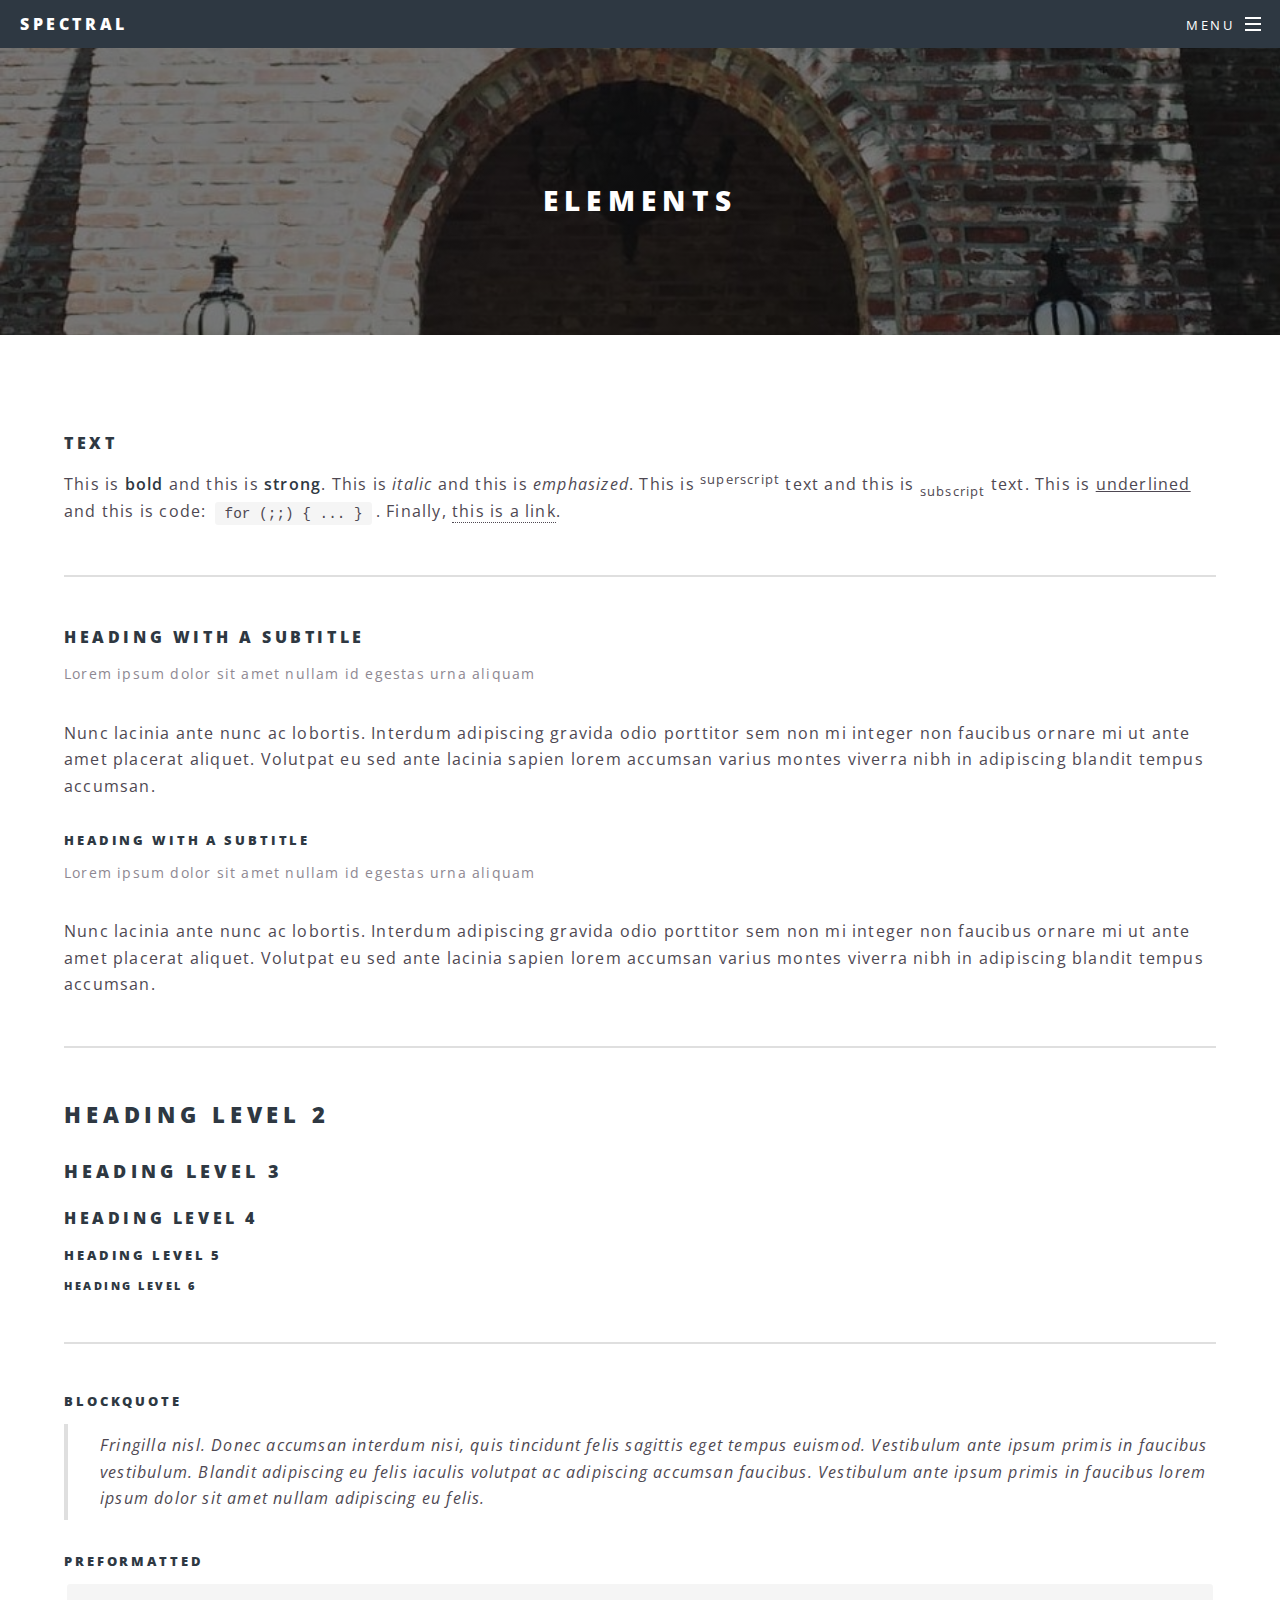
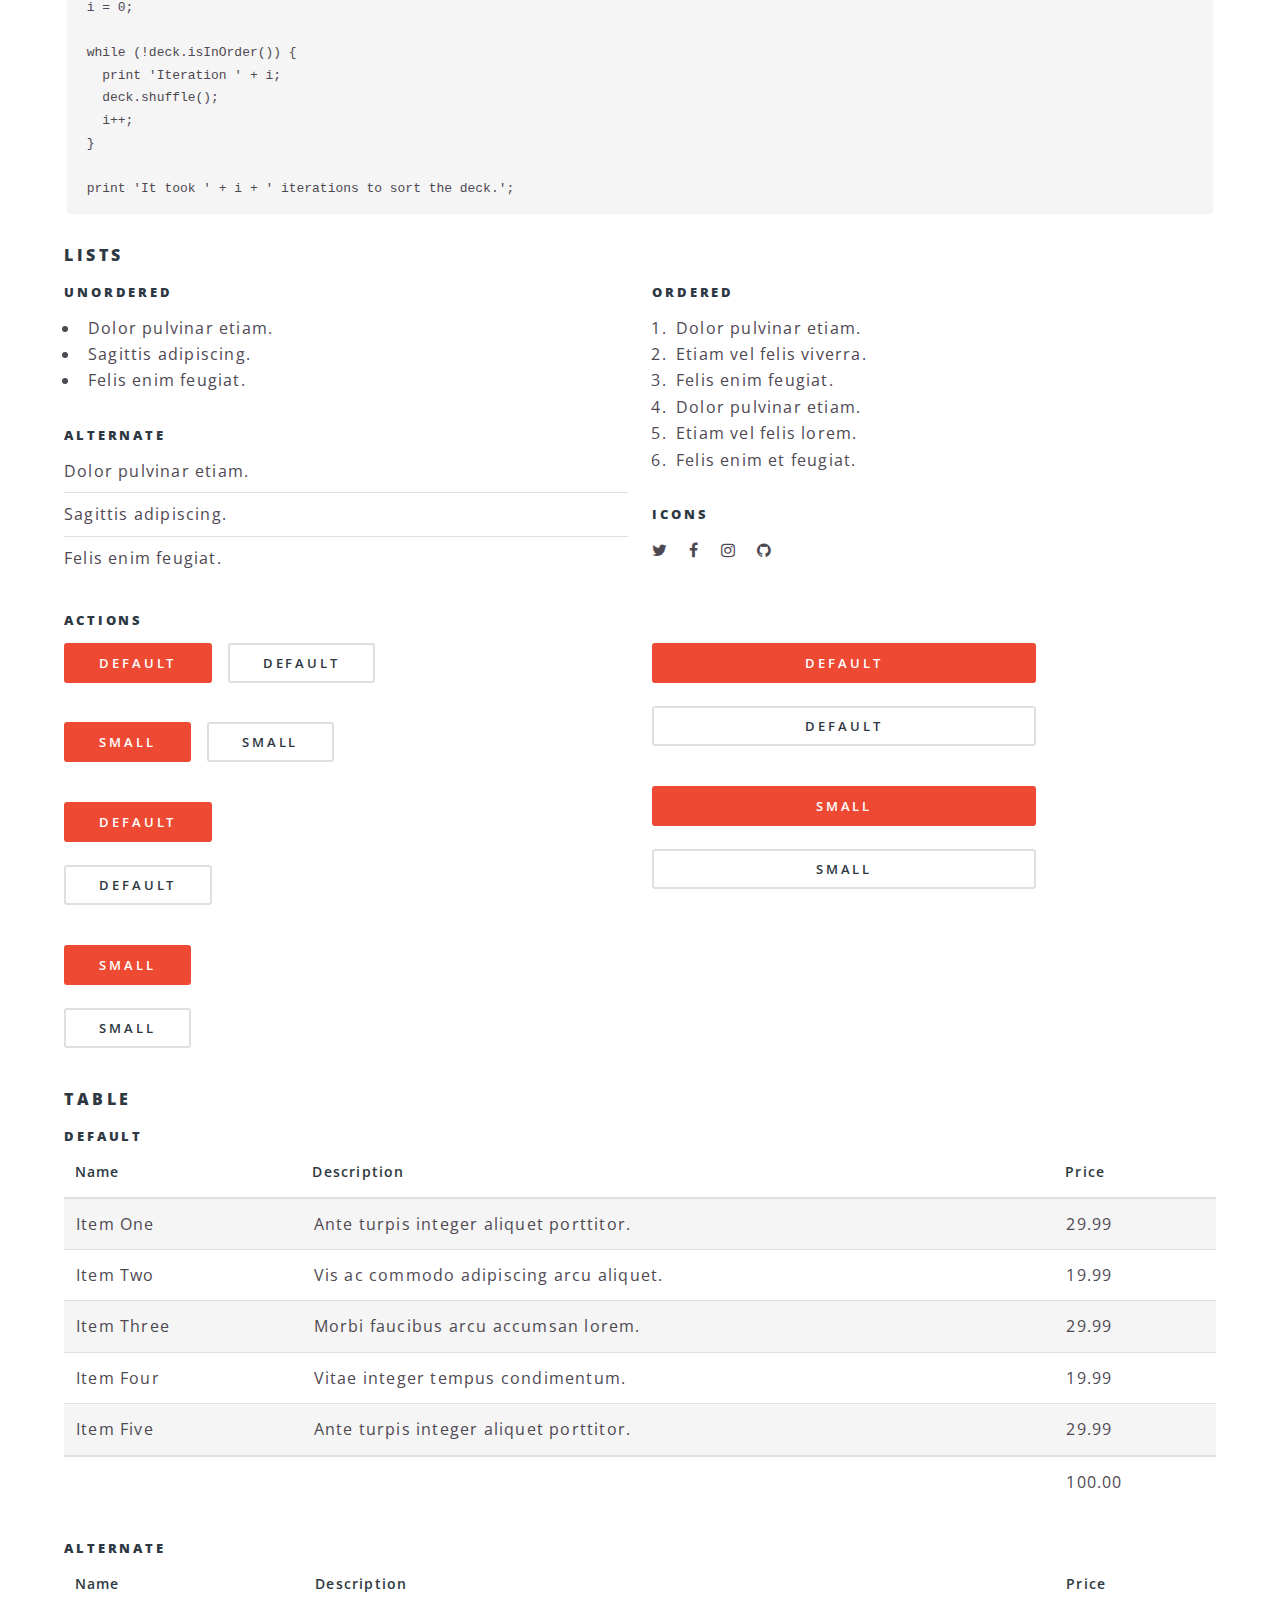
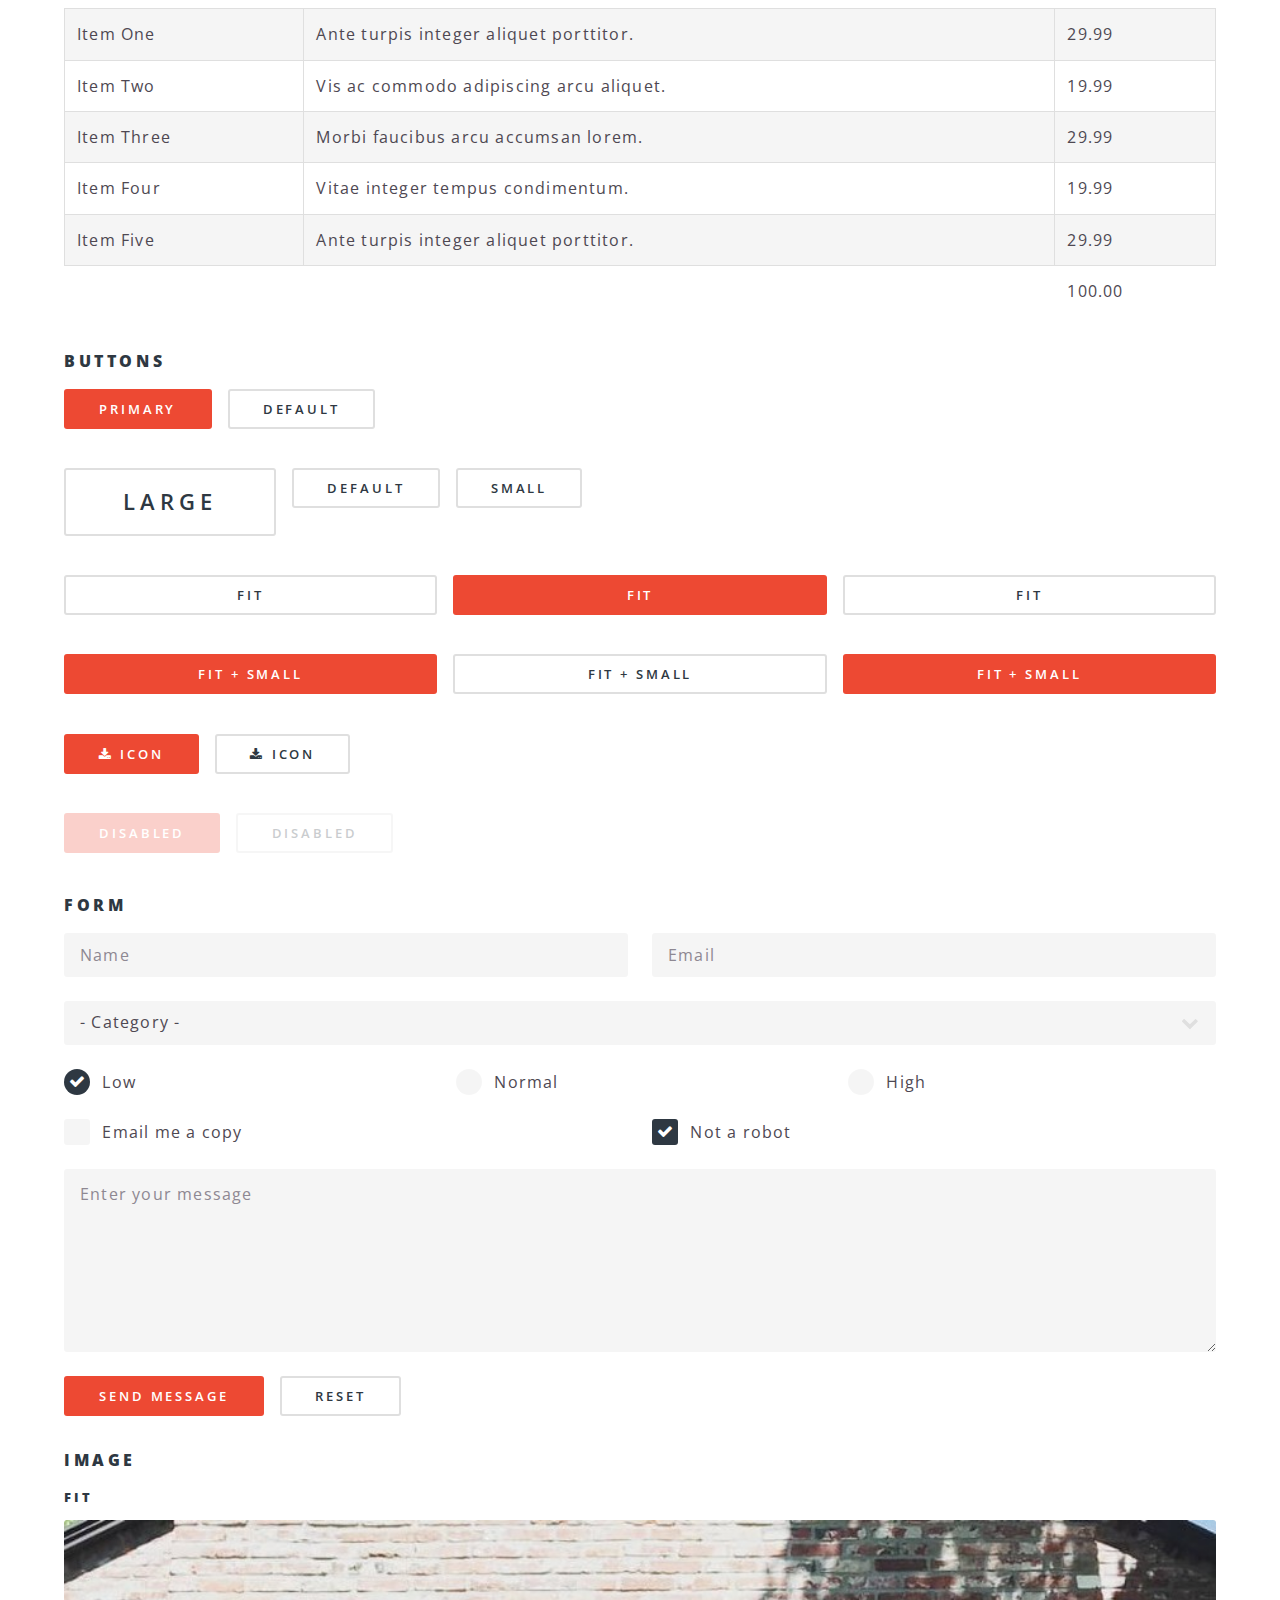
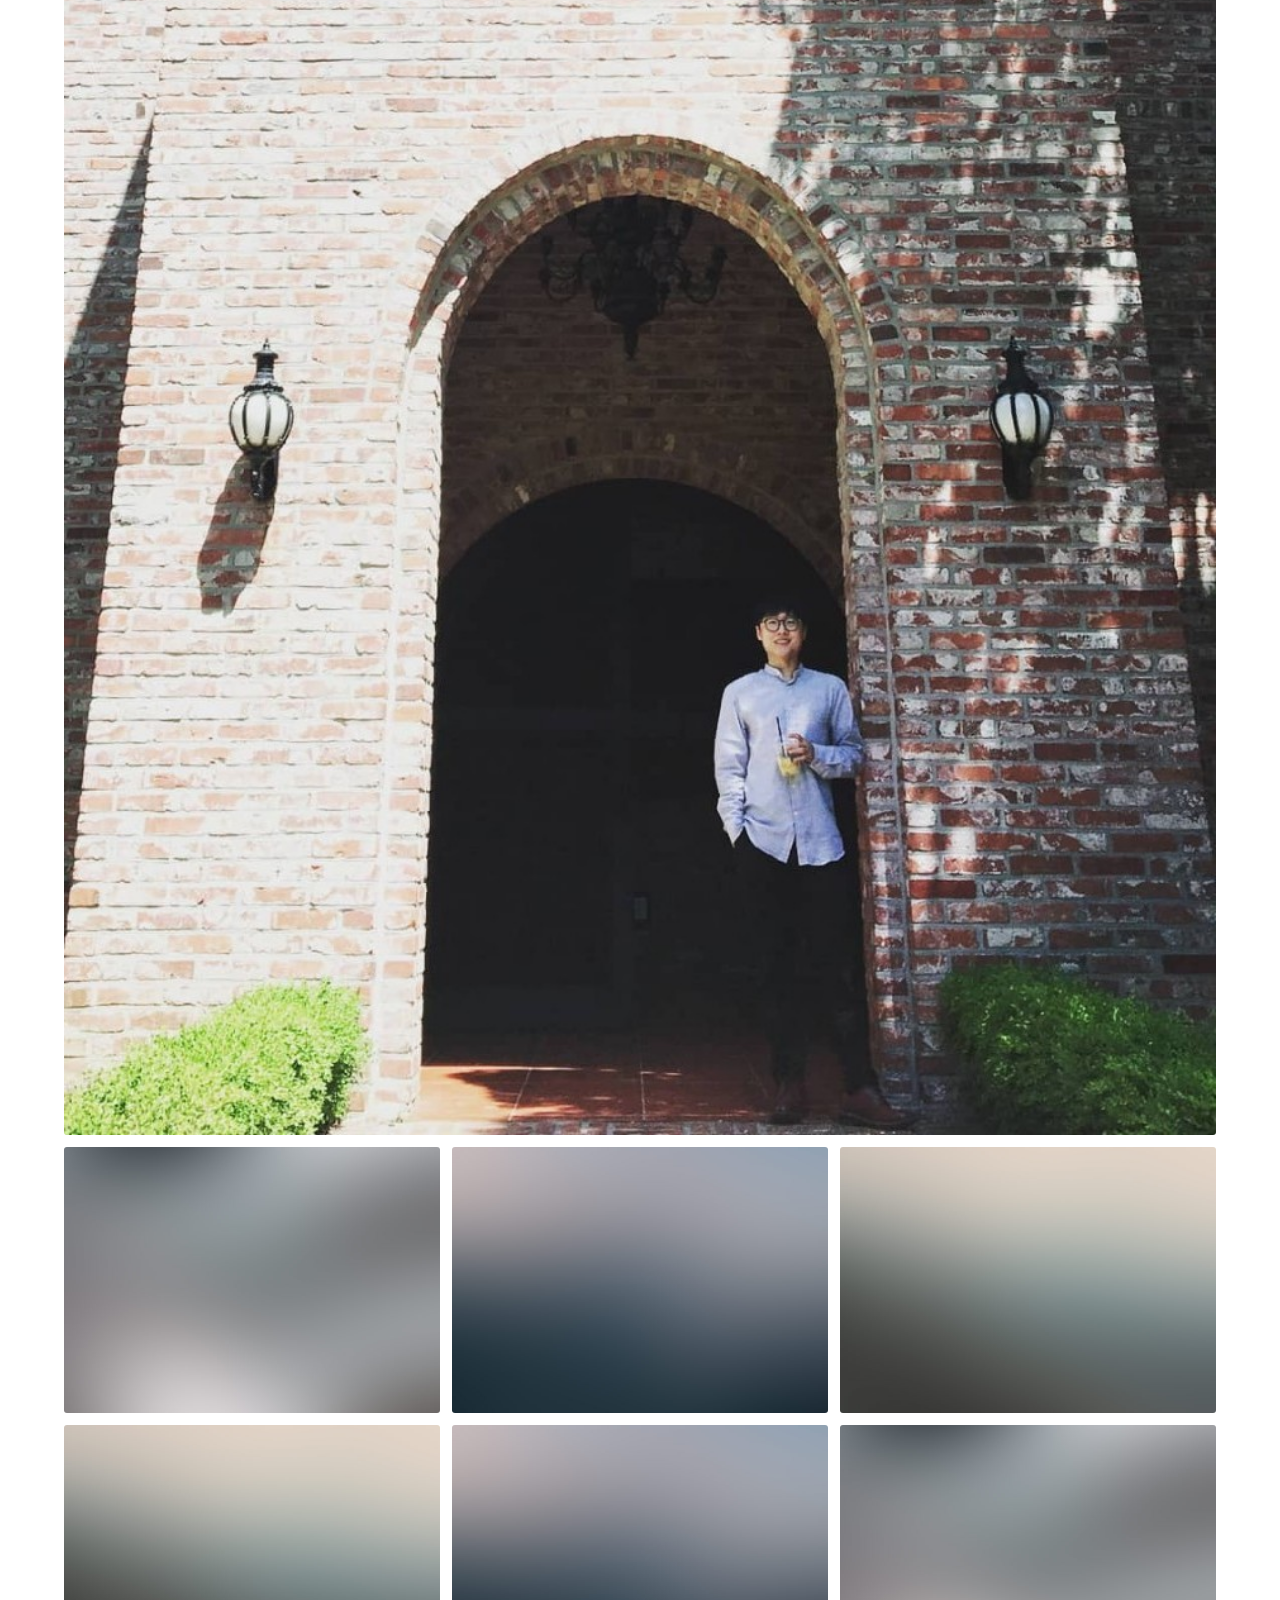
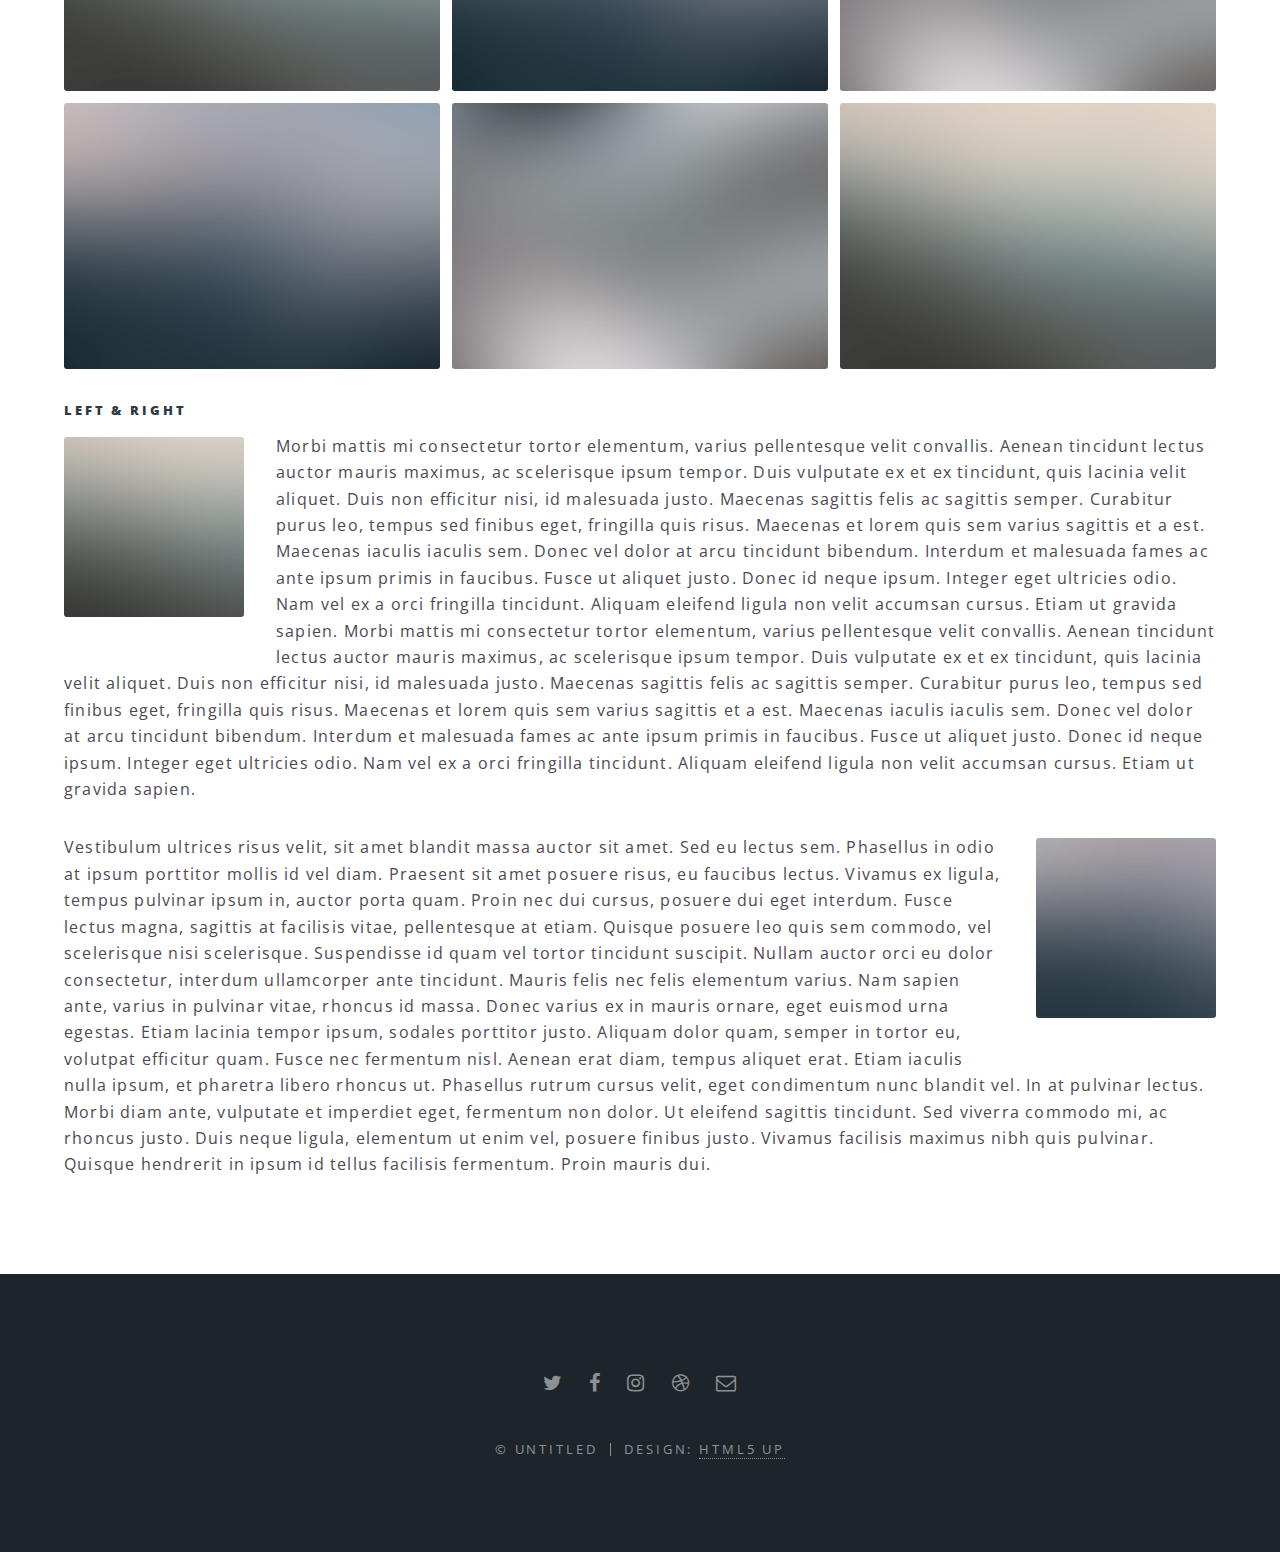
<file: achievements.html>
<!DOCTYPE HTML>
<html>
	<head>
		<title>Elements</title>
		<meta charset="utf-8" />
		<meta name="viewport" content="width=device-width, initial-scale=1, user-scalable=no" />
		<link rel="stylesheet" href="assets/css/main.css" />
		<noscript><link rel="stylesheet" href="assets/css/noscript.css" /></noscript>
	</head>
	<body class="is-preload">

		<!-- Page Wrapper -->
			<div id="page-wrapper">

				<!-- Header -->
					<header id="header">
						<h1><a href="index.html">Spectral</a></h1>
						<nav id="nav">
							<ul>
								<li class="special">
									<a href="#menu" class="menuToggle"><span>Menu</span></a>
									<div id="menu">
										<ul>
											<li><a href="index.html">Home</a></li>
											<li><a href="generic.html">Generic</a></li>
											<li><a href="elements.html">Elements</a></li>
											<li><a href="#">Sign Up</a></li>
											<li><a href="#">Log In</a></li>
										</ul>
									</div>
								</li>
							</ul>
						</nav>
					</header>

				<!-- Main -->
					<article id="main">
						<header>
							<h2>Elements</h2>
							<!-- <p>스타일 설명</p> -->
						</header>
						<section class="wrapper style5">
							<div class="inner">

								<section>
									<h4>Text</h4>
									<p>This is <b>bold</b> and this is <strong>strong</strong>. This is <i>italic</i> and this is <em>emphasized</em>.
									This is <sup>superscript</sup> text and this is <sub>subscript</sub> text.
									This is <u>underlined</u> and this is code: <code>for (;;) { ... }</code>. Finally, <a href="#">this is a link</a>.</p>
									<hr />
									<header>
										<h4>Heading with a Subtitle</h4>
										<p>Lorem ipsum dolor sit amet nullam id egestas urna aliquam</p>
									</header>
									<p>Nunc lacinia ante nunc ac lobortis. Interdum adipiscing gravida odio porttitor sem non mi integer non faucibus ornare mi ut ante amet placerat aliquet. Volutpat eu sed ante lacinia sapien lorem accumsan varius montes viverra nibh in adipiscing blandit tempus accumsan.</p>
									<header>
										<h5>Heading with a Subtitle</h5>
										<p>Lorem ipsum dolor sit amet nullam id egestas urna aliquam</p>
									</header>
									<p>Nunc lacinia ante nunc ac lobortis. Interdum adipiscing gravida odio porttitor sem non mi integer non faucibus ornare mi ut ante amet placerat aliquet. Volutpat eu sed ante lacinia sapien lorem accumsan varius montes viverra nibh in adipiscing blandit tempus accumsan.</p>
									<hr />
									<h2>Heading Level 2</h2>
									<h3>Heading Level 3</h3>
									<h4>Heading Level 4</h4>
									<h5>Heading Level 5</h5>
									<h6>Heading Level 6</h6>
									<hr />
									<h5>Blockquote</h5>
									<blockquote>Fringilla nisl. Donec accumsan interdum nisi, quis tincidunt felis sagittis eget tempus euismod. Vestibulum ante ipsum primis in faucibus vestibulum. Blandit adipiscing eu felis iaculis volutpat ac adipiscing accumsan faucibus. Vestibulum ante ipsum primis in faucibus lorem ipsum dolor sit amet nullam adipiscing eu felis.</blockquote>
									<h5>Preformatted</h5>
									<pre><code>i = 0;

while (!deck.isInOrder()) {
  print 'Iteration ' + i;
  deck.shuffle();
  i++;
}

print 'It took ' + i + ' iterations to sort the deck.';</code></pre>
								</section>

								<section>
									<h4>Lists</h4>
									<div class="row">
										<div class="col-6 col-12-medium">
											<h5>Unordered</h5>
											<ul>
												<li>Dolor pulvinar etiam.</li>
												<li>Sagittis adipiscing.</li>
												<li>Felis enim feugiat.</li>
											</ul>
											<h5>Alternate</h5>
											<ul class="alt">
												<li>Dolor pulvinar etiam.</li>
												<li>Sagittis adipiscing.</li>
												<li>Felis enim feugiat.</li>
											</ul>
										</div>
										<div class="col-6 col-12-medium">
											<h5>Ordered</h5>
											<ol>
												<li>Dolor pulvinar etiam.</li>
												<li>Etiam vel felis viverra.</li>
												<li>Felis enim feugiat.</li>
												<li>Dolor pulvinar etiam.</li>
												<li>Etiam vel felis lorem.</li>
												<li>Felis enim et feugiat.</li>
											</ol>
											<h5>Icons</h5>
											<ul class="icons">
												<li><a href="#" class="icon fa-twitter"><span class="label">Twitter</span></a></li>
												<li><a href="#" class="icon fa-facebook"><span class="label">Facebook</span></a></li>
												<li><a href="#" class="icon fa-instagram"><span class="label">Instagram</span></a></li>
												<li><a href="#" class="icon fa-github"><span class="label">Github</span></a></li>
											</ul>
										</div>
									</div>
									<h5>Actions</h5>
									<div class="row">
										<div class="col-6 col-12-medium">
											<ul class="actions">
												<li><a href="#" class="button primary">Default</a></li>
												<li><a href="#" class="button">Default</a></li>
											</ul>
											<ul class="actions small">
												<li><a href="#" class="button primary small">Small</a></li>
												<li><a href="#" class="button small">Small</a></li>
											</ul>
											<ul class="actions stacked">
												<li><a href="#" class="button primary">Default</a></li>
												<li><a href="#" class="button">Default</a></li>
											</ul>
											<ul class="actions stacked">
												<li><a href="#" class="button primary small">Small</a></li>
												<li><a href="#" class="button small">Small</a></li>
											</ul>
										</div>
										<div class="col-6 col-12-medium">
											<ul class="actions stacked">
												<li><a href="#" class="button primary fit">Default</a></li>
												<li><a href="#" class="button fit">Default</a></li>
											</ul>
											<ul class="actions stacked">
												<li><a href="#" class="button primary small fit">Small</a></li>
												<li><a href="#" class="button small fit">Small</a></li>
											</ul>
										</div>
									</div>
								</section>

								<section>
									<h4>Table</h4>
									<h5>Default</h5>
									<div class="table-wrapper">
										<table>
											<thead>
												<tr>
													<th>Name</th>
													<th>Description</th>
													<th>Price</th>
												</tr>
											</thead>
											<tbody>
												<tr>
													<td>Item One</td>
													<td>Ante turpis integer aliquet porttitor.</td>
													<td>29.99</td>
												</tr>
												<tr>
													<td>Item Two</td>
													<td>Vis ac commodo adipiscing arcu aliquet.</td>
													<td>19.99</td>
												</tr>
												<tr>
													<td>Item Three</td>
													<td> Morbi faucibus arcu accumsan lorem.</td>
													<td>29.99</td>
												</tr>
												<tr>
													<td>Item Four</td>
													<td>Vitae integer tempus condimentum.</td>
													<td>19.99</td>
												</tr>
												<tr>
													<td>Item Five</td>
													<td>Ante turpis integer aliquet porttitor.</td>
													<td>29.99</td>
												</tr>
											</tbody>
											<tfoot>
												<tr>
													<td colspan="2"></td>
													<td>100.00</td>
												</tr>
											</tfoot>
										</table>
									</div>

									<h5>Alternate</h5>
									<div class="table-wrapper">
										<table class="alt">
											<thead>
												<tr>
													<th>Name</th>
													<th>Description</th>
													<th>Price</th>
												</tr>
											</thead>
											<tbody>
												<tr>
													<td>Item One</td>
													<td>Ante turpis integer aliquet porttitor.</td>
													<td>29.99</td>
												</tr>
												<tr>
													<td>Item Two</td>
													<td>Vis ac commodo adipiscing arcu aliquet.</td>
													<td>19.99</td>
												</tr>
												<tr>
													<td>Item Three</td>
													<td> Morbi faucibus arcu accumsan lorem.</td>
													<td>29.99</td>
												</tr>
												<tr>
													<td>Item Four</td>
													<td>Vitae integer tempus condimentum.</td>
													<td>19.99</td>
												</tr>
												<tr>
													<td>Item Five</td>
													<td>Ante turpis integer aliquet porttitor.</td>
													<td>29.99</td>
												</tr>
											</tbody>
											<tfoot>
												<tr>
													<td colspan="2"></td>
													<td>100.00</td>
												</tr>
											</tfoot>
										</table>
									</div>
								</section>

								<section>
									<h4>Buttons</h4>
									<ul class="actions">
										<li><a href="#" class="button primary">Primary</a></li>
										<li><a href="#" class="button">Default</a></li>
									</ul>
									<ul class="actions">
										<li><a href="#" class="button large">Large</a></li>
										<li><a href="#" class="button">Default</a></li>
										<li><a href="#" class="button small">Small</a></li>
									</ul>
									<ul class="actions fit">
										<li><a href="#" class="button fit">Fit</a></li>
										<li><a href="#" class="button primary fit">Fit</a></li>
										<li><a href="#" class="button fit">Fit</a></li>
									</ul>
									<ul class="actions fit small">
										<li><a href="#" class="button primary fit small">Fit + Small</a></li>
										<li><a href="#" class="button fit small">Fit + Small</a></li>
										<li><a href="#" class="button primary fit small">Fit + Small</a></li>
									</ul>
									<ul class="actions">
										<li><a href="#" class="button primary icon fa-download">Icon</a></li>
										<li><a href="#" class="button icon fa-download">Icon</a></li>
									</ul>
									<ul class="actions">
										<li><span class="button primary disabled">Disabled</span></li>
										<li><span class="button disabled">Disabled</span></li>
									</ul>
								</section>

								<section>
									<h4>Form</h4>
									<form method="post" action="#">
										<div class="row gtr-uniform">
											<div class="col-6 col-12-xsmall">
												<input type="text" name="demo-name" id="demo-name" value="" placeholder="Name" />
											</div>
											<div class="col-6 col-12-xsmall">
												<input type="email" name="demo-email" id="demo-email" value="" placeholder="Email" />
											</div>
											<div class="col-12">
												<select name="demo-category" id="demo-category">
													<option value="">- Category -</option>
													<option value="1">Manufacturing</option>
													<option value="1">Shipping</option>
													<option value="1">Administration</option>
													<option value="1">Human Resources</option>
												</select>
											</div>
											<div class="col-4 col-12-small">
												<input type="radio" id="demo-priority-low" name="demo-priority" checked>
												<label for="demo-priority-low">Low</label>
											</div>
											<div class="col-4 col-12-small">
												<input type="radio" id="demo-priority-normal" name="demo-priority">
												<label for="demo-priority-normal">Normal</label>
											</div>
											<div class="col-4 col-12-small">
												<input type="radio" id="demo-priority-high" name="demo-priority">
												<label for="demo-priority-high">High</label>
											</div>
											<div class="col-6 col-12-small">
												<input type="checkbox" id="demo-copy" name="demo-copy">
												<label for="demo-copy">Email me a copy</label>
											</div>
											<div class="col-6 col-12-small">
												<input type="checkbox" id="demo-human" name="demo-human" checked>
												<label for="demo-human">Not a robot</label>
											</div>
											<div class="col-12">
												<textarea name="demo-message" id="demo-message" placeholder="Enter your message" rows="6"></textarea>
											</div>
											<div class="col-12">
												<ul class="actions">
													<li><input type="submit" value="Send Message" class="primary" /></li>
													<li><input type="reset" value="Reset" /></li>
												</ul>
											</div>
										</div>
									</form>
								</section>

								<section>
									<h4>Image</h4>
									<h5>Fit</h5>
									<div class="box alt">
										<div class="row gtr-50 gtr-uniform">
											<div class="col-12"><span class="image fit"><img src="images/banner.jpg" alt="" /></span></div>
											<div class="col-4"><span class="image fit"><img src="images/pic01.jpg" alt="" /></span></div>
											<div class="col-4"><span class="image fit"><img src="images/pic02.jpg" alt="" /></span></div>
											<div class="col-4"><span class="image fit"><img src="images/pic03.jpg" alt="" /></span></div>
											<div class="col-4"><span class="image fit"><img src="images/pic03.jpg" alt="" /></span></div>
											<div class="col-4"><span class="image fit"><img src="images/pic02.jpg" alt="" /></span></div>
											<div class="col-4"><span class="image fit"><img src="images/pic01.jpg" alt="" /></span></div>
											<div class="col-4"><span class="image fit"><img src="images/pic02.jpg" alt="" /></span></div>
											<div class="col-4"><span class="image fit"><img src="images/pic01.jpg" alt="" /></span></div>
											<div class="col-4"><span class="image fit"><img src="images/pic03.jpg" alt="" /></span></div>
										</div>
									</div>
									<h5>Left &amp; Right</h5>
									<p><span class="image left"><img src="images/pic04.jpg" alt="" /></span>Morbi mattis mi consectetur tortor elementum, varius pellentesque velit convallis. Aenean tincidunt lectus auctor mauris maximus, ac scelerisque ipsum tempor. Duis vulputate ex et ex tincidunt, quis lacinia velit aliquet. Duis non efficitur nisi, id malesuada justo. Maecenas sagittis felis ac sagittis semper. Curabitur purus leo, tempus sed finibus eget, fringilla quis risus. Maecenas et lorem quis sem varius sagittis et a est. Maecenas iaculis iaculis sem. Donec vel dolor at arcu tincidunt bibendum. Interdum et malesuada fames ac ante ipsum primis in faucibus. Fusce ut aliquet justo. Donec id neque ipsum. Integer eget ultricies odio. Nam vel ex a orci fringilla tincidunt. Aliquam eleifend ligula non velit accumsan cursus. Etiam ut gravida sapien. Morbi mattis mi consectetur tortor elementum, varius pellentesque velit convallis. Aenean tincidunt lectus auctor mauris maximus, ac scelerisque ipsum tempor. Duis vulputate ex et ex tincidunt, quis lacinia velit aliquet. Duis non efficitur nisi, id malesuada justo. Maecenas sagittis felis ac sagittis semper. Curabitur purus leo, tempus sed finibus eget, fringilla quis risus. Maecenas et lorem quis sem varius sagittis et a est. Maecenas iaculis iaculis sem. Donec vel dolor at arcu tincidunt bibendum. Interdum et malesuada fames ac ante ipsum primis in faucibus. Fusce ut aliquet justo. Donec id neque ipsum. Integer eget ultricies odio. Nam vel ex a orci fringilla tincidunt. Aliquam eleifend ligula non velit accumsan cursus. Etiam ut gravida sapien.</p>
									<p><span class="image right"><img src="images/pic05.jpg" alt="" /></span>Vestibulum ultrices risus velit, sit amet blandit massa auctor sit amet. Sed eu lectus sem. Phasellus in odio at ipsum porttitor mollis id vel diam. Praesent sit amet posuere risus, eu faucibus lectus. Vivamus ex ligula, tempus pulvinar ipsum in, auctor porta quam. Proin nec dui cursus, posuere dui eget interdum. Fusce lectus magna, sagittis at facilisis vitae, pellentesque at etiam. Quisque posuere leo quis sem commodo, vel scelerisque nisi scelerisque. Suspendisse id quam vel tortor tincidunt suscipit. Nullam auctor orci eu dolor consectetur, interdum ullamcorper ante tincidunt. Mauris felis nec felis elementum varius. Nam sapien ante, varius in pulvinar vitae, rhoncus id massa. Donec varius ex in mauris ornare, eget euismod urna egestas. Etiam lacinia tempor ipsum, sodales porttitor justo. Aliquam dolor quam, semper in tortor eu, volutpat efficitur quam. Fusce nec fermentum nisl. Aenean erat diam, tempus aliquet erat. Etiam iaculis nulla ipsum, et pharetra libero rhoncus ut. Phasellus rutrum cursus velit, eget condimentum nunc blandit vel. In at pulvinar lectus. Morbi diam ante, vulputate et imperdiet eget, fermentum non dolor. Ut eleifend sagittis tincidunt. Sed viverra commodo mi, ac rhoncus justo. Duis neque ligula, elementum ut enim vel, posuere finibus justo. Vivamus facilisis maximus nibh quis pulvinar. Quisque hendrerit in ipsum id tellus facilisis fermentum. Proin mauris dui.</p>
								</section>

							</div>
						</section>
					</article>

				<!-- Footer -->
					<footer id="footer">
						<ul class="icons">
							<li><a href="#" class="icon fa-twitter"><span class="label">Twitter</span></a></li>
							<li><a href="#" class="icon fa-facebook"><span class="label">Facebook</span></a></li>
							<li><a href="#" class="icon fa-instagram"><span class="label">Instagram</span></a></li>
							<li><a href="#" class="icon fa-dribbble"><span class="label">Dribbble</span></a></li>
							<li><a href="#" class="icon fa-envelope-o"><span class="label">Email</span></a></li>
						</ul>
						<ul class="copyright">
							<li>&copy; Untitled</li><li>Design: <a href="http://html5up.net">HTML5 UP</a></li>
						</ul>
					</footer>

			</div>

		<!-- Scripts -->
			<script src="assets/js/jquery.min.js"></script>
			<script src="assets/js/jquery.scrollex.min.js"></script>
			<script src="assets/js/jquery.scrolly.min.js"></script>
			<script src="assets/js/browser.min.js"></script>
			<script src="assets/js/breakpoints.min.js"></script>
			<script src="assets/js/util.js"></script>
			<script src="assets/js/main.js"></script>

	</body>
</html>
</file>
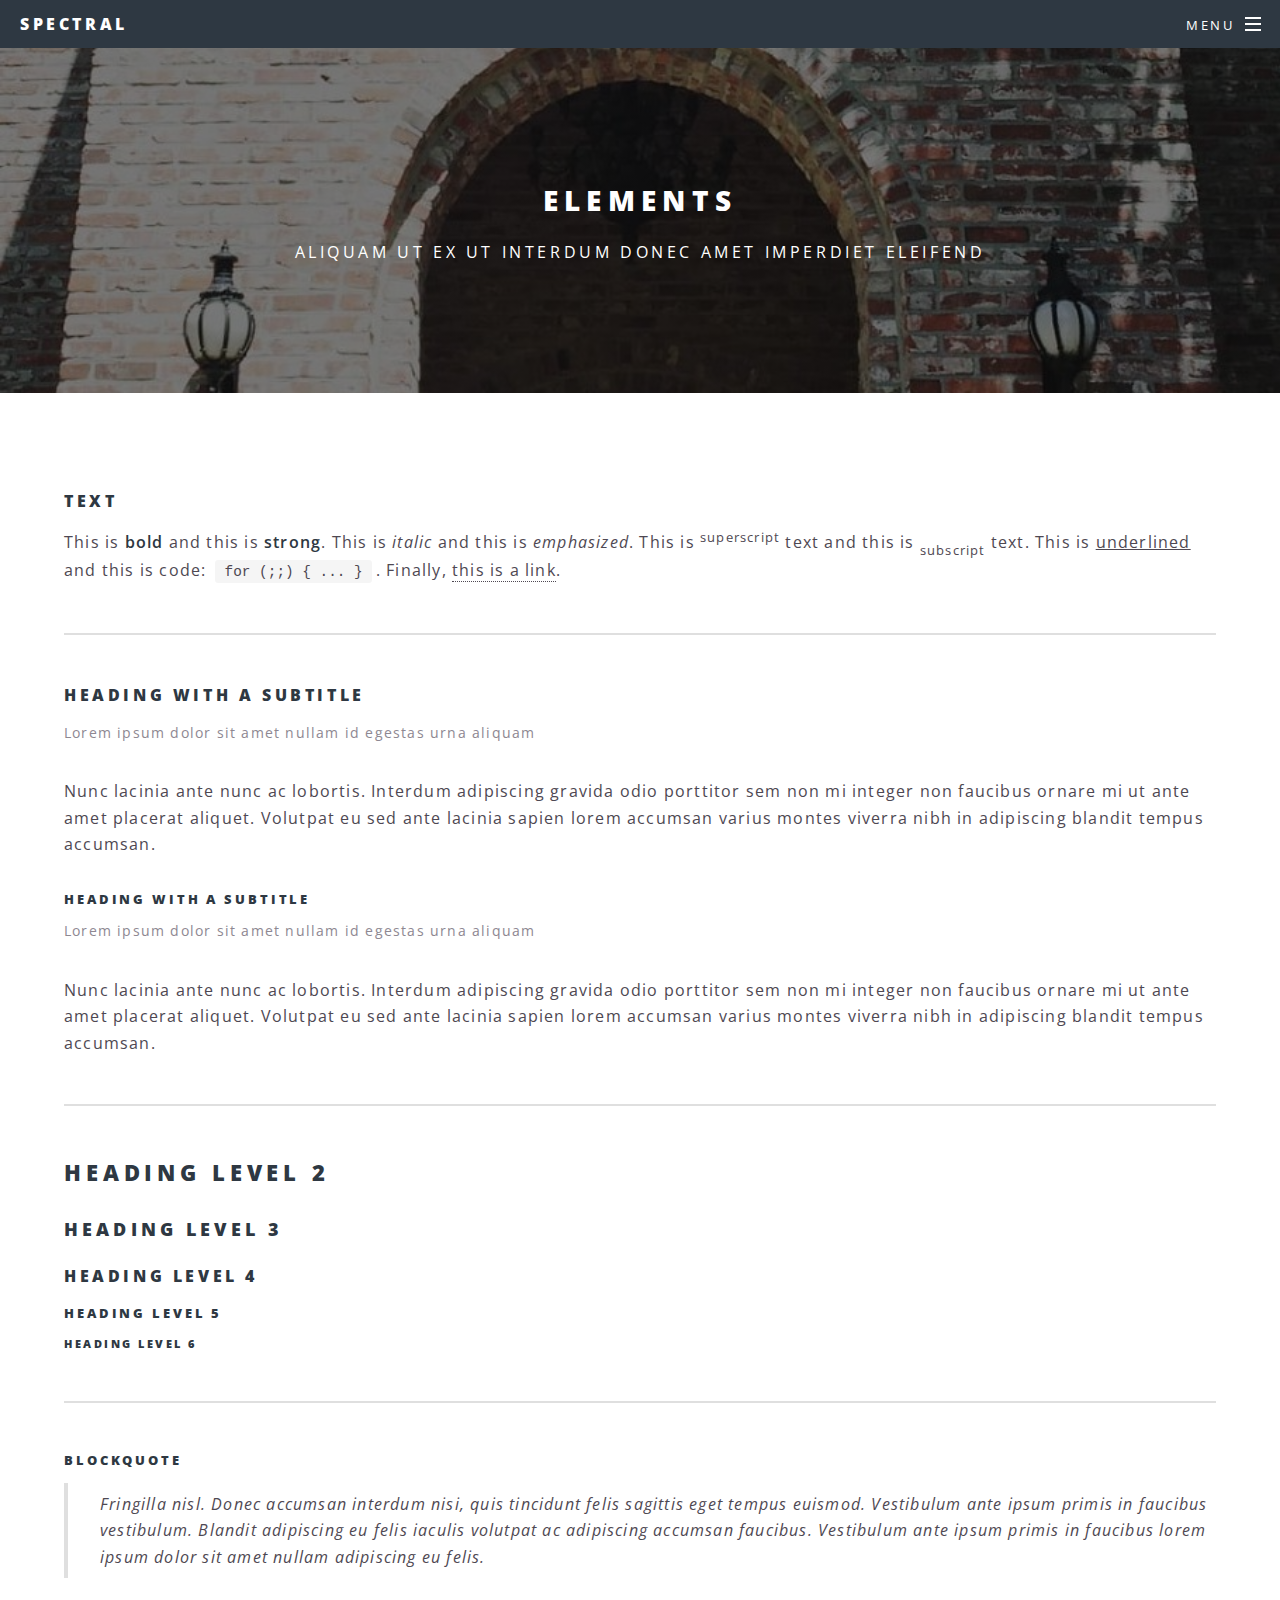
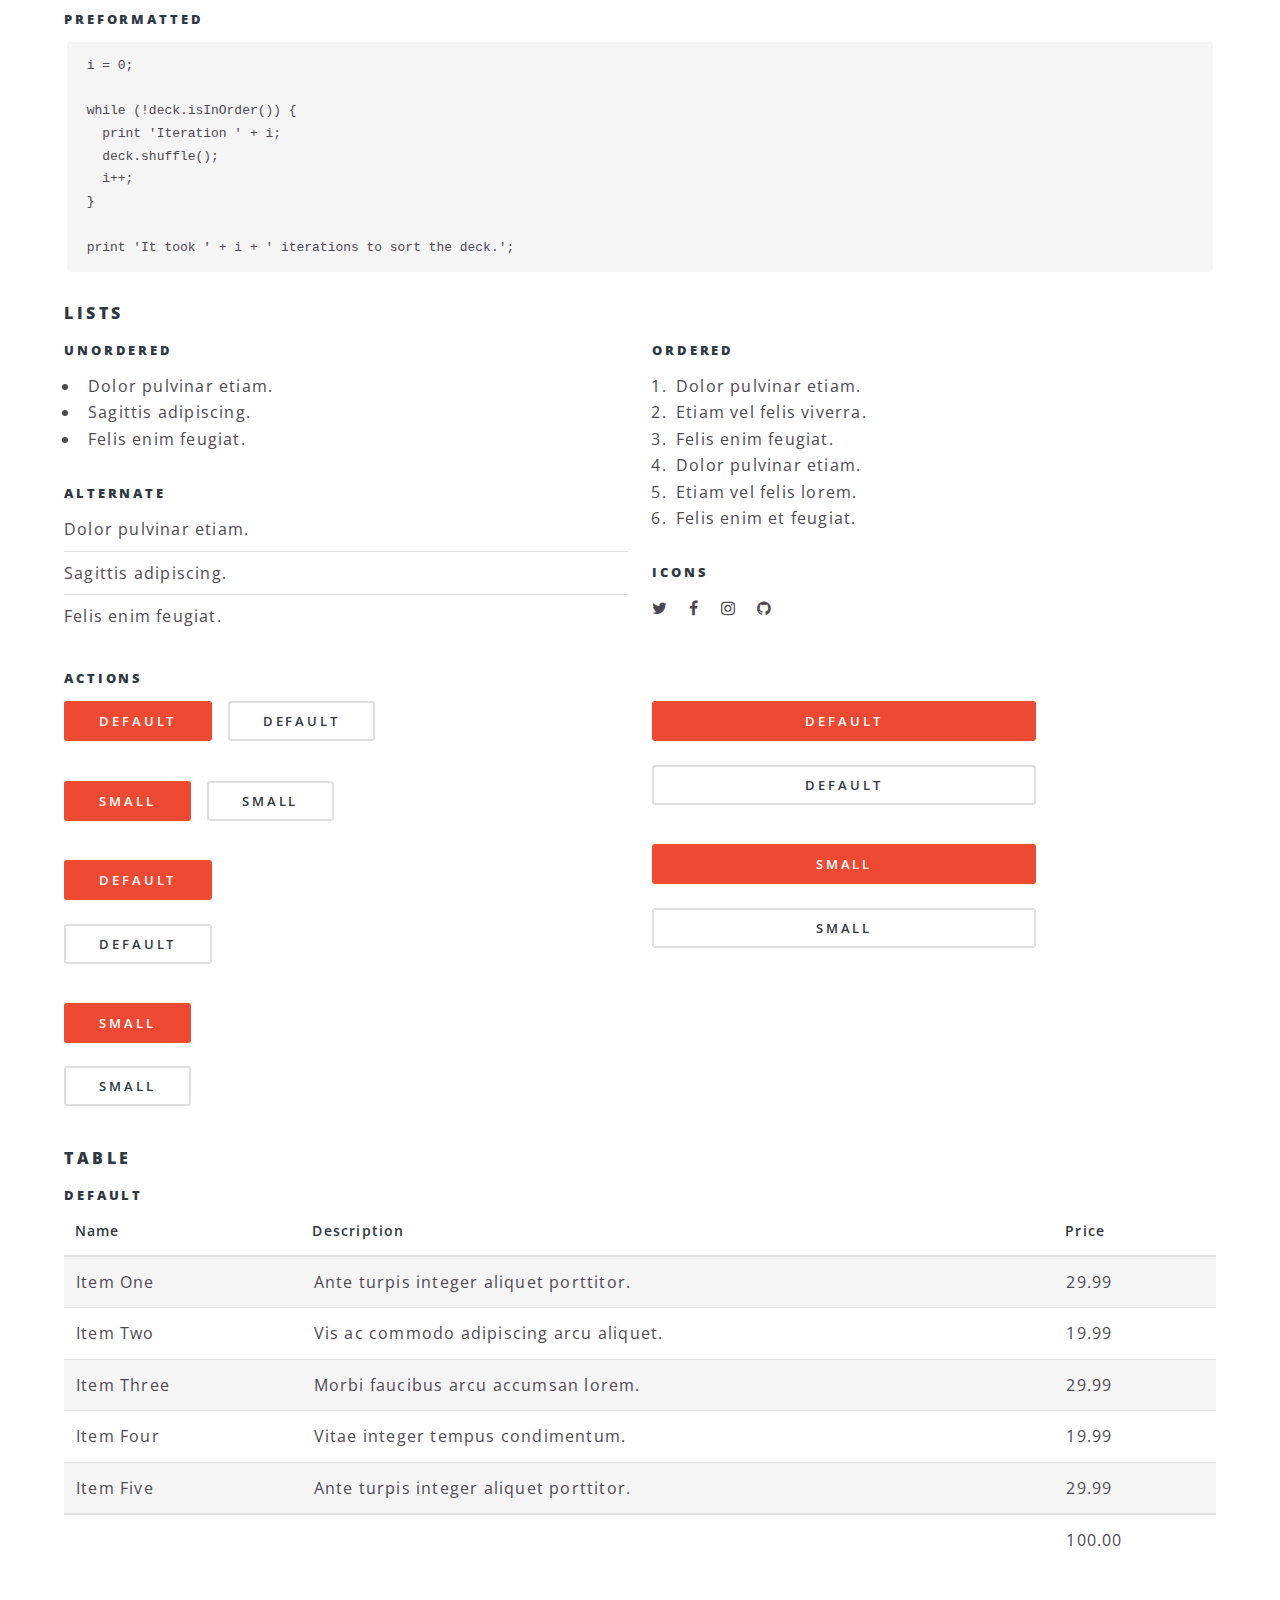
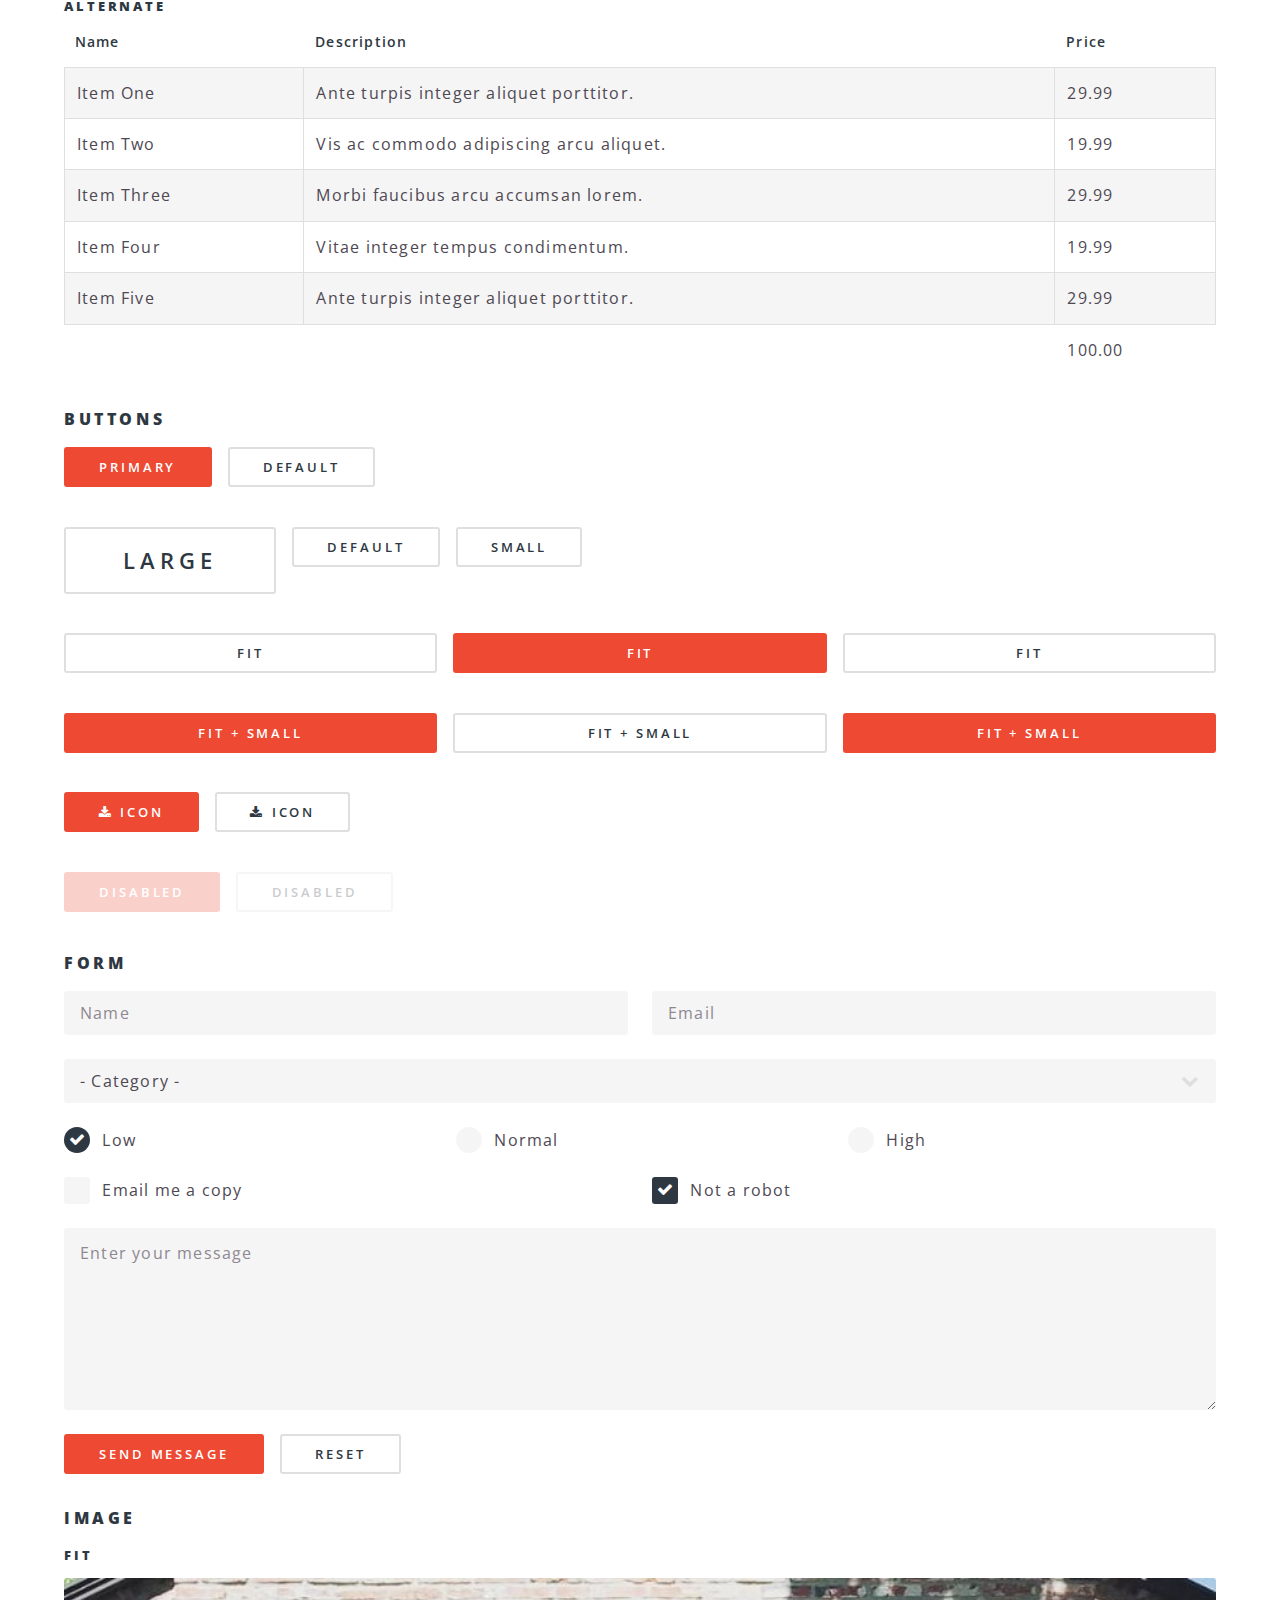
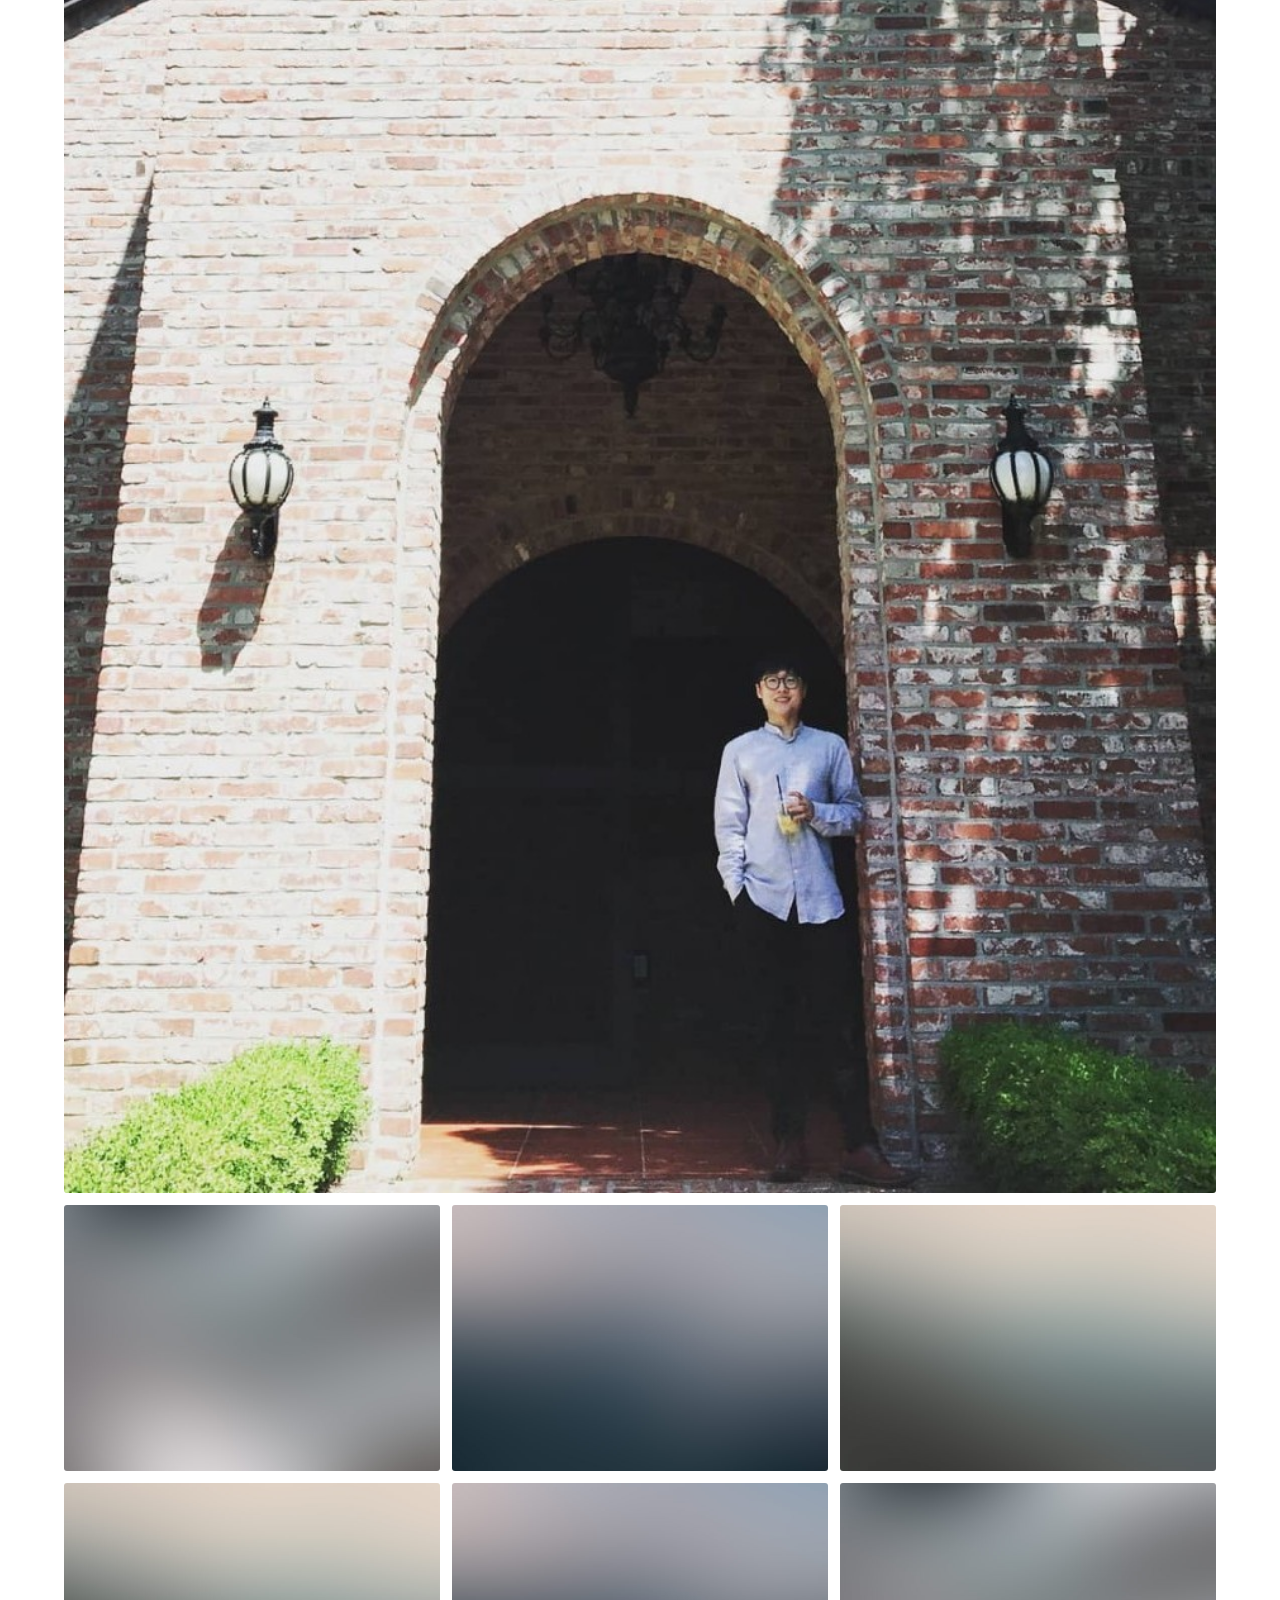
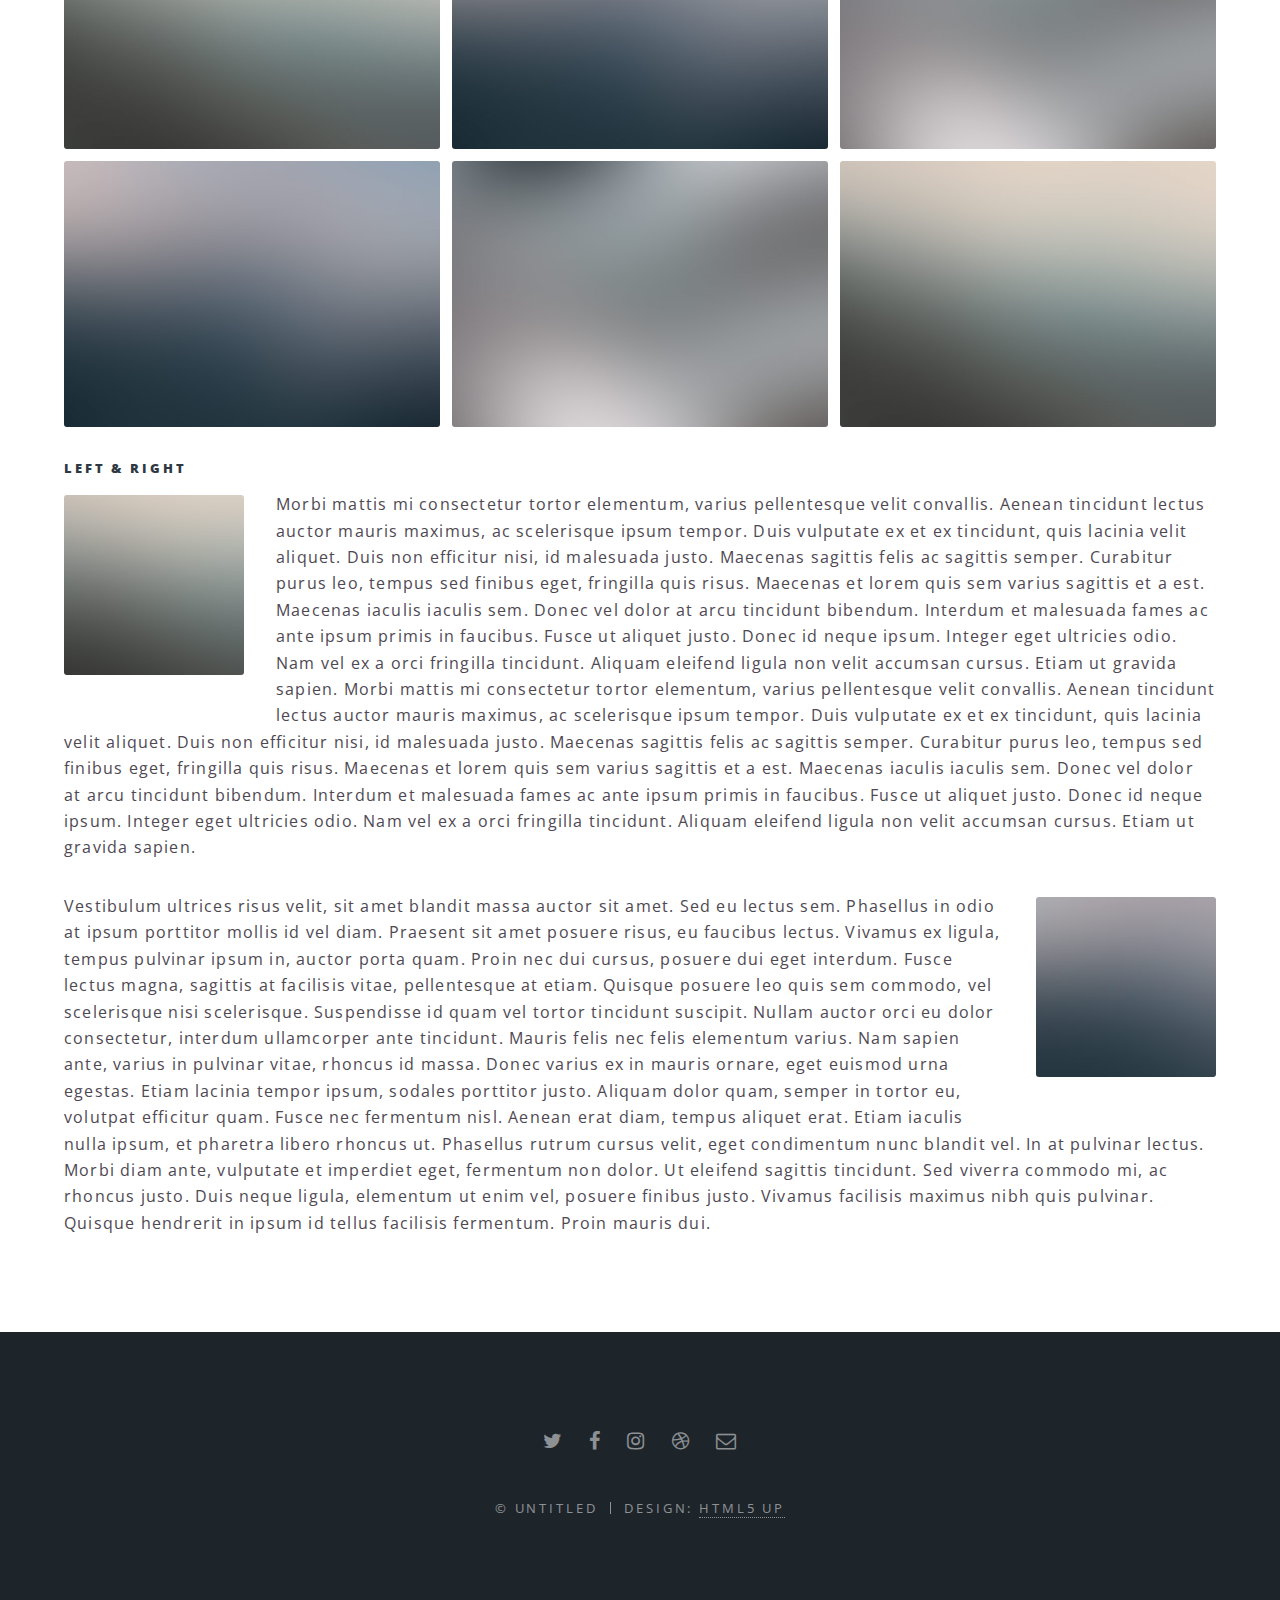
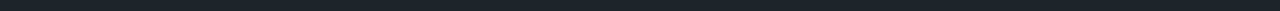
<file: elements.html>
<!DOCTYPE HTML>
<!--
	Spectral by HTML5 UP
	html5up.net | @ajlkn
	Free for personal and commercial use under the CCA 3.0 license (html5up.net/license)
-->
<html>
	<head>
		<title>Elements - Spectral by HTML5 UP</title>
		<meta charset="utf-8" />
		<meta name="viewport" content="width=device-width, initial-scale=1, user-scalable=no" />
		<link rel="stylesheet" href="assets/css/main.css" />
		<noscript><link rel="stylesheet" href="assets/css/noscript.css" /></noscript>
	</head>
	<body class="is-preload">

		<!-- Page Wrapper -->
			<div id="page-wrapper">

				<!-- Header -->
					<header id="header">
						<h1><a href="index.html">Spectral</a></h1>
						<nav id="nav">
							<ul>
								<li class="special">
									<a href="#menu" class="menuToggle"><span>Menu</span></a>
									<div id="menu">
										<ul>
											<li><a href="index.html">Home</a></li>
											<li><a href="generic.html">Generic</a></li>
											<li><a href="elements.html">Elements</a></li>
											<li><a href="#">Sign Up</a></li>
											<li><a href="#">Log In</a></li>
										</ul>
									</div>
								</li>
							</ul>
						</nav>
					</header>

				<!-- Main -->
					<article id="main">
						<header>
							<h2>Elements</h2>
							<p>Aliquam ut ex ut interdum donec amet imperdiet eleifend</p>
						</header>
						<section class="wrapper style5">
							<div class="inner">

								<section>
									<h4>Text</h4>
									<p>This is <b>bold</b> and this is <strong>strong</strong>. This is <i>italic</i> and this is <em>emphasized</em>.
									This is <sup>superscript</sup> text and this is <sub>subscript</sub> text.
									This is <u>underlined</u> and this is code: <code>for (;;) { ... }</code>. Finally, <a href="#">this is a link</a>.</p>
									<hr />
									<header>
										<h4>Heading with a Subtitle</h4>
										<p>Lorem ipsum dolor sit amet nullam id egestas urna aliquam</p>
									</header>
									<p>Nunc lacinia ante nunc ac lobortis. Interdum adipiscing gravida odio porttitor sem non mi integer non faucibus ornare mi ut ante amet placerat aliquet. Volutpat eu sed ante lacinia sapien lorem accumsan varius montes viverra nibh in adipiscing blandit tempus accumsan.</p>
									<header>
										<h5>Heading with a Subtitle</h5>
										<p>Lorem ipsum dolor sit amet nullam id egestas urna aliquam</p>
									</header>
									<p>Nunc lacinia ante nunc ac lobortis. Interdum adipiscing gravida odio porttitor sem non mi integer non faucibus ornare mi ut ante amet placerat aliquet. Volutpat eu sed ante lacinia sapien lorem accumsan varius montes viverra nibh in adipiscing blandit tempus accumsan.</p>
									<hr />
									<h2>Heading Level 2</h2>
									<h3>Heading Level 3</h3>
									<h4>Heading Level 4</h4>
									<h5>Heading Level 5</h5>
									<h6>Heading Level 6</h6>
									<hr />
									<h5>Blockquote</h5>
									<blockquote>Fringilla nisl. Donec accumsan interdum nisi, quis tincidunt felis sagittis eget tempus euismod. Vestibulum ante ipsum primis in faucibus vestibulum. Blandit adipiscing eu felis iaculis volutpat ac adipiscing accumsan faucibus. Vestibulum ante ipsum primis in faucibus lorem ipsum dolor sit amet nullam adipiscing eu felis.</blockquote>
									<h5>Preformatted</h5>
									<pre><code>i = 0;

while (!deck.isInOrder()) {
  print 'Iteration ' + i;
  deck.shuffle();
  i++;
}

print 'It took ' + i + ' iterations to sort the deck.';</code></pre>
								</section>

								<section>
									<h4>Lists</h4>
									<div class="row">
										<div class="col-6 col-12-medium">
											<h5>Unordered</h5>
											<ul>
												<li>Dolor pulvinar etiam.</li>
												<li>Sagittis adipiscing.</li>
												<li>Felis enim feugiat.</li>
											</ul>
											<h5>Alternate</h5>
											<ul class="alt">
												<li>Dolor pulvinar etiam.</li>
												<li>Sagittis adipiscing.</li>
												<li>Felis enim feugiat.</li>
											</ul>
										</div>
										<div class="col-6 col-12-medium">
											<h5>Ordered</h5>
											<ol>
												<li>Dolor pulvinar etiam.</li>
												<li>Etiam vel felis viverra.</li>
												<li>Felis enim feugiat.</li>
												<li>Dolor pulvinar etiam.</li>
												<li>Etiam vel felis lorem.</li>
												<li>Felis enim et feugiat.</li>
											</ol>
											<h5>Icons</h5>
											<ul class="icons">
												<li><a href="#" class="icon fa-twitter"><span class="label">Twitter</span></a></li>
												<li><a href="#" class="icon fa-facebook"><span class="label">Facebook</span></a></li>
												<li><a href="#" class="icon fa-instagram"><span class="label">Instagram</span></a></li>
												<li><a href="#" class="icon fa-github"><span class="label">Github</span></a></li>
											</ul>
										</div>
									</div>
									<h5>Actions</h5>
									<div class="row">
										<div class="col-6 col-12-medium">
											<ul class="actions">
												<li><a href="#" class="button primary">Default</a></li>
												<li><a href="#" class="button">Default</a></li>
											</ul>
											<ul class="actions small">
												<li><a href="#" class="button primary small">Small</a></li>
												<li><a href="#" class="button small">Small</a></li>
											</ul>
											<ul class="actions stacked">
												<li><a href="#" class="button primary">Default</a></li>
												<li><a href="#" class="button">Default</a></li>
											</ul>
											<ul class="actions stacked">
												<li><a href="#" class="button primary small">Small</a></li>
												<li><a href="#" class="button small">Small</a></li>
											</ul>
										</div>
										<div class="col-6 col-12-medium">
											<ul class="actions stacked">
												<li><a href="#" class="button primary fit">Default</a></li>
												<li><a href="#" class="button fit">Default</a></li>
											</ul>
											<ul class="actions stacked">
												<li><a href="#" class="button primary small fit">Small</a></li>
												<li><a href="#" class="button small fit">Small</a></li>
											</ul>
										</div>
									</div>
								</section>

								<section>
									<h4>Table</h4>
									<h5>Default</h5>
									<div class="table-wrapper">
										<table>
											<thead>
												<tr>
													<th>Name</th>
													<th>Description</th>
													<th>Price</th>
												</tr>
											</thead>
											<tbody>
												<tr>
													<td>Item One</td>
													<td>Ante turpis integer aliquet porttitor.</td>
													<td>29.99</td>
												</tr>
												<tr>
													<td>Item Two</td>
													<td>Vis ac commodo adipiscing arcu aliquet.</td>
													<td>19.99</td>
												</tr>
												<tr>
													<td>Item Three</td>
													<td> Morbi faucibus arcu accumsan lorem.</td>
													<td>29.99</td>
												</tr>
												<tr>
													<td>Item Four</td>
													<td>Vitae integer tempus condimentum.</td>
													<td>19.99</td>
												</tr>
												<tr>
													<td>Item Five</td>
													<td>Ante turpis integer aliquet porttitor.</td>
													<td>29.99</td>
												</tr>
											</tbody>
											<tfoot>
												<tr>
													<td colspan="2"></td>
													<td>100.00</td>
												</tr>
											</tfoot>
										</table>
									</div>

									<h5>Alternate</h5>
									<div class="table-wrapper">
										<table class="alt">
											<thead>
												<tr>
													<th>Name</th>
													<th>Description</th>
													<th>Price</th>
												</tr>
											</thead>
											<tbody>
												<tr>
													<td>Item One</td>
													<td>Ante turpis integer aliquet porttitor.</td>
													<td>29.99</td>
												</tr>
												<tr>
													<td>Item Two</td>
													<td>Vis ac commodo adipiscing arcu aliquet.</td>
													<td>19.99</td>
												</tr>
												<tr>
													<td>Item Three</td>
													<td> Morbi faucibus arcu accumsan lorem.</td>
													<td>29.99</td>
												</tr>
												<tr>
													<td>Item Four</td>
													<td>Vitae integer tempus condimentum.</td>
													<td>19.99</td>
												</tr>
												<tr>
													<td>Item Five</td>
													<td>Ante turpis integer aliquet porttitor.</td>
													<td>29.99</td>
												</tr>
											</tbody>
											<tfoot>
												<tr>
													<td colspan="2"></td>
													<td>100.00</td>
												</tr>
											</tfoot>
										</table>
									</div>
								</section>

								<section>
									<h4>Buttons</h4>
									<ul class="actions">
										<li><a href="#" class="button primary">Primary</a></li>
										<li><a href="#" class="button">Default</a></li>
									</ul>
									<ul class="actions">
										<li><a href="#" class="button large">Large</a></li>
										<li><a href="#" class="button">Default</a></li>
										<li><a href="#" class="button small">Small</a></li>
									</ul>
									<ul class="actions fit">
										<li><a href="#" class="button fit">Fit</a></li>
										<li><a href="#" class="button primary fit">Fit</a></li>
										<li><a href="#" class="button fit">Fit</a></li>
									</ul>
									<ul class="actions fit small">
										<li><a href="#" class="button primary fit small">Fit + Small</a></li>
										<li><a href="#" class="button fit small">Fit + Small</a></li>
										<li><a href="#" class="button primary fit small">Fit + Small</a></li>
									</ul>
									<ul class="actions">
										<li><a href="#" class="button primary icon fa-download">Icon</a></li>
										<li><a href="#" class="button icon fa-download">Icon</a></li>
									</ul>
									<ul class="actions">
										<li><span class="button primary disabled">Disabled</span></li>
										<li><span class="button disabled">Disabled</span></li>
									</ul>
								</section>

								<section>
									<h4>Form</h4>
									<form method="post" action="#">
										<div class="row gtr-uniform">
											<div class="col-6 col-12-xsmall">
												<input type="text" name="demo-name" id="demo-name" value="" placeholder="Name" />
											</div>
											<div class="col-6 col-12-xsmall">
												<input type="email" name="demo-email" id="demo-email" value="" placeholder="Email" />
											</div>
											<div class="col-12">
												<select name="demo-category" id="demo-category">
													<option value="">- Category -</option>
													<option value="1">Manufacturing</option>
													<option value="1">Shipping</option>
													<option value="1">Administration</option>
													<option value="1">Human Resources</option>
												</select>
											</div>
											<div class="col-4 col-12-small">
												<input type="radio" id="demo-priority-low" name="demo-priority" checked>
												<label for="demo-priority-low">Low</label>
											</div>
											<div class="col-4 col-12-small">
												<input type="radio" id="demo-priority-normal" name="demo-priority">
												<label for="demo-priority-normal">Normal</label>
											</div>
											<div class="col-4 col-12-small">
												<input type="radio" id="demo-priority-high" name="demo-priority">
												<label for="demo-priority-high">High</label>
											</div>
											<div class="col-6 col-12-small">
												<input type="checkbox" id="demo-copy" name="demo-copy">
												<label for="demo-copy">Email me a copy</label>
											</div>
											<div class="col-6 col-12-small">
												<input type="checkbox" id="demo-human" name="demo-human" checked>
												<label for="demo-human">Not a robot</label>
											</div>
											<div class="col-12">
												<textarea name="demo-message" id="demo-message" placeholder="Enter your message" rows="6"></textarea>
											</div>
											<div class="col-12">
												<ul class="actions">
													<li><input type="submit" value="Send Message" class="primary" /></li>
													<li><input type="reset" value="Reset" /></li>
												</ul>
											</div>
										</div>
									</form>
								</section>

								<section>
									<h4>Image</h4>
									<h5>Fit</h5>
									<div class="box alt">
										<div class="row gtr-50 gtr-uniform">
											<div class="col-12"><span class="image fit"><img src="images/banner.jpg" alt="" /></span></div>
											<div class="col-4"><span class="image fit"><img src="images/pic01.jpg" alt="" /></span></div>
											<div class="col-4"><span class="image fit"><img src="images/pic02.jpg" alt="" /></span></div>
											<div class="col-4"><span class="image fit"><img src="images/pic03.jpg" alt="" /></span></div>
											<div class="col-4"><span class="image fit"><img src="images/pic03.jpg" alt="" /></span></div>
											<div class="col-4"><span class="image fit"><img src="images/pic02.jpg" alt="" /></span></div>
											<div class="col-4"><span class="image fit"><img src="images/pic01.jpg" alt="" /></span></div>
											<div class="col-4"><span class="image fit"><img src="images/pic02.jpg" alt="" /></span></div>
											<div class="col-4"><span class="image fit"><img src="images/pic01.jpg" alt="" /></span></div>
											<div class="col-4"><span class="image fit"><img src="images/pic03.jpg" alt="" /></span></div>
										</div>
									</div>
									<h5>Left &amp; Right</h5>
									<p><span class="image left"><img src="images/pic04.jpg" alt="" /></span>Morbi mattis mi consectetur tortor elementum, varius pellentesque velit convallis. Aenean tincidunt lectus auctor mauris maximus, ac scelerisque ipsum tempor. Duis vulputate ex et ex tincidunt, quis lacinia velit aliquet. Duis non efficitur nisi, id malesuada justo. Maecenas sagittis felis ac sagittis semper. Curabitur purus leo, tempus sed finibus eget, fringilla quis risus. Maecenas et lorem quis sem varius sagittis et a est. Maecenas iaculis iaculis sem. Donec vel dolor at arcu tincidunt bibendum. Interdum et malesuada fames ac ante ipsum primis in faucibus. Fusce ut aliquet justo. Donec id neque ipsum. Integer eget ultricies odio. Nam vel ex a orci fringilla tincidunt. Aliquam eleifend ligula non velit accumsan cursus. Etiam ut gravida sapien. Morbi mattis mi consectetur tortor elementum, varius pellentesque velit convallis. Aenean tincidunt lectus auctor mauris maximus, ac scelerisque ipsum tempor. Duis vulputate ex et ex tincidunt, quis lacinia velit aliquet. Duis non efficitur nisi, id malesuada justo. Maecenas sagittis felis ac sagittis semper. Curabitur purus leo, tempus sed finibus eget, fringilla quis risus. Maecenas et lorem quis sem varius sagittis et a est. Maecenas iaculis iaculis sem. Donec vel dolor at arcu tincidunt bibendum. Interdum et malesuada fames ac ante ipsum primis in faucibus. Fusce ut aliquet justo. Donec id neque ipsum. Integer eget ultricies odio. Nam vel ex a orci fringilla tincidunt. Aliquam eleifend ligula non velit accumsan cursus. Etiam ut gravida sapien.</p>
									<p><span class="image right"><img src="images/pic05.jpg" alt="" /></span>Vestibulum ultrices risus velit, sit amet blandit massa auctor sit amet. Sed eu lectus sem. Phasellus in odio at ipsum porttitor mollis id vel diam. Praesent sit amet posuere risus, eu faucibus lectus. Vivamus ex ligula, tempus pulvinar ipsum in, auctor porta quam. Proin nec dui cursus, posuere dui eget interdum. Fusce lectus magna, sagittis at facilisis vitae, pellentesque at etiam. Quisque posuere leo quis sem commodo, vel scelerisque nisi scelerisque. Suspendisse id quam vel tortor tincidunt suscipit. Nullam auctor orci eu dolor consectetur, interdum ullamcorper ante tincidunt. Mauris felis nec felis elementum varius. Nam sapien ante, varius in pulvinar vitae, rhoncus id massa. Donec varius ex in mauris ornare, eget euismod urna egestas. Etiam lacinia tempor ipsum, sodales porttitor justo. Aliquam dolor quam, semper in tortor eu, volutpat efficitur quam. Fusce nec fermentum nisl. Aenean erat diam, tempus aliquet erat. Etiam iaculis nulla ipsum, et pharetra libero rhoncus ut. Phasellus rutrum cursus velit, eget condimentum nunc blandit vel. In at pulvinar lectus. Morbi diam ante, vulputate et imperdiet eget, fermentum non dolor. Ut eleifend sagittis tincidunt. Sed viverra commodo mi, ac rhoncus justo. Duis neque ligula, elementum ut enim vel, posuere finibus justo. Vivamus facilisis maximus nibh quis pulvinar. Quisque hendrerit in ipsum id tellus facilisis fermentum. Proin mauris dui.</p>
								</section>

							</div>
						</section>
					</article>

				<!-- Footer -->
					<footer id="footer">
						<ul class="icons">
							<li><a href="#" class="icon fa-twitter"><span class="label">Twitter</span></a></li>
							<li><a href="#" class="icon fa-facebook"><span class="label">Facebook</span></a></li>
							<li><a href="#" class="icon fa-instagram"><span class="label">Instagram</span></a></li>
							<li><a href="#" class="icon fa-dribbble"><span class="label">Dribbble</span></a></li>
							<li><a href="#" class="icon fa-envelope-o"><span class="label">Email</span></a></li>
						</ul>
						<ul class="copyright">
							<li>&copy; Untitled</li><li>Design: <a href="http://html5up.net">HTML5 UP</a></li>
						</ul>
					</footer>

			</div>

		<!-- Scripts -->
			<script src="assets/js/jquery.min.js"></script>
			<script src="assets/js/jquery.scrollex.min.js"></script>
			<script src="assets/js/jquery.scrolly.min.js"></script>
			<script src="assets/js/browser.min.js"></script>
			<script src="assets/js/breakpoints.min.js"></script>
			<script src="assets/js/util.js"></script>
			<script src="assets/js/main.js"></script>

	</body>
</html>
</file>
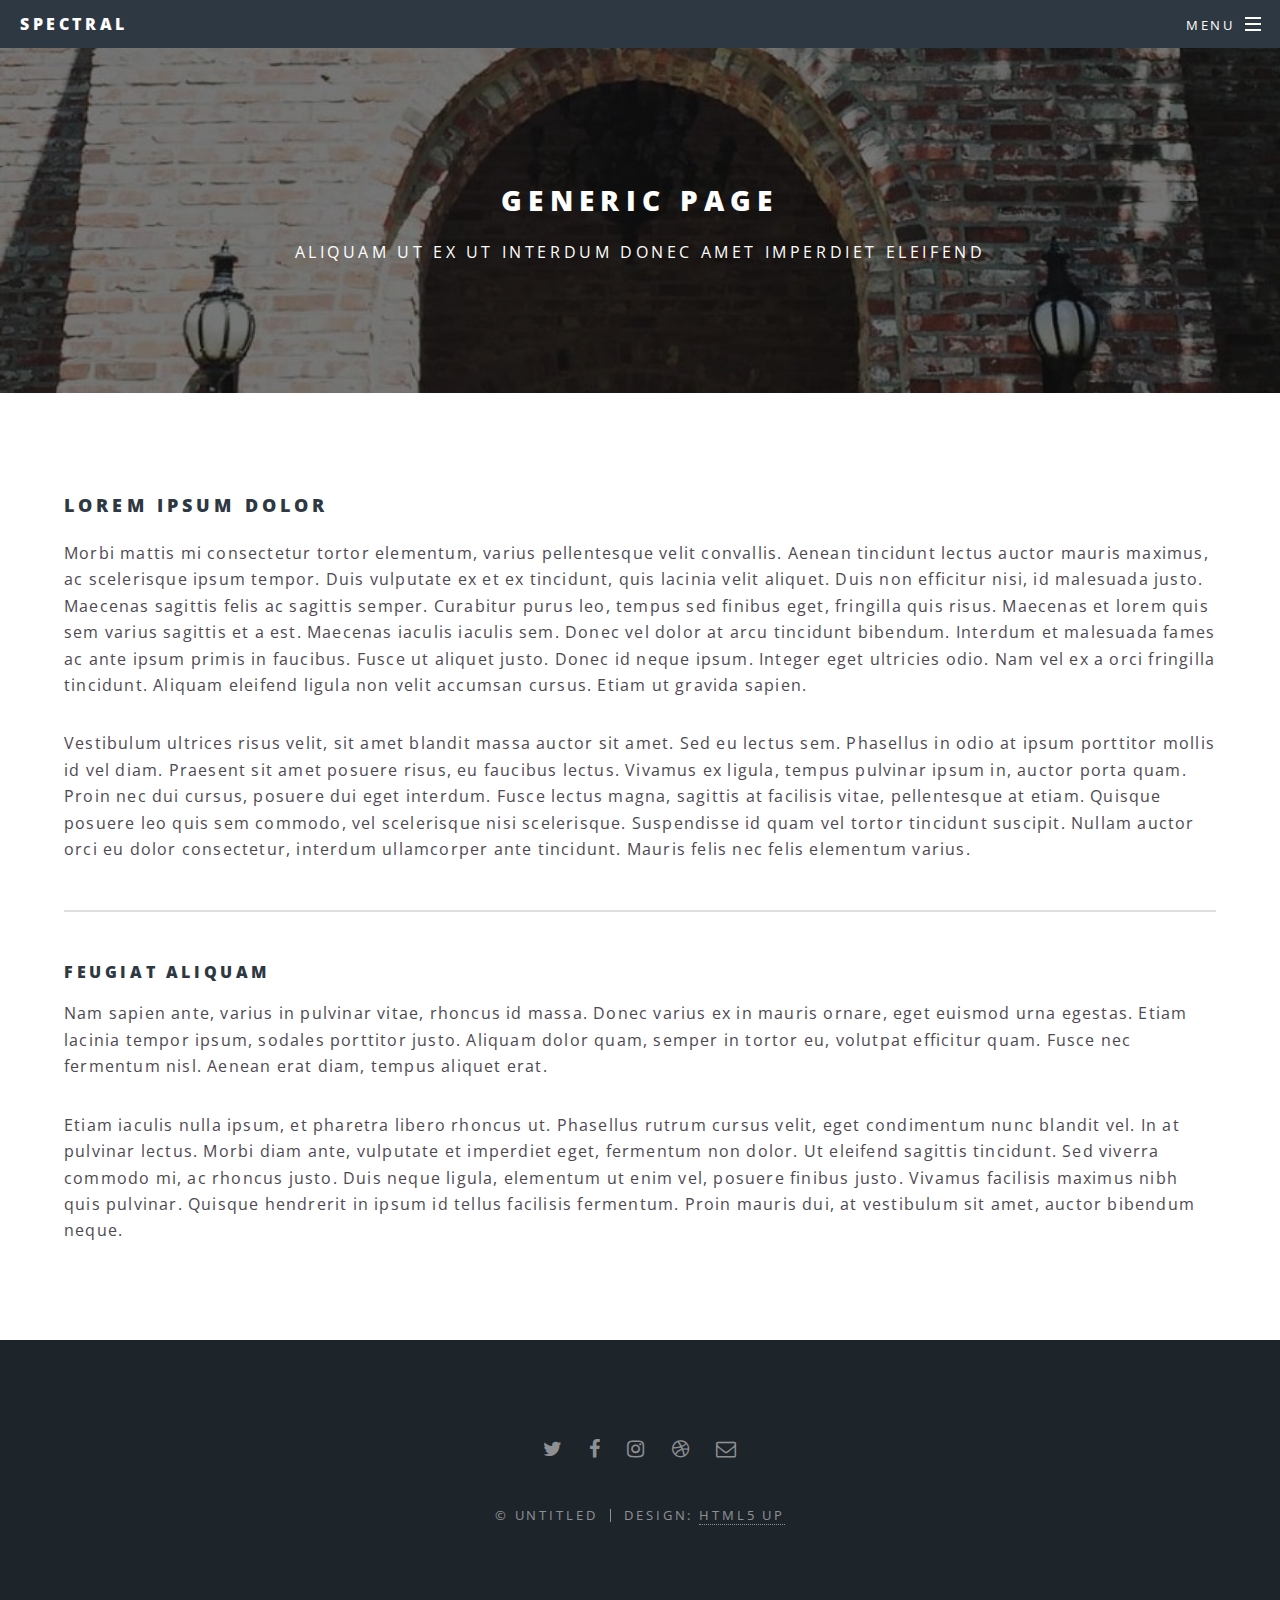
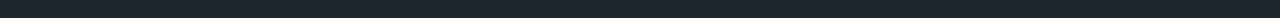
<file: generic.html>
<!DOCTYPE HTML>
<!--
	Spectral by HTML5 UP
	html5up.net | @ajlkn
	Free for personal and commercial use under the CCA 3.0 license (html5up.net/license)
-->
<html>
	<head>
		<title>Generic - Spectral by HTML5 UP</title>
		<meta charset="utf-8" />
		<meta name="viewport" content="width=device-width, initial-scale=1, user-scalable=no" />
		<link rel="stylesheet" href="assets/css/main.css" />
		<noscript><link rel="stylesheet" href="assets/css/noscript.css" /></noscript>
	</head>
	<body class="is-preload">

		<!-- Page Wrapper -->
			<div id="page-wrapper">

				<!-- Header -->
					<header id="header">
						<h1><a href="index.html">Spectral</a></h1>
						<nav id="nav">
							<ul>
								<li class="special">
									<a href="#menu" class="menuToggle"><span>Menu</span></a>
									<div id="menu">
										<ul>
											<li><a href="index.html">Home</a></li>
											<li><a href="generic.html">Generic</a></li>
											<li><a href="elements.html">Elements</a></li>
											<li><a href="#">Sign Up</a></li>
											<li><a href="#">Log In</a></li>
										</ul>
									</div>
								</li>
							</ul>
						</nav>
					</header>

				<!-- Main -->
					<article id="main">
						<header>
							<h2>Generic Page</h2>
							<p>Aliquam ut ex ut interdum donec amet imperdiet eleifend</p>
						</header>
						<section class="wrapper style5">
							<div class="inner">

								<h3>Lorem ipsum dolor</h3>
								<p>Morbi mattis mi consectetur tortor elementum, varius pellentesque velit convallis. Aenean tincidunt lectus auctor mauris maximus, ac scelerisque ipsum tempor. Duis vulputate ex et ex tincidunt, quis lacinia velit aliquet. Duis non efficitur nisi, id malesuada justo. Maecenas sagittis felis ac sagittis semper. Curabitur purus leo, tempus sed finibus eget, fringilla quis risus. Maecenas et lorem quis sem varius sagittis et a est. Maecenas iaculis iaculis sem. Donec vel dolor at arcu tincidunt bibendum. Interdum et malesuada fames ac ante ipsum primis in faucibus. Fusce ut aliquet justo. Donec id neque ipsum. Integer eget ultricies odio. Nam vel ex a orci fringilla tincidunt. Aliquam eleifend ligula non velit accumsan cursus. Etiam ut gravida sapien.</p>

								<p>Vestibulum ultrices risus velit, sit amet blandit massa auctor sit amet. Sed eu lectus sem. Phasellus in odio at ipsum porttitor mollis id vel diam. Praesent sit amet posuere risus, eu faucibus lectus. Vivamus ex ligula, tempus pulvinar ipsum in, auctor porta quam. Proin nec dui cursus, posuere dui eget interdum. Fusce lectus magna, sagittis at facilisis vitae, pellentesque at etiam. Quisque posuere leo quis sem commodo, vel scelerisque nisi scelerisque. Suspendisse id quam vel tortor tincidunt suscipit. Nullam auctor orci eu dolor consectetur, interdum ullamcorper ante tincidunt. Mauris felis nec felis elementum varius.</p>

								<hr />

								<h4>Feugiat aliquam</h4>
								<p>Nam sapien ante, varius in pulvinar vitae, rhoncus id massa. Donec varius ex in mauris ornare, eget euismod urna egestas. Etiam lacinia tempor ipsum, sodales porttitor justo. Aliquam dolor quam, semper in tortor eu, volutpat efficitur quam. Fusce nec fermentum nisl. Aenean erat diam, tempus aliquet erat.</p>

								<p>Etiam iaculis nulla ipsum, et pharetra libero rhoncus ut. Phasellus rutrum cursus velit, eget condimentum nunc blandit vel. In at pulvinar lectus. Morbi diam ante, vulputate et imperdiet eget, fermentum non dolor. Ut eleifend sagittis tincidunt. Sed viverra commodo mi, ac rhoncus justo. Duis neque ligula, elementum ut enim vel, posuere finibus justo. Vivamus facilisis maximus nibh quis pulvinar. Quisque hendrerit in ipsum id tellus facilisis fermentum. Proin mauris dui, at vestibulum sit amet, auctor bibendum neque.</p>

							</div>
						</section>
					</article>

				<!-- Footer -->
					<footer id="footer">
						<ul class="icons">
							<li><a href="#" class="icon fa-twitter"><span class="label">Twitter</span></a></li>
							<li><a href="#" class="icon fa-facebook"><span class="label">Facebook</span></a></li>
							<li><a href="#" class="icon fa-instagram"><span class="label">Instagram</span></a></li>
							<li><a href="#" class="icon fa-dribbble"><span class="label">Dribbble</span></a></li>
							<li><a href="#" class="icon fa-envelope-o"><span class="label">Email</span></a></li>
						</ul>
						<ul class="copyright">
							<li>&copy; Untitled</li><li>Design: <a href="http://html5up.net">HTML5 UP</a></li>
						</ul>
					</footer>

			</div>

		<!-- Scripts -->
			<script src="assets/js/jquery.min.js"></script>
			<script src="assets/js/jquery.scrollex.min.js"></script>
			<script src="assets/js/jquery.scrolly.min.js"></script>
			<script src="assets/js/browser.min.js"></script>
			<script src="assets/js/breakpoints.min.js"></script>
			<script src="assets/js/util.js"></script>
			<script src="assets/js/main.js"></script>

	</body>
</html>
</file>
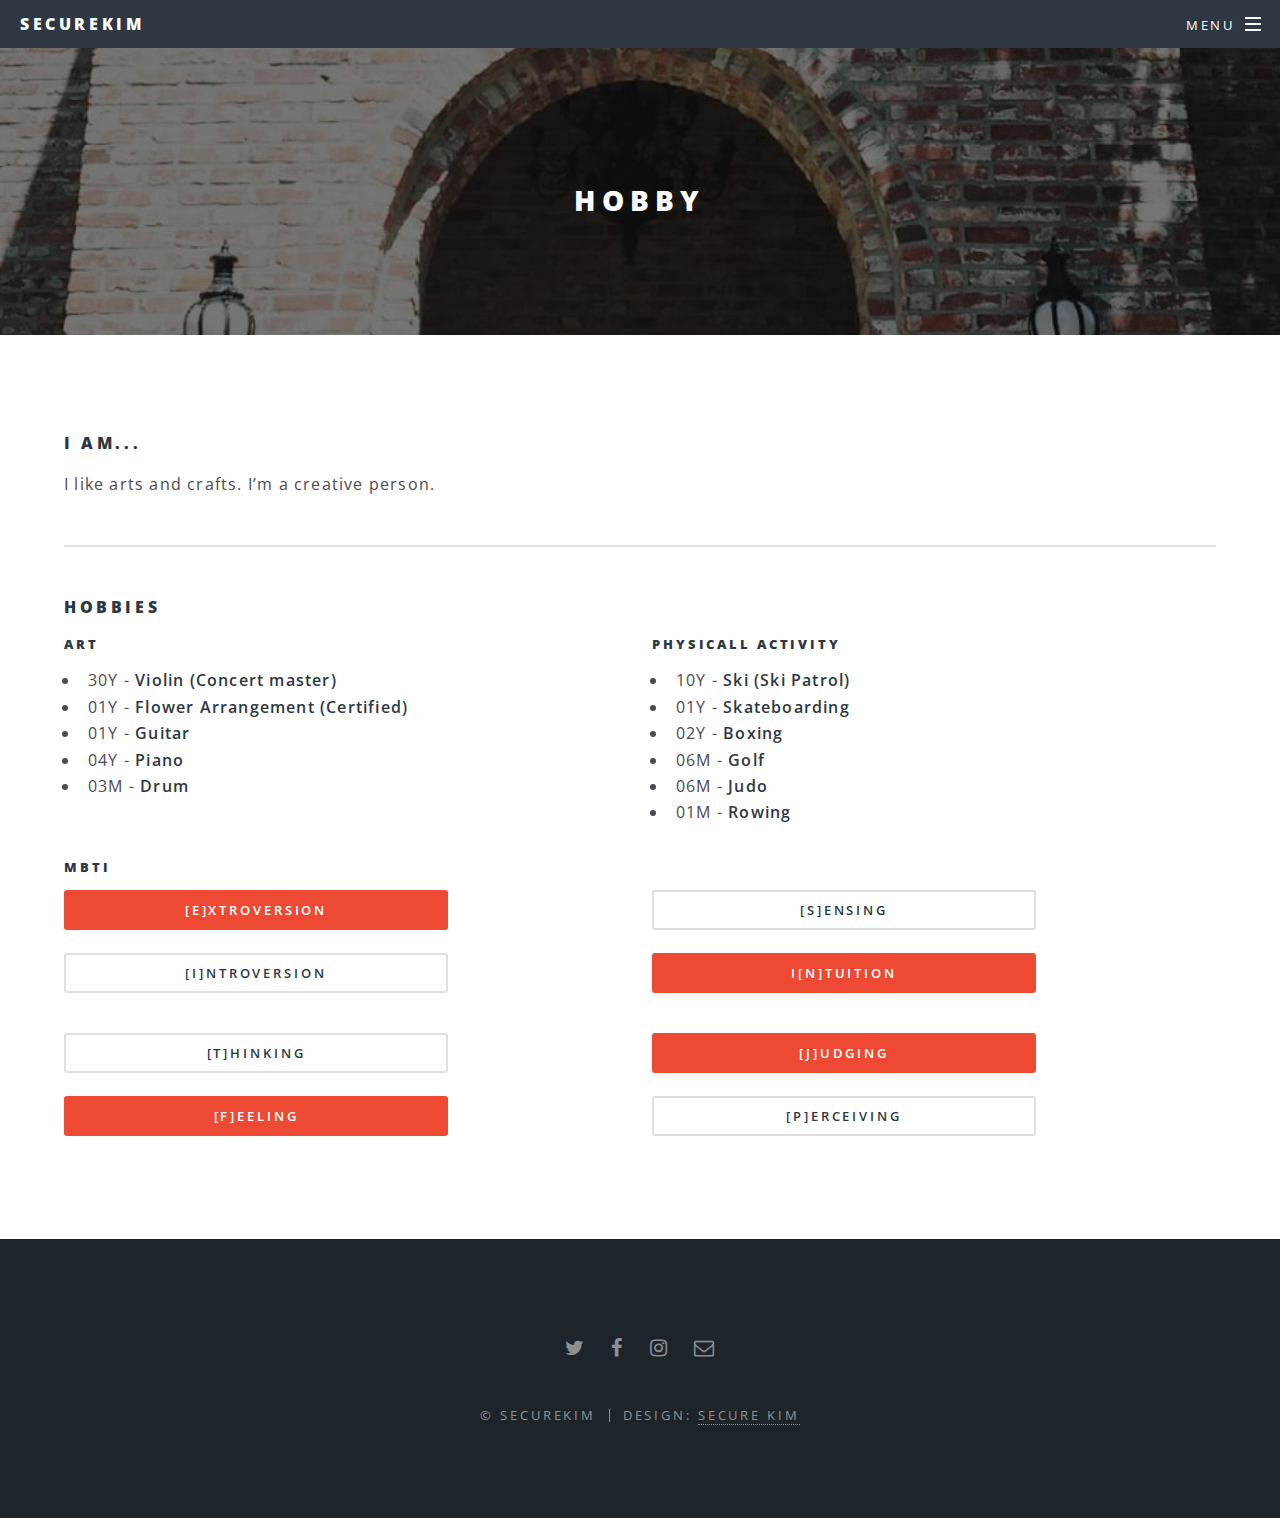
<file: hobby.html>
<!DOCTYPE HTML>
<html>
	<head>
		<title>Elements</title>
		<meta charset="utf-8" />
		<meta name="viewport" content="width=device-width, initial-scale=1, user-scalable=no" />
		<link rel="stylesheet" href="assets/css/main.css" />
		<noscript><link rel="stylesheet" href="assets/css/noscript.css" /></noscript>
	</head>
	<body class="is-preload">
		<!-- Page Wrapper -->
			<div id="page-wrapper">
				<!-- Header -->
					<header id="header">
						<h1><a href="index.html">Securekim</a></h1>
						<nav id="nav">
							<ul>
								<li class="special">
									<a href="#menu" class="menuToggle"><span>Menu</span></a>
									<div id="menu">
										<ul>
											<li><a href="index.html">Home</a></li>
											<li><a href="hobby.html">Hobby</a></li>
											<li><a href="noweek.html">Noweek</a></li>
										</ul>
									</div>
								</li>
							</ul>
						</nav>
					</header>

				<!-- Main -->
					<article id="main">
						<header>
							<h2>Hobby</h2>
							<!-- <p>스타일 설명</p> -->
						</header>
						<section class="wrapper style5">
							<div class="inner">

								<section>
									<h4>I am...</h4>
									<p>I like arts and crafts. I’m a creative person.</p>
									<hr />
								</section>

								<section>
									<h4>HOBBIES</h4>
									<div class="row">
										<div class="col-6 col-12-medium">
											<h5>ART</h5>
											<ul>
												<li>30Y - <b>Violin (Concert master)</b></li>
												<li>01Y - <b>Flower Arrangement (Certified)</b></li>
												<li>01Y - <b>Guitar</b></li>
												<li>04Y - <b>Piano</b></li>
												<li>03M - <b>Drum</b></li>
											</ul>
										</div>
										<div class="col-6 col-12-medium">
											<h5>Physicall activity</h5>
											<ul>
												<li>10Y - <b>Ski (Ski Patrol)</b></li>
												<li>01Y - <b>Skateboarding</b></li>
												<li>02Y - <b>Boxing</b></li>
												<li>06M - <b>Golf</b></li>
												<li>06M - <b>Judo</b>
												<li>01M - <b>Rowing</b></li>
											</ul>
										</div>
									</div>
									<h5>MBTI</h5>
									<div class="row">
										
										<div class="col-6 col-12-medium">
											<ul class="actions stacked">
												<li><a href="#" class="button primary fit">[E]xtroversion</a></li>
												<li><a href="#" class="button fit">[I]ntroversion</a></li>
											</ul>
											<ul class="actions stacked">
												<li><a href="#" class="button fit">[T]hinking</a></li>
												<li><a href="#" class="button primary fit">[F]eeling</a></li>
											</ul>
										</div>

										<div class="col-6 col-12-medium">
											<ul class="actions stacked">
												<li><a href="#" class="button small fit">[S]ensing</a></li>
												<li><a href="#" class="button primary small fit">i[N]tuition</a></li>
											</ul>
											<ul class="actions stacked">
												<li><a href="#" class="button primary small fit">[J]udging</a></li>
												<li><a href="#" class="button small fit">[P]erceiving</a></li>
											</ul>
										</div>
									</div>
							</div>
						</section>
					</article>

				<!-- Footer -->
				<footer id="footer">
					<ul class="icons">
						<li><a href="https://twitter.com/A9MxSODM51CGuQK" class="icon fa-twitter"><span class="label">Twitter</span></a></li>
						<li><a href="https://facebook.com/securekim" class="icon fa-facebook"><span class="label">Facebook</span></a></li>
						<li><a href="https://www.instagram.com/sisby/" class="icon fa-instagram"><span class="label">Instagram</span></a></li>
						<!-- <li><a href="#" class="icon fa-dribbble"><span class="label">Dribbble</span></a></li> -->
						<li><a href="mailto:admin@securekim.com" class="icon fa-envelope-o"><span class="label">Email</span></a></li>
					</ul>
					<ul class="copyright">
						<li>&copy; Securekim</li><li>Design: <a href="https://blog.securekim.com">Secure kim</a></li>
					</ul>
				</footer>

			</div>

		<!-- Scripts -->
			<script src="assets/js/jquery.min.js"></script>
			<script src="assets/js/jquery.scrollex.min.js"></script>
			<script src="assets/js/jquery.scrolly.min.js"></script>
			<script src="assets/js/browser.min.js"></script>
			<script src="assets/js/breakpoints.min.js"></script>
			<script src="assets/js/util.js"></script>
			<script src="assets/js/main.js"></script>

	</body>
</html>
</file>
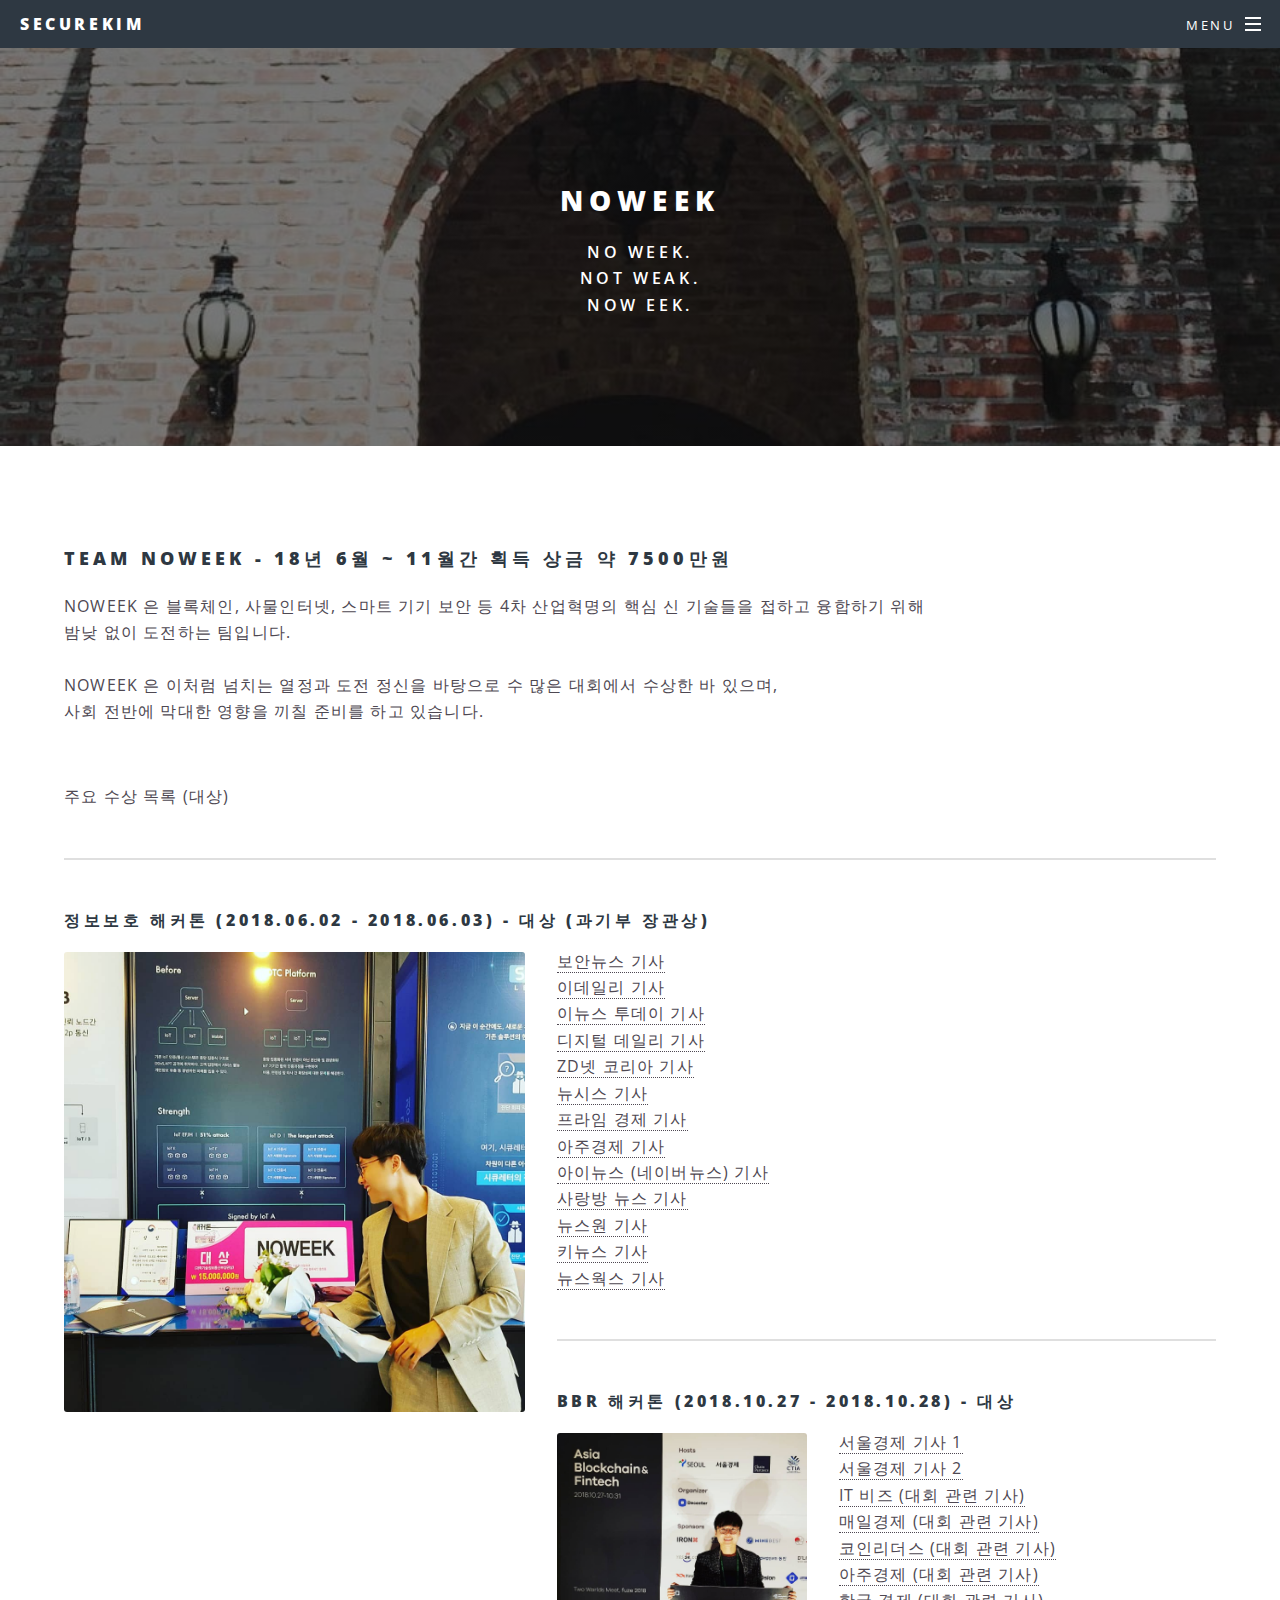
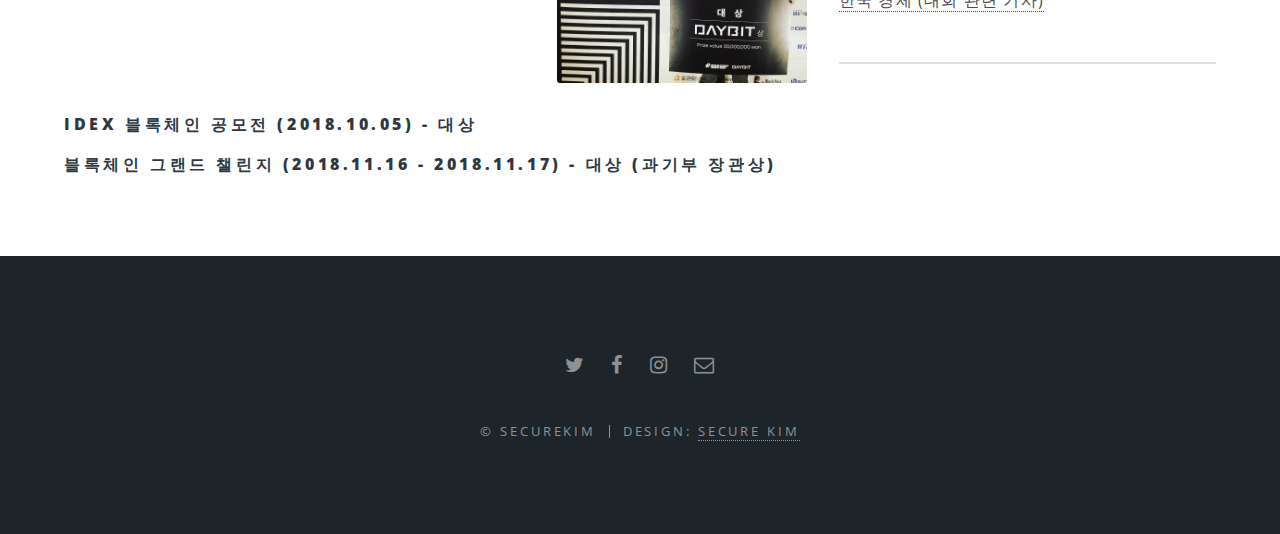
<file: noweek.html>
<!DOCTYPE HTML>
<html>
	<head>
		<title>Team NOWEEK</title>
		<meta charset="utf-8" />
		<meta name="viewport" content="width=device-width, initial-scale=1, user-scalable=no" />
		<link rel="stylesheet" href="assets/css/main.css" />
		<noscript><link rel="stylesheet" href="assets/css/noscript.css" /></noscript>
	</head>
	<body class="is-preload">

		<!-- Page Wrapper -->
			<div id="page-wrapper">

				<!-- Header -->
					<header id="header">
						<h1><a href="index.html">SECUREKIM</a></h1>
						<nav id="nav">
							<ul>
								<li class="special">
									<a href="#menu" class="menuToggle"><span>Menu</span></a>
									<div id="menu">
										<ul>
											<li><a href="index.html">Home</a></li>
											<li><a href="hobby.html">Hobby</a></li>
											<li><a href="noweek.html">Noweek</a></li>
										</ul>
									</div>
								</li>
							</ul>
						</nav>
					</header>

				<!-- Main -->
					<article id="main">
						<header>
							<h2>NOWEEK</h2>
							<p><strong>No Week.</strong><br >
								<strong>Not Weak.</strong> <br >
								<strong>Now Eek.</strong>
							</p>
						</header>

						<section class="wrapper style5">
							<div class="inner">

								<h3>Team NOWEEK - 18년 6월 ~ 11월간 획득 상금 약 7500만원</h3>
								<p>
										NOWEEK 은 블록체인, 사물인터넷, 스마트 기기 보안 등
										4차 산업혁명의 핵심 신 기술들을 접하고 융합하기 위해 <br >
										밤낮 없이 도전하는 팀입니다.<br ><br >
										
										NOWEEK 은 이처럼 넘치는 열정과 도전 정신을 바탕으로 수 많은 대회에서 수상한 바 있으며,<br >
										사회 전반에 막대한 영향을 끼칠 준비를 하고 있습니다.<br >
										
								</p><br >
								주요 수상 목록 (대상)
								<hr />
								<h4>정보보호 해커톤 (2018.06.02 - 2018.06.03) - 대상 (과기부 장관상)</h4>
								<p>
										<span class="image left"><img src="images/prize/noweek_prize.jpg" alt=""></span>
										<!-- <a href="https://crosswave.net/?p=15535">크로스 웨이브 인터뷰</a><br > -->
										<!-- <a href="http://www.yonhapnews.co.kr/bulletin/2018/06/04/0200000000AKR20180604059300017.HTML?input=1195m">연합뉴스 기사</a><br > -->
										<a href="https://www.boannews.com/media/view.asp?idx=70083&kind=2">보안뉴스 기사</a><br >
										<a href="http://www.edaily.co.kr/news/read?newsId=02824086619238440&mediaCodeNo=257&OutLnkChk=Y">이데일리 기사</a><br >
										<a href="http://www.enewstoday.co.kr/news/articleView.html?idxno=1197151">이뉴스 투데이 기사</a><br >
										<a href="http://www.ddaily.co.kr/news/article.html?no=169466">디지털 데일리 기사</a><br >
										<a href="http://www.zdnet.co.kr/news/news_view.asp?artice_id=20180604212257&lo=zv44">ZD넷 코리아 기사</a><br >
										<a href="http://www.newsis.com/view/?id=NISX20180604_0000326452&cID=13001&pID=13000">뉴시스 기사</a><br >
										<a href="http://www.newsprime.co.kr/news/article.html?no=418548">프라임 경제 기사</a><br >
										<a href="https://www.ajunews.com/view/20180604142841766">아주경제 기사</a><br >
										<a href="http://www.inews24.com/view/1098661?rrf=nv">아이뉴스 (네이버뉴스) 기사</a><br >
										<a href="http://news.sarangbang.com/detail/article/744427">사랑방 뉴스 기사</a><br >
										<a href="http://news1.kr/articles/?3335257">뉴스원 기사</a><br >
										<a href="http://www.kinews.net/news/articleView.html?idxno=200311">키뉴스 기사</a><br >
										<a href="http://www.newsworks.co.kr/news/articleView.html?idxno=191257">뉴스웍스 기사</a><br >
								</p>
								<hr />
								<h4>BBR 해커톤 (2018.10.27 - 2018.10.28) - 대상</h4>
								<p>
										<span class="image left"><img src="images/prize/daybit.jpg" style="max-width:250px" alt=""></span>
										<a href="http://decenter.sedaily.com/NewsView/1S63O984CZ">서울경제 기사 1</a><br >
										<a href="http://decenter.sedaily.com/NewsView/1S639FV540">서울경제 기사 2</a><br >
										<a href="http://www.it-b.co.kr/news/articleView.html?idxno=25243">IT 비즈 (대회 관련 기사)</a><br >
										<a href="http://news.mk.co.kr/newsRead.php?year=2018&no=658126">매일경제 (대회 관련 기사)</a><br >
										<a href="http://coinreaders.com/sub_read.html?uid=2475§ion=sc3">코인리더스 (대회 관련 기사)</a><br >
										<a href="https://www.ajunews.com/view/20181022100008191">아주경제 (대회 관련 기사)</a><br >
										<!-- <a href="http://paxnetdaily.moneta.co.kr/allView?articleId=2018101514290202482&portalCode=naver&objId=A2018101514290202482">팍스넷 뉴스 (대회 관련 기사)</a><br > -->
										<a href="http://news.hankyung.com/article/201810269477g">한국 경제 (대회 관련 기사)</a><br >
								</p>
								<hr />
								<h4>IDEX 블록체인 공모전 (2018.10.05) - 대상</h4>
								<h4>블록체인 그랜드 챌린지 (2018.11.16 - 2018.11.17) - 대상 (과기부 장관상)</h4>
							</div>
						</section>
						
					</article>

				<!-- Footer -->
					<footer id="footer">
						<ul class="icons">
							<li><a href="https://twitter.com/A9MxSODM51CGuQK" class="icon fa-twitter"><span class="label">Twitter</span></a></li>
							<li><a href="https://facebook.com/securekim" class="icon fa-facebook"><span class="label">Facebook</span></a></li>
							<li><a href="https://www.instagram.com/sisby/" class="icon fa-instagram"><span class="label">Instagram</span></a></li>
							<!-- <li><a href="#" class="icon fa-dribbble"><span class="label">Dribbble</span></a></li> -->
							<li><a href="mailto:admin@securekim.com" class="icon fa-envelope-o"><span class="label">Email</span></a></li>
						</ul>
						<ul class="copyright">
							<li>&copy; Securekim</li><li>Design: <a href="https://blog.securekim.com">Secure kim</a></li>
						</ul>
					</footer>

			</div>

		<!-- Scripts -->
			<script src="assets/js/jquery.min.js"></script>
			<script src="assets/js/jquery.scrollex.min.js"></script>
			<script src="assets/js/jquery.scrolly.min.js"></script>
			<script src="assets/js/browser.min.js"></script>
			<script src="assets/js/breakpoints.min.js"></script>
			<script src="assets/js/util.js"></script>
			<script src="assets/js/main.js"></script>

	</body>
</html>
</file>
<file: assets/css/noscript.css>
/*
	Spectral by HTML5 UP
	html5up.net | @ajlkn
	Free for personal and commercial use under the CCA 3.0 license (html5up.net/license)
*/

/* Banner */

	body.is-preload #banner h2 {
		-moz-transform: none;
		-webkit-transform: none;
		-ms-transform: none;
		transform: none;
		opacity: 1;
	}

		body.is-preload #banner h2:before, body.is-preload #banner h2:after {
			width: 100%;
		}

	body.is-preload #banner .more {
		-moz-transform: none;
		-webkit-transform: none;
		-ms-transform: none;
		transform: none;
		opacity: 1;
	}

	body.is-preload #banner:after {
		opacity: 0;
	}
</file>
<file: assets/css/main.css>
@import url("font-awesome.min.css");
@import url("https://fonts.googleapis.com/css?family=Open+Sans:400,400italic,600,600italic,800,800italic");

/*
	Spectral by HTML5 UP
	html5up.net | @ajlkn
	Free for personal and commercial use under the CCA 3.0 license (html5up.net/license)
*/

html, body, div, span, applet, object,
iframe, h1, h2, h3, h4, h5, h6, p, blockquote,
pre, a, abbr, acronym, address, big, cite,
code, del, dfn, em, img, ins, kbd, q, s, samp,
small, strike, strong, sub, sup, tt, var, b,
u, i, center, dl, dt, dd, ol, ul, li, fieldset,
form, label, legend, table, caption, tbody,
tfoot, thead, tr, th, td, article, aside,
canvas, details, embed, figure, figcaption,
footer, header, hgroup, menu, nav, output, ruby,
section, summary, time, mark, audio, video {
	margin: 0;
	padding: 0;
	border: 0;
	font-size: 100%;
	font: inherit;
	vertical-align: baseline;}

article, aside, details, figcaption, figure,
footer, header, hgroup, menu, nav, section {
	display: block;}

body {
	line-height: 1;
}

ol, ul {
	list-style: none;
}

blockquote, q {
	quotes: none;
}

	blockquote:before, blockquote:after, q:before, q:after {
		content: '';
		content: none;
	}

table {
	border-collapse: collapse;
	border-spacing: 0;
}

body {
	-webkit-text-size-adjust: none;
}

mark {
	background-color: transparent;
	color: inherit;
}

input::-moz-focus-inner {
	border: 0;
	padding: 0;
}

input, select, textarea {
	-moz-appearance: none;
	-webkit-appearance: none;
	-ms-appearance: none;
	appearance: none;
}

/* Basic */

	@-ms-viewport {
		width: device-width;
	}

	html {
		box-sizing: border-box;
	}

	*, *:before, *:after {
		box-sizing: inherit;
	}

	body {
		background: #2e3842;
	}

	/* 이것 때문에 로딩이 안되고 있었음 */
		/* body.is-preload *, body.is-preload *:before, body.is-preload *:after {
			-moz-animation: none !important;
			-webkit-animation: none !important;
			-ms-animation: none !important;
			animation: none !important;
			-moz-transition: none !important;
			-webkit-transition: none !important;
			-ms-transition: none !important;
			transition: none !important;
		} */

	body, input, select, textarea {
		color: #fff;
		font-family: "Open Sans", Helvetica, sans-serif;
		font-size: 15pt;
		font-weight: 400;
		letter-spacing: 0.075em;
		line-height: 1.65em;
	}

		@media screen and (max-width: 1680px) {

			body, input, select, textarea {
				font-size: 13pt;
			}

		}

		@media screen and (max-width: 1280px) {

			body, input, select, textarea {
				font-size: 12pt;
			}

		}

		@media screen and (max-width: 736px) {

			body, input, select, textarea {
				font-size: 11pt;
				letter-spacing: 0.0375em;
			}

		}

	a {
		-moz-transition: color 0.2s ease, border-bottom-color 0.2s ease;
		-webkit-transition: color 0.2s ease, border-bottom-color 0.2s ease;
		-ms-transition: color 0.2s ease, border-bottom-color 0.2s ease;
		transition: color 0.2s ease, border-bottom-color 0.2s ease;
		border-bottom: dotted 1px;
		color: inherit;
		text-decoration: none;
	}

		a:hover {
			border-bottom-color: transparent;
		}

	strong, b {
		color: #fff;
		font-weight: 600;
	}

	em, i {
		font-style: italic;
	}

	p {
		margin: 0 0 2em 0;
	}

	h1, h2, h3, h4, h5, h6 {
		color: #fff;
		font-weight: 800;
		letter-spacing: 0.225em;
		line-height: 1em;
		margin: 0 0 1em 0;
		text-transform: uppercase;
	}

		h1 a, h2 a, h3 a, h4 a, h5 a, h6 a {
			color: inherit;
			text-decoration: none;
		}

	h2 {
		font-size: 1.35em;
		line-height: 1.75em;
	}

		@media screen and (max-width: 736px) {

			h2 {
				font-size: 1.1em;
				line-height: 1.65em;
			}

		}

	h3 {
		font-size: 1.15em;
		line-height: 1.75em;
	}

		@media screen and (max-width: 736px) {

			h3 {
				font-size: 1em;
				line-height: 1.65em;
			}

		}

	h4 {
		font-size: 1em;
		line-height: 1.5em;
	}

	h5 {
		font-size: 0.8em;
		line-height: 1.5em;
	}

	h6 {
		font-size: 0.7em;
		line-height: 1.5em;
	}

	sub {
		font-size: 0.8em;
		position: relative;
		top: 0.5em;
	}

	sup {
		font-size: 0.8em;
		position: relative;
		top: -0.5em;
	}

	hr {
		border: 0;
		border-bottom: solid 2px #fff;
		margin: 3em 0;
	}

		hr.major {
			margin: 4.5em 0;
		}

	blockquote {
		border-left: solid 4px #fff;
		font-style: italic;
		margin: 0 0 2em 0;
		padding: 0.5em 0 0.5em 2em;
	}

	code {
		background: rgba(144, 144, 144, 0.25);
		border-radius: 3px;
		font-family: "Courier New", monospace;
		font-size: 0.9em;
		letter-spacing: 0;
		margin: 0 0.25em;
		padding: 0.25em 0.65em;
	}

	pre {
		-webkit-overflow-scrolling: touch;
		font-family: "Courier New", monospace;
		font-size: 0.9em;
		margin: 0 0 2em 0;
	}

		pre code {
			display: block;
			line-height: 1.75em;
			padding: 1em 1.5em;
			overflow-x: auto;
		}

	.align-left {
		text-align: left;
	}

	.align-center {
		text-align: center;
	}

	.align-right {
		text-align: right;
	}

/* Row */

	.row {
		display: flex;
		flex-wrap: wrap;
		box-sizing: border-box;
		align-items: stretch;
	}

		.row > * {
			box-sizing: border-box;
		}

		.row.gtr-uniform > * > :last-child {
			margin-bottom: 0;
		}

		.row.aln-left {
			justify-content: flex-start;
		}

		.row.aln-center {
			justify-content: center;
		}

		.row.aln-right {
			justify-content: flex-end;
		}

		.row.aln-top {
			align-items: flex-start;
		}

		.row.aln-middle {
			align-items: center;
		}

		.row.aln-bottom {
			align-items: flex-end;
		}

		.row > .imp {
			order: -1;
		}

		.row > .col-1 {
			width: 8.3333333333%;
		}

		.row > .off-1 {
			margin-left: 8.3333333333%;
		}

		.row > .col-2 {
			width: 16.6666666667%;
		}

		.row > .off-2 {
			margin-left: 16.6666666667%;
		}

		.row > .col-3 {
			width: 25%;
		}

		.row > .off-3 {
			margin-left: 25%;
		}

		.row > .col-4 {
			width: 33.3333333333%;
		}

		.row > .off-4 {
			margin-left: 33.3333333333%;
		}

		.row > .col-5 {
			width: 41.6666666667%;
		}

		.row > .off-5 {
			margin-left: 41.6666666667%;
		}

		.row > .col-6 {
			width: 50%;
		}

		.row > .off-6 {
			margin-left: 50%;
		}

		.row > .col-7 {
			width: 58.3333333333%;
		}

		.row > .off-7 {
			margin-left: 58.3333333333%;
		}

		.row > .col-8 {
			width: 66.6666666667%;
		}

		.row > .off-8 {
			margin-left: 66.6666666667%;
		}

		.row > .col-9 {
			width: 75%;
		}

		.row > .off-9 {
			margin-left: 75%;
		}

		.row > .col-10 {
			width: 83.3333333333%;
		}

		.row > .off-10 {
			margin-left: 83.3333333333%;
		}

		.row > .col-11 {
			width: 91.6666666667%;
		}

		.row > .off-11 {
			margin-left: 91.6666666667%;
		}

		.row > .col-12 {
			width: 100%;
		}

		.row > .off-12 {
			margin-left: 100%;
		}

		.row.gtr-0 {
			margin-top: 0;
			margin-left: 0em;
		}

			.row.gtr-0 > * {
				padding: 0 0 0 0em;
			}

			.row.gtr-0.gtr-uniform {
				margin-top: 0em;
			}

				.row.gtr-0.gtr-uniform > * {
					padding-top: 0em;
				}

		.row.gtr-25 {
			margin-top: 0;
			margin-left: -0.375em;
		}

			.row.gtr-25 > * {
				padding: 0 0 0 0.375em;
			}

			.row.gtr-25.gtr-uniform {
				margin-top: -0.375em;
			}

				.row.gtr-25.gtr-uniform > * {
					padding-top: 0.375em;
				}

		.row.gtr-50 {
			margin-top: 0;
			margin-left: -0.75em;
		}

			.row.gtr-50 > * {
				padding: 0 0 0 0.75em;
			}

			.row.gtr-50.gtr-uniform {
				margin-top: -0.75em;
			}

				.row.gtr-50.gtr-uniform > * {
					padding-top: 0.75em;
				}

		.row {
			margin-top: 0;
			margin-left: -1.5em;
		}

			.row > * {
				padding: 0 0 0 1.5em;
			}

			.row.gtr-uniform {
				margin-top: -1.5em;
			}

				.row.gtr-uniform > * {
					padding-top: 1.5em;
				}

		.row.gtr-150 {
			margin-top: 0;
			margin-left: -2.25em;
		}

			.row.gtr-150 > * {
				padding: 0 0 0 2.25em;
			}

			.row.gtr-150.gtr-uniform {
				margin-top: -2.25em;
			}

				.row.gtr-150.gtr-uniform > * {
					padding-top: 2.25em;
				}

		.row.gtr-200 {
			margin-top: 0;
			margin-left: -3em;
		}

			.row.gtr-200 > * {
				padding: 0 0 0 3em;
			}

			.row.gtr-200.gtr-uniform {
				margin-top: -3em;
			}

				.row.gtr-200.gtr-uniform > * {
					padding-top: 3em;
				}

		@media screen and (max-width: 1680px) {

			.row {
				display: flex;
				flex-wrap: wrap;
				box-sizing: border-box;
				align-items: stretch;
			}

				.row > * {
					box-sizing: border-box;
				}

				.row.gtr-uniform > * > :last-child {
					margin-bottom: 0;
				}

				.row.aln-left {
					justify-content: flex-start;
				}

				.row.aln-center {
					justify-content: center;
				}

				.row.aln-right {
					justify-content: flex-end;
				}

				.row.aln-top {
					align-items: flex-start;
				}

				.row.aln-middle {
					align-items: center;
				}

				.row.aln-bottom {
					align-items: flex-end;
				}

				.row > .imp-xlarge {
					order: -1;
				}

				.row > .col-1-xlarge {
					width: 8.3333333333%;
				}

				.row > .off-1-xlarge {
					margin-left: 8.3333333333%;
				}

				.row > .col-2-xlarge {
					width: 16.6666666667%;
				}

				.row > .off-2-xlarge {
					margin-left: 16.6666666667%;
				}

				.row > .col-3-xlarge {
					width: 25%;
				}

				.row > .off-3-xlarge {
					margin-left: 25%;
				}

				.row > .col-4-xlarge {
					width: 33.3333333333%;
				}

				.row > .off-4-xlarge {
					margin-left: 33.3333333333%;
				}

				.row > .col-5-xlarge {
					width: 41.6666666667%;
				}

				.row > .off-5-xlarge {
					margin-left: 41.6666666667%;
				}

				.row > .col-6-xlarge {
					width: 50%;
				}

				.row > .off-6-xlarge {
					margin-left: 50%;
				}

				.row > .col-7-xlarge {
					width: 58.3333333333%;
				}

				.row > .off-7-xlarge {
					margin-left: 58.3333333333%;
				}

				.row > .col-8-xlarge {
					width: 66.6666666667%;
				}

				.row > .off-8-xlarge {
					margin-left: 66.6666666667%;
				}

				.row > .col-9-xlarge {
					width: 75%;
				}

				.row > .off-9-xlarge {
					margin-left: 75%;
				}

				.row > .col-10-xlarge {
					width: 83.3333333333%;
				}

				.row > .off-10-xlarge {
					margin-left: 83.3333333333%;
				}

				.row > .col-11-xlarge {
					width: 91.6666666667%;
				}

				.row > .off-11-xlarge {
					margin-left: 91.6666666667%;
				}

				.row > .col-12-xlarge {
					width: 100%;
				}

				.row > .off-12-xlarge {
					margin-left: 100%;
				}

				.row.gtr-0 {
					margin-top: 0;
					margin-left: 0em;
				}

					.row.gtr-0 > * {
						padding: 0 0 0 0em;
					}

					.row.gtr-0.gtr-uniform {
						margin-top: 0em;
					}

						.row.gtr-0.gtr-uniform > * {
							padding-top: 0em;
						}

				.row.gtr-25 {
					margin-top: 0;
					margin-left: -0.375em;
				}

					.row.gtr-25 > * {
						padding: 0 0 0 0.375em;
					}

					.row.gtr-25.gtr-uniform {
						margin-top: -0.375em;
					}

						.row.gtr-25.gtr-uniform > * {
							padding-top: 0.375em;
						}

				.row.gtr-50 {
					margin-top: 0;
					margin-left: -0.75em;
				}

					.row.gtr-50 > * {
						padding: 0 0 0 0.75em;
					}

					.row.gtr-50.gtr-uniform {
						margin-top: -0.75em;
					}

						.row.gtr-50.gtr-uniform > * {
							padding-top: 0.75em;
						}

				.row {
					margin-top: 0;
					margin-left: -1.5em;
				}

					.row > * {
						padding: 0 0 0 1.5em;
					}

					.row.gtr-uniform {
						margin-top: -1.5em;
					}

						.row.gtr-uniform > * {
							padding-top: 1.5em;
						}

				.row.gtr-150 {
					margin-top: 0;
					margin-left: -2.25em;
				}

					.row.gtr-150 > * {
						padding: 0 0 0 2.25em;
					}

					.row.gtr-150.gtr-uniform {
						margin-top: -2.25em;
					}

						.row.gtr-150.gtr-uniform > * {
							padding-top: 2.25em;
						}

				.row.gtr-200 {
					margin-top: 0;
					margin-left: -3em;
				}

					.row.gtr-200 > * {
						padding: 0 0 0 3em;
					}

					.row.gtr-200.gtr-uniform {
						margin-top: -3em;
					}

						.row.gtr-200.gtr-uniform > * {
							padding-top: 3em;
						}

		}

		@media screen and (max-width: 1280px) {

			.row {
				display: flex;
				flex-wrap: wrap;
				box-sizing: border-box;
				align-items: stretch;
			}

				.row > * {
					box-sizing: border-box;
				}

				.row.gtr-uniform > * > :last-child {
					margin-bottom: 0;
				}

				.row.aln-left {
					justify-content: flex-start;
				}

				.row.aln-center {
					justify-content: center;
				}

				.row.aln-right {
					justify-content: flex-end;
				}

				.row.aln-top {
					align-items: flex-start;
				}

				.row.aln-middle {
					align-items: center;
				}

				.row.aln-bottom {
					align-items: flex-end;
				}

				.row > .imp-large {
					order: -1;
				}

				.row > .col-1-large {
					width: 8.3333333333%;
				}

				.row > .off-1-large {
					margin-left: 8.3333333333%;
				}

				.row > .col-2-large {
					width: 16.6666666667%;
				}

				.row > .off-2-large {
					margin-left: 16.6666666667%;
				}

				.row > .col-3-large {
					width: 25%;
				}

				.row > .off-3-large {
					margin-left: 25%;
				}

				.row > .col-4-large {
					width: 33.3333333333%;
				}

				.row > .off-4-large {
					margin-left: 33.3333333333%;
				}

				.row > .col-5-large {
					width: 41.6666666667%;
				}

				.row > .off-5-large {
					margin-left: 41.6666666667%;
				}

				.row > .col-6-large {
					width: 50%;
				}

				.row > .off-6-large {
					margin-left: 50%;
				}

				.row > .col-7-large {
					width: 58.3333333333%;
				}

				.row > .off-7-large {
					margin-left: 58.3333333333%;
				}

				.row > .col-8-large {
					width: 66.6666666667%;
				}

				.row > .off-8-large {
					margin-left: 66.6666666667%;
				}

				.row > .col-9-large {
					width: 75%;
				}

				.row > .off-9-large {
					margin-left: 75%;
				}

				.row > .col-10-large {
					width: 83.3333333333%;
				}

				.row > .off-10-large {
					margin-left: 83.3333333333%;
				}

				.row > .col-11-large {
					width: 91.6666666667%;
				}

				.row > .off-11-large {
					margin-left: 91.6666666667%;
				}

				.row > .col-12-large {
					width: 100%;
				}

				.row > .off-12-large {
					margin-left: 100%;
				}

				.row.gtr-0 {
					margin-top: 0;
					margin-left: 0em;
				}

					.row.gtr-0 > * {
						padding: 0 0 0 0em;
					}

					.row.gtr-0.gtr-uniform {
						margin-top: 0em;
					}

						.row.gtr-0.gtr-uniform > * {
							padding-top: 0em;
						}

				.row.gtr-25 {
					margin-top: 0;
					margin-left: -0.375em;
				}

					.row.gtr-25 > * {
						padding: 0 0 0 0.375em;
					}

					.row.gtr-25.gtr-uniform {
						margin-top: -0.375em;
					}

						.row.gtr-25.gtr-uniform > * {
							padding-top: 0.375em;
						}

				.row.gtr-50 {
					margin-top: 0;
					margin-left: -0.75em;
				}

					.row.gtr-50 > * {
						padding: 0 0 0 0.75em;
					}

					.row.gtr-50.gtr-uniform {
						margin-top: -0.75em;
					}

						.row.gtr-50.gtr-uniform > * {
							padding-top: 0.75em;
						}

				.row {
					margin-top: 0;
					margin-left: -1.5em;
				}

					.row > * {
						padding: 0 0 0 1.5em;
					}

					.row.gtr-uniform {
						margin-top: -1.5em;
					}

						.row.gtr-uniform > * {
							padding-top: 1.5em;
						}

				.row.gtr-150 {
					margin-top: 0;
					margin-left: -2.25em;
				}

					.row.gtr-150 > * {
						padding: 0 0 0 2.25em;
					}

					.row.gtr-150.gtr-uniform {
						margin-top: -2.25em;
					}

						.row.gtr-150.gtr-uniform > * {
							padding-top: 2.25em;
						}

				.row.gtr-200 {
					margin-top: 0;
					margin-left: -3em;
				}

					.row.gtr-200 > * {
						padding: 0 0 0 3em;
					}

					.row.gtr-200.gtr-uniform {
						margin-top: -3em;
					}

						.row.gtr-200.gtr-uniform > * {
							padding-top: 3em;
						}

		}

		@media screen and (max-width: 980px) {

			.row {
				display: flex;
				flex-wrap: wrap;
				box-sizing: border-box;
				align-items: stretch;
			}

				.row > * {
					box-sizing: border-box;
				}

				.row.gtr-uniform > * > :last-child {
					margin-bottom: 0;
				}

				.row.aln-left {
					justify-content: flex-start;
				}

				.row.aln-center {
					justify-content: center;
				}

				.row.aln-right {
					justify-content: flex-end;
				}

				.row.aln-top {
					align-items: flex-start;
				}

				.row.aln-middle {
					align-items: center;
				}

				.row.aln-bottom {
					align-items: flex-end;
				}

				.row > .imp-medium {
					order: -1;
				}

				.row > .col-1-medium {
					width: 8.3333333333%;
				}

				.row > .off-1-medium {
					margin-left: 8.3333333333%;
				}

				.row > .col-2-medium {
					width: 16.6666666667%;
				}

				.row > .off-2-medium {
					margin-left: 16.6666666667%;
				}

				.row > .col-3-medium {
					width: 25%;
				}

				.row > .off-3-medium {
					margin-left: 25%;
				}

				.row > .col-4-medium {
					width: 33.3333333333%;
				}

				.row > .off-4-medium {
					margin-left: 33.3333333333%;
				}

				.row > .col-5-medium {
					width: 41.6666666667%;
				}

				.row > .off-5-medium {
					margin-left: 41.6666666667%;
				}

				.row > .col-6-medium {
					width: 50%;
				}

				.row > .off-6-medium {
					margin-left: 50%;
				}

				.row > .col-7-medium {
					width: 58.3333333333%;
				}

				.row > .off-7-medium {
					margin-left: 58.3333333333%;
				}

				.row > .col-8-medium {
					width: 66.6666666667%;
				}

				.row > .off-8-medium {
					margin-left: 66.6666666667%;
				}

				.row > .col-9-medium {
					width: 75%;
				}

				.row > .off-9-medium {
					margin-left: 75%;
				}

				.row > .col-10-medium {
					width: 83.3333333333%;
				}

				.row > .off-10-medium {
					margin-left: 83.3333333333%;
				}

				.row > .col-11-medium {
					width: 91.6666666667%;
				}

				.row > .off-11-medium {
					margin-left: 91.6666666667%;
				}

				.row > .col-12-medium {
					width: 100%;
				}

				.row > .off-12-medium {
					margin-left: 100%;
				}

				.row.gtr-0 {
					margin-top: 0;
					margin-left: 0em;
				}

					.row.gtr-0 > * {
						padding: 0 0 0 0em;
					}

					.row.gtr-0.gtr-uniform {
						margin-top: 0em;
					}

						.row.gtr-0.gtr-uniform > * {
							padding-top: 0em;
						}

				.row.gtr-25 {
					margin-top: 0;
					margin-left: -0.375em;
				}

					.row.gtr-25 > * {
						padding: 0 0 0 0.375em;
					}

					.row.gtr-25.gtr-uniform {
						margin-top: -0.375em;
					}

						.row.gtr-25.gtr-uniform > * {
							padding-top: 0.375em;
						}

				.row.gtr-50 {
					margin-top: 0;
					margin-left: -0.75em;
				}

					.row.gtr-50 > * {
						padding: 0 0 0 0.75em;
					}

					.row.gtr-50.gtr-uniform {
						margin-top: -0.75em;
					}

						.row.gtr-50.gtr-uniform > * {
							padding-top: 0.75em;
						}

				.row {
					margin-top: 0;
					margin-left: -1.5em;
				}

					.row > * {
						padding: 0 0 0 1.5em;
					}

					.row.gtr-uniform {
						margin-top: -1.5em;
					}

						.row.gtr-uniform > * {
							padding-top: 1.5em;
						}

				.row.gtr-150 {
					margin-top: 0;
					margin-left: -2.25em;
				}

					.row.gtr-150 > * {
						padding: 0 0 0 2.25em;
					}

					.row.gtr-150.gtr-uniform {
						margin-top: -2.25em;
					}

						.row.gtr-150.gtr-uniform > * {
							padding-top: 2.25em;
						}

				.row.gtr-200 {
					margin-top: 0;
					margin-left: -3em;
				}

					.row.gtr-200 > * {
						padding: 0 0 0 3em;
					}

					.row.gtr-200.gtr-uniform {
						margin-top: -3em;
					}

						.row.gtr-200.gtr-uniform > * {
							padding-top: 3em;
						}

		}

		@media screen and (max-width: 736px) {

			.row {
				display: flex;
				flex-wrap: wrap;
				box-sizing: border-box;
				align-items: stretch;
			}

				.row > * {
					box-sizing: border-box;
				}

				.row.gtr-uniform > * > :last-child {
					margin-bottom: 0;
				}

				.row.aln-left {
					justify-content: flex-start;
				}

				.row.aln-center {
					justify-content: center;
				}

				.row.aln-right {
					justify-content: flex-end;
				}

				.row.aln-top {
					align-items: flex-start;
				}

				.row.aln-middle {
					align-items: center;
				}

				.row.aln-bottom {
					align-items: flex-end;
				}

				.row > .imp-small {
					order: -1;
				}

				.row > .col-1-small {
					width: 8.3333333333%;
				}

				.row > .off-1-small {
					margin-left: 8.3333333333%;
				}

				.row > .col-2-small {
					width: 16.6666666667%;
				}

				.row > .off-2-small {
					margin-left: 16.6666666667%;
				}

				.row > .col-3-small {
					width: 25%;
				}

				.row > .off-3-small {
					margin-left: 25%;
				}

				.row > .col-4-small {
					width: 33.3333333333%;
				}

				.row > .off-4-small {
					margin-left: 33.3333333333%;
				}

				.row > .col-5-small {
					width: 41.6666666667%;
				}

				.row > .off-5-small {
					margin-left: 41.6666666667%;
				}

				.row > .col-6-small {
					width: 50%;
				}

				.row > .off-6-small {
					margin-left: 50%;
				}

				.row > .col-7-small {
					width: 58.3333333333%;
				}

				.row > .off-7-small {
					margin-left: 58.3333333333%;
				}

				.row > .col-8-small {
					width: 66.6666666667%;
				}

				.row > .off-8-small {
					margin-left: 66.6666666667%;
				}

				.row > .col-9-small {
					width: 75%;
				}

				.row > .off-9-small {
					margin-left: 75%;
				}

				.row > .col-10-small {
					width: 83.3333333333%;
				}

				.row > .off-10-small {
					margin-left: 83.3333333333%;
				}

				.row > .col-11-small {
					width: 91.6666666667%;
				}

				.row > .off-11-small {
					margin-left: 91.6666666667%;
				}

				.row > .col-12-small {
					width: 100%;
				}

				.row > .off-12-small {
					margin-left: 100%;
				}

				.row.gtr-0 {
					margin-top: 0;
					margin-left: 0em;
				}

					.row.gtr-0 > * {
						padding: 0 0 0 0em;
					}

					.row.gtr-0.gtr-uniform {
						margin-top: 0em;
					}

						.row.gtr-0.gtr-uniform > * {
							padding-top: 0em;
						}

				.row.gtr-25 {
					margin-top: 0;
					margin-left: -0.375em;
				}

					.row.gtr-25 > * {
						padding: 0 0 0 0.375em;
					}

					.row.gtr-25.gtr-uniform {
						margin-top: -0.375em;
					}

						.row.gtr-25.gtr-uniform > * {
							padding-top: 0.375em;
						}

				.row.gtr-50 {
					margin-top: 0;
					margin-left: -0.75em;
				}

					.row.gtr-50 > * {
						padding: 0 0 0 0.75em;
					}

					.row.gtr-50.gtr-uniform {
						margin-top: -0.75em;
					}

						.row.gtr-50.gtr-uniform > * {
							padding-top: 0.75em;
						}

				.row {
					margin-top: 0;
					margin-left: -1.5em;
				}

					.row > * {
						padding: 0 0 0 1.5em;
					}

					.row.gtr-uniform {
						margin-top: -1.5em;
					}

						.row.gtr-uniform > * {
							padding-top: 1.5em;
						}

				.row.gtr-150 {
					margin-top: 0;
					margin-left: -2.25em;
				}

					.row.gtr-150 > * {
						padding: 0 0 0 2.25em;
					}

					.row.gtr-150.gtr-uniform {
						margin-top: -2.25em;
					}

						.row.gtr-150.gtr-uniform > * {
							padding-top: 2.25em;
						}

				.row.gtr-200 {
					margin-top: 0;
					margin-left: -3em;
				}

					.row.gtr-200 > * {
						padding: 0 0 0 3em;
					}

					.row.gtr-200.gtr-uniform {
						margin-top: -3em;
					}

						.row.gtr-200.gtr-uniform > * {
							padding-top: 3em;
						}

		}

		@media screen and (max-width: 480px) {

			.row {
				display: flex;
				flex-wrap: wrap;
				box-sizing: border-box;
				align-items: stretch;
			}

				.row > * {
					box-sizing: border-box;
				}

				.row.gtr-uniform > * > :last-child {
					margin-bottom: 0;
				}

				.row.aln-left {
					justify-content: flex-start;
				}

				.row.aln-center {
					justify-content: center;
				}

				.row.aln-right {
					justify-content: flex-end;
				}

				.row.aln-top {
					align-items: flex-start;
				}

				.row.aln-middle {
					align-items: center;
				}

				.row.aln-bottom {
					align-items: flex-end;
				}

				.row > .imp-xsmall {
					order: -1;
				}

				.row > .col-1-xsmall {
					width: 8.3333333333%;
				}

				.row > .off-1-xsmall {
					margin-left: 8.3333333333%;
				}

				.row > .col-2-xsmall {
					width: 16.6666666667%;
				}

				.row > .off-2-xsmall {
					margin-left: 16.6666666667%;
				}

				.row > .col-3-xsmall {
					width: 25%;
				}

				.row > .off-3-xsmall {
					margin-left: 25%;
				}

				.row > .col-4-xsmall {
					width: 33.3333333333%;
				}

				.row > .off-4-xsmall {
					margin-left: 33.3333333333%;
				}

				.row > .col-5-xsmall {
					width: 41.6666666667%;
				}

				.row > .off-5-xsmall {
					margin-left: 41.6666666667%;
				}

				.row > .col-6-xsmall {
					width: 50%;
				}

				.row > .off-6-xsmall {
					margin-left: 50%;
				}

				.row > .col-7-xsmall {
					width: 58.3333333333%;
				}

				.row > .off-7-xsmall {
					margin-left: 58.3333333333%;
				}

				.row > .col-8-xsmall {
					width: 66.6666666667%;
				}

				.row > .off-8-xsmall {
					margin-left: 66.6666666667%;
				}

				.row > .col-9-xsmall {
					width: 75%;
				}

				.row > .off-9-xsmall {
					margin-left: 75%;
				}

				.row > .col-10-xsmall {
					width: 83.3333333333%;
				}

				.row > .off-10-xsmall {
					margin-left: 83.3333333333%;
				}

				.row > .col-11-xsmall {
					width: 91.6666666667%;
				}

				.row > .off-11-xsmall {
					margin-left: 91.6666666667%;
				}

				.row > .col-12-xsmall {
					width: 100%;
				}

				.row > .off-12-xsmall {
					margin-left: 100%;
				}

				.row.gtr-0 {
					margin-top: 0;
					margin-left: 0em;
				}

					.row.gtr-0 > * {
						padding: 0 0 0 0em;
					}

					.row.gtr-0.gtr-uniform {
						margin-top: 0em;
					}

						.row.gtr-0.gtr-uniform > * {
							padding-top: 0em;
						}

				.row.gtr-25 {
					margin-top: 0;
					margin-left: -0.375em;
				}

					.row.gtr-25 > * {
						padding: 0 0 0 0.375em;
					}

					.row.gtr-25.gtr-uniform {
						margin-top: -0.375em;
					}

						.row.gtr-25.gtr-uniform > * {
							padding-top: 0.375em;
						}

				.row.gtr-50 {
					margin-top: 0;
					margin-left: -0.75em;
				}

					.row.gtr-50 > * {
						padding: 0 0 0 0.75em;
					}

					.row.gtr-50.gtr-uniform {
						margin-top: -0.75em;
					}

						.row.gtr-50.gtr-uniform > * {
							padding-top: 0.75em;
						}

				.row {
					margin-top: 0;
					margin-left: -1.5em;
				}

					.row > * {
						padding: 0 0 0 1.5em;
					}

					.row.gtr-uniform {
						margin-top: -1.5em;
					}

						.row.gtr-uniform > * {
							padding-top: 1.5em;
						}

				.row.gtr-150 {
					margin-top: 0;
					margin-left: -2.25em;
				}

					.row.gtr-150 > * {
						padding: 0 0 0 2.25em;
					}

					.row.gtr-150.gtr-uniform {
						margin-top: -2.25em;
					}

						.row.gtr-150.gtr-uniform > * {
							padding-top: 2.25em;
						}

				.row.gtr-200 {
					margin-top: 0;
					margin-left: -3em;
				}

					.row.gtr-200 > * {
						padding: 0 0 0 3em;
					}

					.row.gtr-200.gtr-uniform {
						margin-top: -3em;
					}

						.row.gtr-200.gtr-uniform > * {
							padding-top: 3em;
						}

		}

/* Section/Article */

	section.special, article.special {
		text-align: center;
	}

	header p {
		color: rgba(255, 255, 255, 0.5);
		position: relative;
		top: -0.25em;
	}

	header h3 + p {
		font-size: 1.1em;
	}

	header h4 + p,
	header h5 + p,
	header h6 + p {
		font-size: 0.9em;
	}

	header.major {
		margin: 0 0 3.5em 0;
	}

		header.major h2, header.major h3, header.major h4, header.major h5, header.major h6 {
			border-bottom: solid 2px #fff;
			display: inline-block;
			padding-bottom: 1em;
			position: relative;
		}

			header.major h2:after, header.major h3:after, header.major h4:after, header.major h5:after, header.major h6:after {
				content: '';
				display: block;
				height: 1px;
			}

		header.major p {
			color: #fff;
			top: 0;
		}

		@media screen and (max-width: 736px) {

			header.major {
				margin: 0 0 2em 0;
			}

		}

	@media screen and (max-width: 980px) {

		header br {
			display: none;
		}

	}

/* Form */

	form {
		margin: 0 0 2em 0;
	}

	label {
		color: #fff;
		display: block;
		font-size: 0.9em;
		font-weight: 600;
		margin: 0 0 1em 0;
	}

	input[type="text"],
	input[type="password"],
	input[type="email"],
	select,
	textarea {
		-moz-appearance: none;
		-webkit-appearance: none;
		-ms-appearance: none;
		appearance: none;
		background-color: rgba(144, 144, 144, 0.25);
		border-radius: 3px;
		border: none;
		color: inherit;
		display: block;
		outline: 0;
		padding: 0 1em;
		text-decoration: none;
		width: 100%;
	}

		input[type="text"]:invalid,
		input[type="password"]:invalid,
		input[type="email"]:invalid,
		select:invalid,
		textarea:invalid {
			box-shadow: none;
		}

		input[type="text"]:focus,
		input[type="password"]:focus,
		input[type="email"]:focus,
		select:focus,
		textarea:focus {
			box-shadow: 0 0 0 2px #21b2a6;
		}

	select {
		background-size: 1.25em;
		background-repeat: no-repeat;
		background-position: calc(100% - 1em) center;
		height: 2.75em;
		padding-right: 2.75em;
		text-overflow: ellipsis;
	}

		select:focus::-ms-value {
			background-color: transparent;
		}

		select::-ms-expand {
			display: none;
		}

	input[type="text"],
	input[type="password"],
	input[type="email"],
	select {
		height: 2.75em;
	}

	textarea {
		padding: 0.75em 1em;
	}

	input[type="checkbox"],
	input[type="radio"] {
		-moz-appearance: none;
		-webkit-appearance: none;
		-ms-appearance: none;
		appearance: none;
		display: block;
		float: left;
		margin-right: -2em;
		opacity: 0;
		width: 1em;
		z-index: -1;
	}

		input[type="checkbox"] + label,
		input[type="radio"] + label {
			text-decoration: none;
			color: #fff;
			cursor: pointer;
			display: inline-block;
			font-size: 1em;
			font-weight: 400;
			padding-left: 2.4em;
			padding-right: 0.75em;
			position: relative;
		}

			input[type="checkbox"] + label:before,
			input[type="radio"] + label:before {
				-moz-osx-font-smoothing: grayscale;
				-webkit-font-smoothing: antialiased;
				font-family: FontAwesome;
				font-style: normal;
				font-weight: normal;
				text-transform: none !important;
			}

			input[type="checkbox"] + label:before,
			input[type="radio"] + label:before {
				background: rgba(144, 144, 144, 0.25);
				border-radius: 3px;
				content: '';
				display: inline-block;
				height: 1.65em;
				left: 0;
				line-height: 1.58125em;
				position: absolute;
				text-align: center;
				top: 0;
				width: 1.65em;
			}

		input[type="checkbox"]:checked + label:before,
		input[type="radio"]:checked + label:before {
			background: #2e3842;
			color: #fff;
			content: '\f00c';
		}

		input[type="checkbox"]:focus + label:before,
		input[type="radio"]:focus + label:before {
			box-shadow: 0 0 0 2px #21b2a6;
		}

	input[type="checkbox"] + label:before {
		border-radius: 3px;
	}

	input[type="radio"] + label:before {
		border-radius: 100%;
	}

	::-webkit-input-placeholder {
		color: rgba(255, 255, 255, 0.5) !important;
		opacity: 1.0;
	}

	:-moz-placeholder {
		color: rgba(255, 255, 255, 0.5) !important;
		opacity: 1.0;
	}

	::-moz-placeholder {
		color: rgba(255, 255, 255, 0.5) !important;
		opacity: 1.0;
	}

	:-ms-input-placeholder {
		color: rgba(255, 255, 255, 0.5) !important;
		opacity: 1.0;
	}

/* Box */

	.box {
		border-radius: 3px;
		border: solid 2px #fff;
		margin-bottom: 2em;
		padding: 1.5em;
	}

		.box > :last-child,
		.box > :last-child > :last-child,
		.box > :last-child > :last-child > :last-child {
			margin-bottom: 0;
		}

		.box.alt {
			border: 0;
			border-radius: 0;
			padding: 0;
		}

/* Icon */

	.icon {
		text-decoration: none;
		border-bottom: none;
		position: relative;
	}

		.icon:before {
			-moz-osx-font-smoothing: grayscale;
			-webkit-font-smoothing: antialiased;
			font-family: FontAwesome;
			font-style: normal;
			font-weight: normal;
			text-transform: none !important;
		}

		.icon > .label {
			display: none;
		}

		.icon.major {
			-moz-transform: rotate(-45deg);
			-webkit-transform: rotate(-45deg);
			-ms-transform: rotate(-45deg);
			transform: rotate(-45deg);
			border-radius: 3px;
			border: solid 2px #fff;
			display: inline-block;
			font-size: 1.35em;
			height: calc(3em + 2px);
			line-height: 3em;
			text-align: center;
			width: calc(3em + 2px);
		}

			.icon.major:before {
				-moz-transform: rotate(45deg);
				-webkit-transform: rotate(45deg);
				-ms-transform: rotate(45deg);
				transform: rotate(45deg);
				display: inline-block;
				font-size: 1.5em;
			}

			@media screen and (max-width: 736px) {

				.icon.major {
					font-size: 1em;
				}

			}

		.icon.style1 {
			color: #00ffcc;
		}

		.icon.style2 {
			color: #00f0ff;
		}

		.icon.style3 {
			color: #76ddff;
		}

/* Image */

	.image {
		border-radius: 3px;
		border: 0;
		display: inline-block;
		position: relative;
	}

		.image img {
			border-radius: 3px;
			display: block;
		}

		.image.left {
			float: left;
			margin: 0 2em 2em 0;
			top: 0.25em;
		}

		.image.right {
			float: right;
			margin: 0 0 2em 2em;
			top: 0.25em;
		}

		.image.left, .image.right {
			max-width: 40%;
		}

			.image.left img, .image.right img {
				width: 100%;
			}

		.image.fit {
			display: block;
			margin: 0 0 2em 0;
			width: 100%;
		}

			.image.fit img {
				width: 100%;
			}

/* List */

	ol {
		list-style: decimal;
		margin: 0 0 2em 0;
		padding-left: 1.25em;
	}

		ol li {
			padding-left: 0.25em;
		}

	ul {
		list-style: disc;
		margin: 0 0 2em 0;
		padding-left: 1em;
	}

		ul li {
			padding-left: 0.5em;
		}

		ul.alt {
			list-style: none;
			padding-left: 0;
		}

			ul.alt li {
				border-top: solid 1px #fff;
				padding: 0.5em 0;
			}

				ul.alt li:first-child {
					border-top: 0;
					padding-top: 0;
				}

	dl {
		margin: 0 0 2em 0;
	}

/* Actions */

	ul.actions {
		display: -moz-flex;
		display: -webkit-flex;
		display: -ms-flex;
		display: flex;
		cursor: default;
		list-style: none;
		margin-left: -1em;
		padding-left: 0;
	}

		ul.actions li {
			padding: 0 0 0 1em;
			vertical-align: middle;
		}

		ul.actions.special {
			-moz-justify-content: center;
			-webkit-justify-content: center;
			-ms-justify-content: center;
			justify-content: center;
			width: 100%;
			margin-left: 0;
		}

			ul.actions.special li:first-child {
				padding-left: 0;
			}

		ul.actions.stacked {
			-moz-flex-direction: column;
			-webkit-flex-direction: column;
			-ms-flex-direction: column;
			flex-direction: column;
			margin-left: 0;
		}

			ul.actions.stacked li {
				padding: 1em 0 0 0;
			}

				ul.actions.stacked li:first-child {
					padding-top: 0;
				}

		ul.actions.fit {
			width: calc(100% + 1em);
		}

			ul.actions.fit li {
				-moz-flex-grow: 1;
				-webkit-flex-grow: 1;
				-ms-flex-grow: 1;
				flex-grow: 1;
				-moz-flex-shrink: 1;
				-webkit-flex-shrink: 1;
				-ms-flex-shrink: 1;
				flex-shrink: 1;
				width: 100%;
			}

				ul.actions.fit li > * {
					width: 100%;
				}

			ul.actions.fit.stacked {
				width: 100%;
			}

		@media screen and (max-width: 480px) {

			ul.actions:not(.fixed) {
				-moz-flex-direction: column;
				-webkit-flex-direction: column;
				-ms-flex-direction: column;
				flex-direction: column;
				margin-left: 0;
				width: 100% !important;
			}

				ul.actions:not(.fixed) li {
					-moz-flex-grow: 1;
					-webkit-flex-grow: 1;
					-ms-flex-grow: 1;
					flex-grow: 1;
					-moz-flex-shrink: 1;
					-webkit-flex-shrink: 1;
					-ms-flex-shrink: 1;
					flex-shrink: 1;
					padding: 1em 0 0 0;
					text-align: center;
					width: 100%;
				}

					ul.actions:not(.fixed) li > * {
						width: 100%;
					}

					ul.actions:not(.fixed) li:first-child {
						padding-top: 0;
					}

					ul.actions:not(.fixed) li input[type="submit"],
					ul.actions:not(.fixed) li input[type="reset"],
					ul.actions:not(.fixed) li input[type="button"],
					ul.actions:not(.fixed) li button,
					ul.actions:not(.fixed) li .button {
						width: 100%;
					}

						ul.actions:not(.fixed) li input[type="submit"].icon:before,
						ul.actions:not(.fixed) li input[type="reset"].icon:before,
						ul.actions:not(.fixed) li input[type="button"].icon:before,
						ul.actions:not(.fixed) li button.icon:before,
						ul.actions:not(.fixed) li .button.icon:before {
							margin-left: -0.5em;
						}

		}

/* Icons */

	ul.icons {
		cursor: default;
		list-style: none;
		padding-left: 0;
	}

		ul.icons li {
			display: inline-block;
			padding: 0 1em 0 0;
		}

			ul.icons li:last-child {
				padding-right: 0 !important;
			}

		ul.icons.major {
			padding: 1em 0;
		}

			ul.icons.major li {
				padding-right: 3.5em;
			}

				@media screen and (max-width: 736px) {

					ul.icons.major li {
						padding: 0 1em !important;
					}

				}

/* Table */

	.table-wrapper {
		-webkit-overflow-scrolling: touch;
		overflow-x: auto;
	}

	table {
		margin: 0 0 2em 0;
		width: 100%;
	}

		table tbody tr {
			border: solid 1px #fff;
			border-left: 0;
			border-right: 0;
		}

			table tbody tr:nth-child(2n + 1) {
				background-color: rgba(144, 144, 144, 0.25);
			}

		table td {
			padding: 0.75em 0.75em;
		}

		table th {
			color: #fff;
			font-size: 0.9em;
			font-weight: 600;
			padding: 0 0.75em 0.75em 0.75em;
			text-align: left;
		}

		table thead {
			border-bottom: solid 2px #fff;
		}

		table tfoot {
			border-top: solid 2px #fff;
		}

		table.alt {
			border-collapse: separate;
		}

			table.alt tbody tr td {
				border: solid 1px #fff;
				border-left-width: 0;
				border-top-width: 0;
			}

				table.alt tbody tr td:first-child {
					border-left-width: 1px;
				}

			table.alt tbody tr:first-child td {
				border-top-width: 1px;
			}

			table.alt thead {
				border-bottom: 0;
			}

			table.alt tfoot {
				border-top: 0;
			}

/* Button */

	input[type="submit"],
	input[type="reset"],
	input[type="button"],
	button,
	.button {
		-moz-appearance: none;
		-webkit-appearance: none;
		-ms-appearance: none;
		appearance: none;
		-moz-transition: background-color 0.2s ease-in-out, color 0.2s ease-in-out;
		-webkit-transition: background-color 0.2s ease-in-out, color 0.2s ease-in-out;
		-ms-transition: background-color 0.2s ease-in-out, color 0.2s ease-in-out;
		transition: background-color 0.2s ease-in-out, color 0.2s ease-in-out;
		background-color: transparent;
		border-radius: 3px;
		border: 0;
		box-shadow: inset 0 0 0 2px #fff;
		color: #fff;
		cursor: pointer;
		display: inline-block;
		font-size: 0.8em;
		font-weight: 600;
		height: 3.125em;
		letter-spacing: 0.225em;
		line-height: 3.125em;
		max-width: 30em;
		padding: 0 2.75em;
		text-align: center;
		text-decoration: none;
		text-transform: uppercase;
		white-space: nowrap;
		overflow: hidden;
		text-overflow: ellipsis;
	}

		input[type="submit"]:hover,
		input[type="reset"]:hover,
		input[type="button"]:hover,
		button:hover,
		.button:hover {
			background-color: rgba(144, 144, 144, 0.25);
		}

		input[type="submit"]:active,
		input[type="reset"]:active,
		input[type="button"]:active,
		button:active,
		.button:active {
			background-color: rgba(144, 144, 144, 0.5);
		}

		input[type="submit"].icon:before,
		input[type="reset"].icon:before,
		input[type="button"].icon:before,
		button.icon:before,
		.button.icon:before {
			margin-right: 0.5em;
		}

		input[type="submit"].fit,
		input[type="reset"].fit,
		input[type="button"].fit,
		button.fit,
		.button.fit {
			width: 100%;
		}

		input[type="submit"].small,
		input[type="reset"].small,
		input[type="button"].small,
		button.small,
		.button.small {
			font-size: 0.8em;
		}

		input[type="submit"].large,
		input[type="reset"].large,
		input[type="button"].large,
		button.large,
		.button.large {
			font-size: 1.35em;
		}

		input[type="submit"].primary,
		input[type="reset"].primary,
		input[type="button"].primary,
		button.primary,
		.button.primary {
			background-color: #ed4933;
			box-shadow: none !important;
			color: #ffffff !important;
		}

			input[type="submit"].primary:hover,
			input[type="reset"].primary:hover,
			input[type="button"].primary:hover,
			button.primary:hover,
			.button.primary:hover {
				background-color: #ef5e4a !important;
			}

			input[type="submit"].primary:active,
			input[type="reset"].primary:active,
			input[type="button"].primary:active,
			button.primary:active,
			.button.primary:active {
				background-color: #eb341c !important;
			}

		input[type="submit"].disabled, input[type="submit"]:disabled,
		input[type="reset"].disabled,
		input[type="reset"]:disabled,
		input[type="button"].disabled,
		input[type="button"]:disabled,
		button.disabled,
		button:disabled,
		.button.disabled,
		.button:disabled {
			pointer-events: none;
			opacity: 0.25;
		}

		@media screen and (max-width: 736px) {

			input[type="submit"],
			input[type="reset"],
			input[type="button"],
			button,
			.button {
				height: 3.75em;
				line-height: 3.75em;
			}

		}

/* Features */

	.features {
		display: -moz-flex;
		display: -webkit-flex;
		display: -ms-flex;
		display: flex;
		-moz-flex-wrap: wrap;
		-webkit-flex-wrap: wrap;
		-ms-flex-wrap: wrap;
		flex-wrap: wrap;
		-moz-justify-content: center;
		-webkit-justify-content: center;
		-ms-justify-content: center;
		justify-content: center;
		list-style: none;
		padding: 0;
		width: 100%;
	}

		.features li {
			padding: 4em 4em 2em 6em ;
			display: block;
			position: relative;
			text-align: left;
			width: 50%;
		}

			.features li:nth-child(1) {
				background-color: rgba(0, 0, 0, 0.035);
			}

			.features li:nth-child(2) {
				background-color: rgba(0, 0, 0, 0.07);
			}

			.features li:nth-child(3) {
				background-color: rgba(0, 0, 0, 0.105);
			}

			.features li:nth-child(4) {
				background-color: rgba(0, 0, 0, 0.14);
			}

			.features li:nth-child(5) {
				background-color: rgba(0, 0, 0, 0.175);
			}

			.features li:nth-child(6) {
				background-color: rgba(0, 0, 0, 0.21);
			}

			.features li:nth-child(7) {
				background-color: rgba(0, 0, 0, 0.245);
			}

			.features li:nth-child(8) {
				background-color: rgba(0, 0, 0, 0.28);
			}

			.features li:nth-child(9) {
				background-color: rgba(0, 0, 0, 0.315);
			}

			.features li:nth-child(10) {
				background-color: rgba(0, 0, 0, 0.35);
			}

			.features li:before {
				display: block;
				color: #00ffcc;
				position: absolute;
				left: 1.75em;
				top: 2.75em;
				font-size: 1.5em;
			}

			.features li:nth-child(1) {
				border-top-left-radius: 3px;
			}

			.features li:nth-child(2) {
				border-top-right-radius: 3px;
			}

			.features li:nth-last-child(1) {
				border-bottom-right-radius: 3px;
			}

			.features li:nth-last-child(2) {
				border-bottom-left-radius: 3px;
			}

			@media screen and (max-width: 980px) {

				.features li {
					padding: 3em 2em 1em 2em ;
					text-align: center;
				}

					.features li:before {
						left: 0;
						margin: 0 0 1em 0;
						position: relative;
						top: 0;
					}

			}

			@media screen and (max-width: 736px) {

				.features li {
					padding: 3em 0 1em 0 ;
					background-color: transparent !important;
					border-top: solid 2px #fff;
					width: 100%;
				}

					.features li:first-child {
						border-top: 0;
					}

			}

/* Spotlight */

	.spotlight {
		-moz-align-items: center;
		-webkit-align-items: center;
		-ms-align-items: center;
		align-items: center;
		display: -moz-flex;
		display: -webkit-flex;
		display: -ms-flex;
		display: flex;
	}

		.spotlight .image {
			-moz-order: 1;
			-webkit-order: 1;
			-ms-order: 1;
			order: 1;
			border-radius: 0;
			width: 40%;
		}

			.spotlight .image img {
				border-radius: 0;
				width: 100%;
			}

		.spotlight .content {
			padding: 2em 4em 0.1em 4em ;
			-moz-order: 2;
			-webkit-order: 2;
			-ms-order: 2;
			order: 2;
			max-width: 48em;
			width: 60%;
		}

		.spotlight:nth-child(2n) {
			-moz-flex-direction: row-reverse;
			-webkit-flex-direction: row-reverse;
			-ms-flex-direction: row-reverse;
			flex-direction: row-reverse;
		}

		.spotlight:nth-child(1) {
			background-color: rgba(0, 0, 0, 0.075);
		}

		.spotlight:nth-child(2) {
			background-color: rgba(0, 0, 0, 0.15);
		}

		.spotlight:nth-child(3) {
			background-color: rgba(0, 0, 0, 0.225);
		}

		.spotlight:nth-child(4) {
			background-color: rgba(0, 0, 0, 0.3);
		}

		.spotlight:nth-child(5) {
			background-color: rgba(0, 0, 0, 0.375);
		}

		.spotlight:nth-child(6) {
			background-color: rgba(0, 0, 0, 0.45);
		}

		.spotlight:nth-child(7) {
			background-color: rgba(0, 0, 0, 0.525);
		}

		.spotlight:nth-child(8) {
			background-color: rgba(0, 0, 0, 0.6);
		}

		.spotlight:nth-child(9) {
			background-color: rgba(0, 0, 0, 0.675);
		}

		.spotlight:nth-child(10) {
			background-color: rgba(0, 0, 0, 0.75);
		}

		@media screen and (max-width: 1280px) {

			.spotlight .image {
				width: 45%;
			}

			.spotlight .content {
				width: 55%;
			}

		}

		@media screen and (max-width: 980px) {

			.spotlight {
				display: block;
			}

				.spotlight br {
					display: none;
				}

				.spotlight .image {
					width: 100%;
				}

				.spotlight .content {
					padding: 4em 3em 2em 3em ;
					max-width: none;
					text-align: center;
					width: 100%;
				}

		}

		@media screen and (max-width: 736px) {

			.spotlight .content {
				padding: 3em 2em 1em 2em ;
			}

		}

/* Wrapper */

	.wrapper {
		padding: 6em 0 4em 0 ;
	}

		.wrapper > .inner {
			width: 60em;
			margin: 0 auto;
		}

			@media screen and (max-width: 1280px) {

				.wrapper > .inner {
					width: 90%;
				}

			}

			@media screen and (max-width: 980px) {

				.wrapper > .inner {
					width: 100%;
				}

			}

		.wrapper.alt {
			padding: 0;
		}

		.wrapper.style1 {
			background-color: #21b2a6;
			color: #c8ece9;
		}

			.wrapper.style1 strong, .wrapper.style1 b {
				color: #ffffff;
			}

			.wrapper.style1 h2, .wrapper.style1 h3, .wrapper.style1 h4, .wrapper.style1 h5, .wrapper.style1 h6 {
				color: #ffffff;
			}

			.wrapper.style1 hr {
				border-color: rgba(0, 0, 0, 0.125);
			}

			.wrapper.style1 blockquote {
				border-color: rgba(0, 0, 0, 0.125);
			}

			.wrapper.style1 code {
				background: rgba(255, 255, 255, 0.075);
			}

			.wrapper.style1 header p {
				color: #a6e0db;
			}

			.wrapper.style1 header.major h2, .wrapper.style1 header.major h3, .wrapper.style1 header.major h4, .wrapper.style1 header.major h5, .wrapper.style1 header.major h6 {
				border-color: rgba(0, 0, 0, 0.125);
			}

			.wrapper.style1 header.major p {
				color: #c8ece9;
			}

			.wrapper.style1 label {
				color: #ffffff;
			}

			.wrapper.style1 input[type="text"],
			.wrapper.style1 input[type="password"],
			.wrapper.style1 input[type="email"],
			.wrapper.style1 select,
			.wrapper.style1 textarea {
				background-color: rgba(255, 255, 255, 0.075);
			}

			.wrapper.style1 select {
				background-image: url("data:image/svg+xml;charset=utf8,%3Csvg xmlns='http://www.w3.org/2000/svg' width='40' height='40' preserveAspectRatio='none' viewBox='0 0 40 40'%3E%3Cpath d='M9.4,12.3l10.4,10.4l10.4-10.4c0.2-0.2,0.5-0.4,0.9-0.4c0.3,0,0.6,0.1,0.9,0.4l3.3,3.3c0.2,0.2,0.4,0.5,0.4,0.9 c0,0.4-0.1,0.6-0.4,0.9L20.7,31.9c-0.2,0.2-0.5,0.4-0.9,0.4c-0.3,0-0.6-0.1-0.9-0.4L4.3,17.3c-0.2-0.2-0.4-0.5-0.4-0.9 c0-0.4,0.1-0.6,0.4-0.9l3.3-3.3c0.2-0.2,0.5-0.4,0.9-0.4S9.1,12.1,9.4,12.3z' fill='rgba(0, 0, 0, 0.125)' /%3E%3C/svg%3E");
			}

				.wrapper.style1 select option {
					color: #ffffff;
					background: #21b2a6;
				}

			.wrapper.style1 input[type="checkbox"] + label,
			.wrapper.style1 input[type="radio"] + label {
				color: #c8ece9;
			}

				.wrapper.style1 input[type="checkbox"] + label:before,
				.wrapper.style1 input[type="radio"] + label:before {
					background: rgba(255, 255, 255, 0.075);
				}

			.wrapper.style1 input[type="checkbox"]:checked + label:before,
			.wrapper.style1 input[type="radio"]:checked + label:before {
				background: #ffffff;
				color: #21b2a6;
			}

			.wrapper.style1 ::-webkit-input-placeholder {
				color: #a6e0db !important;
			}

			.wrapper.style1 :-moz-placeholder {
				color: #a6e0db !important;
			}

			.wrapper.style1 ::-moz-placeholder {
				color: #a6e0db !important;
			}

			.wrapper.style1 :-ms-input-placeholder {
				color: #a6e0db !important;
			}

			.wrapper.style1 .formerize-placeholder {
				color: #a6e0db !important;
			}

			.wrapper.style1 .icon.major {
				border-color: rgba(0, 0, 0, 0.125);
			}

			.wrapper.style1 ul.alt li {
				border-color: rgba(0, 0, 0, 0.125);
			}

			.wrapper.style1 table tbody tr {
				border-color: rgba(0, 0, 0, 0.125);
			}

				.wrapper.style1 table tbody tr:nth-child(2n + 1) {
					background-color: rgba(255, 255, 255, 0.075);
				}

			.wrapper.style1 table th {
				color: #ffffff;
			}

			.wrapper.style1 table thead {
				border-color: rgba(0, 0, 0, 0.125);
			}

			.wrapper.style1 table tfoot {
				border-color: rgba(0, 0, 0, 0.125);
			}

			.wrapper.style1 table.alt tbody tr td {
				border-color: rgba(0, 0, 0, 0.125);
			}

			.wrapper.style1 input[type="submit"],
			.wrapper.style1 input[type="reset"],
			.wrapper.style1 input[type="button"],
			.wrapper.style1 button,
			.wrapper.style1 .button {
				box-shadow: inset 0 0 0 2px rgba(0, 0, 0, 0.125);
				color: #ffffff;
			}

				.wrapper.style1 input[type="submit"]:hover,
				.wrapper.style1 input[type="reset"]:hover,
				.wrapper.style1 input[type="button"]:hover,
				.wrapper.style1 button:hover,
				.wrapper.style1 .button:hover {
					background-color: rgba(255, 255, 255, 0.075);
				}

				.wrapper.style1 input[type="submit"]:active,
				.wrapper.style1 input[type="reset"]:active,
				.wrapper.style1 input[type="button"]:active,
				.wrapper.style1 button:active,
				.wrapper.style1 .button:active {
					background-color: rgba(255, 255, 255, 0.2);
				}

			@media screen and (max-width: 736px) {

				.wrapper.style1 .features li {
					border-top-color: rgba(0, 0, 0, 0.125);
				}

			}

		.wrapper.style2 {
			background-color: #2e3842;
		}

		.wrapper.style3 {
			background-color: #505393;
			color: #d3d4e4;
		}

			.wrapper.style3 strong, .wrapper.style3 b {
				color: #ffffff;
			}

			.wrapper.style3 h2, .wrapper.style3 h3, .wrapper.style3 h4, .wrapper.style3 h5, .wrapper.style3 h6 {
				color: #ffffff;
			}

			.wrapper.style3 hr {
				border-color: rgba(0, 0, 0, 0.125);
			}

			.wrapper.style3 blockquote {
				border-color: rgba(0, 0, 0, 0.125);
			}

			.wrapper.style3 code {
				background: rgba(255, 255, 255, 0.075);
			}

			.wrapper.style3 header p {
				color: #b9bad4;
			}

			.wrapper.style3 header.major h2, .wrapper.style3 header.major h3, .wrapper.style3 header.major h4, .wrapper.style3 header.major h5, .wrapper.style3 header.major h6 {
				border-color: rgba(0, 0, 0, 0.125);
			}

			.wrapper.style3 header.major p {
				color: #d3d4e4;
			}

			.wrapper.style3 label {
				color: #ffffff;
			}

			.wrapper.style3 input[type="text"],
			.wrapper.style3 input[type="password"],
			.wrapper.style3 input[type="email"],
			.wrapper.style3 select,
			.wrapper.style3 textarea {
				background-color: rgba(255, 255, 255, 0.075);
			}

			.wrapper.style3 select {
				background-image: url("data:image/svg+xml;charset=utf8,%3Csvg xmlns='http://www.w3.org/2000/svg' width='40' height='40' preserveAspectRatio='none' viewBox='0 0 40 40'%3E%3Cpath d='M9.4,12.3l10.4,10.4l10.4-10.4c0.2-0.2,0.5-0.4,0.9-0.4c0.3,0,0.6,0.1,0.9,0.4l3.3,3.3c0.2,0.2,0.4,0.5,0.4,0.9 c0,0.4-0.1,0.6-0.4,0.9L20.7,31.9c-0.2,0.2-0.5,0.4-0.9,0.4c-0.3,0-0.6-0.1-0.9-0.4L4.3,17.3c-0.2-0.2-0.4-0.5-0.4-0.9 c0-0.4,0.1-0.6,0.4-0.9l3.3-3.3c0.2-0.2,0.5-0.4,0.9-0.4S9.1,12.1,9.4,12.3z' fill='rgba(0, 0, 0, 0.125)' /%3E%3C/svg%3E");
			}

				.wrapper.style3 select option {
					color: #ffffff;
					background: #505393;
				}

			.wrapper.style3 input[type="checkbox"] + label,
			.wrapper.style3 input[type="radio"] + label {
				color: #d3d4e4;
			}

				.wrapper.style3 input[type="checkbox"] + label:before,
				.wrapper.style3 input[type="radio"] + label:before {
					background: rgba(255, 255, 255, 0.075);
				}

			.wrapper.style3 input[type="checkbox"]:checked + label:before,
			.wrapper.style3 input[type="radio"]:checked + label:before {
				background: #ffffff;
				color: #505393;
			}

			.wrapper.style3 ::-webkit-input-placeholder {
				color: #b9bad4 !important;
			}

			.wrapper.style3 :-moz-placeholder {
				color: #b9bad4 !important;
			}

			.wrapper.style3 ::-moz-placeholder {
				color: #b9bad4 !important;
			}

			.wrapper.style3 :-ms-input-placeholder {
				color: #b9bad4 !important;
			}

			.wrapper.style3 .formerize-placeholder {
				color: #b9bad4 !important;
			}

			.wrapper.style3 .icon.major {
				border-color: rgba(0, 0, 0, 0.125);
			}

			.wrapper.style3 ul.alt li {
				border-color: rgba(0, 0, 0, 0.125);
			}

			.wrapper.style3 table tbody tr {
				border-color: rgba(0, 0, 0, 0.125);
			}

				.wrapper.style3 table tbody tr:nth-child(2n + 1) {
					background-color: rgba(255, 255, 255, 0.075);
				}

			.wrapper.style3 table th {
				color: #ffffff;
			}

			.wrapper.style3 table thead {
				border-color: rgba(0, 0, 0, 0.125);
			}

			.wrapper.style3 table tfoot {
				border-color: rgba(0, 0, 0, 0.125);
			}

			.wrapper.style3 table.alt tbody tr td {
				border-color: rgba(0, 0, 0, 0.125);
			}

			.wrapper.style3 input[type="submit"],
			.wrapper.style3 input[type="reset"],
			.wrapper.style3 input[type="button"],
			.wrapper.style3 button,
			.wrapper.style3 .button {
				box-shadow: inset 0 0 0 2px rgba(0, 0, 0, 0.125);
				color: #ffffff;
			}

				.wrapper.style3 input[type="submit"]:hover,
				.wrapper.style3 input[type="reset"]:hover,
				.wrapper.style3 input[type="button"]:hover,
				.wrapper.style3 button:hover,
				.wrapper.style3 .button:hover {
					background-color: rgba(255, 255, 255, 0.075);
				}

				.wrapper.style3 input[type="submit"]:active,
				.wrapper.style3 input[type="reset"]:active,
				.wrapper.style3 input[type="button"]:active,
				.wrapper.style3 button:active,
				.wrapper.style3 .button:active {
					background-color: rgba(255, 255, 255, 0.2);
				}

			@media screen and (max-width: 736px) {

				.wrapper.style3 .features li {
					border-top-color: rgba(0, 0, 0, 0.125);
				}

			}

		.wrapper.style4 {
			background-color: transparent;
		}

		.wrapper.style5 {
			background-color: #ffffff;
			color: #4E4852;
		}

			.wrapper.style5 strong, .wrapper.style5 b {
				color: #2E3842;
			}

			.wrapper.style5 h2, .wrapper.style5 h3, .wrapper.style5 h4, .wrapper.style5 h5, .wrapper.style5 h6 {
				color: #2E3842;
			}

			.wrapper.style5 hr {
				border-color: #dfdfdf;
			}

			.wrapper.style5 blockquote {
				border-color: #dfdfdf;
			}

			.wrapper.style5 code {
				background: rgba(0, 0, 0, 0.0375);
			}

			.wrapper.style5 header p {
				color: #8E8892;
			}

			.wrapper.style5 header.major h2, .wrapper.style5 header.major h3, .wrapper.style5 header.major h4, .wrapper.style5 header.major h5, .wrapper.style5 header.major h6 {
				border-color: #dfdfdf;
			}

			.wrapper.style5 header.major p {
				color: #4E4852;
			}

			.wrapper.style5 label {
				color: #2E3842;
			}

			.wrapper.style5 input[type="text"],
			.wrapper.style5 input[type="password"],
			.wrapper.style5 input[type="email"],
			.wrapper.style5 select,
			.wrapper.style5 textarea {
				background-color: rgba(0, 0, 0, 0.0375);
			}

			.wrapper.style5 select {
				background-image: url("data:image/svg+xml;charset=utf8,%3Csvg xmlns='http://www.w3.org/2000/svg' width='40' height='40' preserveAspectRatio='none' viewBox='0 0 40 40'%3E%3Cpath d='M9.4,12.3l10.4,10.4l10.4-10.4c0.2-0.2,0.5-0.4,0.9-0.4c0.3,0,0.6,0.1,0.9,0.4l3.3,3.3c0.2,0.2,0.4,0.5,0.4,0.9 c0,0.4-0.1,0.6-0.4,0.9L20.7,31.9c-0.2,0.2-0.5,0.4-0.9,0.4c-0.3,0-0.6-0.1-0.9-0.4L4.3,17.3c-0.2-0.2-0.4-0.5-0.4-0.9 c0-0.4,0.1-0.6,0.4-0.9l3.3-3.3c0.2-0.2,0.5-0.4,0.9-0.4S9.1,12.1,9.4,12.3z' fill='%23dfdfdf' /%3E%3C/svg%3E");
			}

				.wrapper.style5 select option {
					color: #2E3842;
					background: #ffffff;
				}

			.wrapper.style5 input[type="checkbox"] + label,
			.wrapper.style5 input[type="radio"] + label {
				color: #4E4852;
			}

				.wrapper.style5 input[type="checkbox"] + label:before,
				.wrapper.style5 input[type="radio"] + label:before {
					background: rgba(0, 0, 0, 0.0375);
				}

			.wrapper.style5 input[type="checkbox"]:checked + label:before,
			.wrapper.style5 input[type="radio"]:checked + label:before {
				background: #2E3842;
				color: #ffffff;
			}

			.wrapper.style5 ::-webkit-input-placeholder {
				color: #8E8892 !important;
			}

			.wrapper.style5 :-moz-placeholder {
				color: #8E8892 !important;
			}

			.wrapper.style5 ::-moz-placeholder {
				color: #8E8892 !important;
			}

			.wrapper.style5 :-ms-input-placeholder {
				color: #8E8892 !important;
			}

			.wrapper.style5 .formerize-placeholder {
				color: #8E8892 !important;
			}

			.wrapper.style5 .icon.major {
				border-color: #dfdfdf;
			}

			.wrapper.style5 ul.alt li {
				border-color: #dfdfdf;
			}

			.wrapper.style5 table tbody tr {
				border-color: #dfdfdf;
			}

				.wrapper.style5 table tbody tr:nth-child(2n + 1) {
					background-color: rgba(0, 0, 0, 0.0375);
				}

			.wrapper.style5 table th {
				color: #2E3842;
			}

			.wrapper.style5 table thead {
				border-color: #dfdfdf;
			}

			.wrapper.style5 table tfoot {
				border-color: #dfdfdf;
			}

			.wrapper.style5 table.alt tbody tr td {
				border-color: #dfdfdf;
			}

			.wrapper.style5 input[type="submit"],
			.wrapper.style5 input[type="reset"],
			.wrapper.style5 input[type="button"],
			.wrapper.style5 button,
			.wrapper.style5 .button {
				box-shadow: inset 0 0 0 2px #dfdfdf;
				color: #2E3842;
			}

				.wrapper.style5 input[type="submit"]:hover,
				.wrapper.style5 input[type="reset"]:hover,
				.wrapper.style5 input[type="button"]:hover,
				.wrapper.style5 button:hover,
				.wrapper.style5 .button:hover {
					background-color: rgba(0, 0, 0, 0.0375);
				}

				.wrapper.style5 input[type="submit"]:active,
				.wrapper.style5 input[type="reset"]:active,
				.wrapper.style5 input[type="button"]:active,
				.wrapper.style5 button:active,
				.wrapper.style5 .button:active {
					background-color: rgba(0, 0, 0, 0.1);
				}

			@media screen and (max-width: 736px) {

				.wrapper.style5 .features li {
					border-top-color: #dfdfdf;
				}

			}

		@media screen and (max-width: 980px) {

			.wrapper {
				padding: 4em 3em 2em 3em ;
			}

		}

		@media screen and (max-width: 736px) {

			.wrapper {
				padding: 3em 2em 1em 2em ;
			}

		}

/* Page Wrapper + Menu */

	#page-wrapper {
		-moz-transition: opacity 0.5s ease;
		-webkit-transition: opacity 0.5s ease;
		-ms-transition: opacity 0.5s ease;
		transition: opacity 0.5s ease;
		opacity: 1;
		padding-top: 3em;
	}

		#page-wrapper:before {
			background: rgba(0, 0, 0, 0);
			content: '';
			display: block;
			display: none;
			height: 100%;
			left: 0;
			position: fixed;
			top: 0;
			width: 100%;
			z-index: 10001;
		}

	#menu {
		-moz-transform: translateX(20em);
		-webkit-transform: translateX(20em);
		-ms-transform: translateX(20em);
		transform: translateX(20em);
		-moz-transition: -moz-transform 0.5s ease;
		-webkit-transition: -webkit-transform 0.5s ease;
		-ms-transition: -ms-transform 0.5s ease;
		transition: transform 0.5s ease;
		-webkit-overflow-scrolling: touch;
		background: #21b2a6;
		color: #ffffff;
		height: 100%;
		max-width: 80%;
		overflow-y: auto;
		padding: 3em 2em;
		position: fixed;
		right: 0;
		top: 0;
		width: 20em;
		z-index: 10002;
	}

		#menu ul {
			list-style: none;
			padding: 0;
		}

			#menu ul > li {
				border-top: solid 1px rgba(0, 0, 0, 0.125);
				margin: 0.5em 0 0 0;
				padding: 0.5em 0 0 0;
			}

				#menu ul > li:first-child {
					border-top: 0 !important;
					margin-top: 0 !important;
					padding-top: 0 !important;
				}

				#menu ul > li > a {
					border: 0;
					color: inherit;
					display: block;
					font-size: 0.8em;
					letter-spacing: 0.225em;
					outline: 0;
					text-decoration: none;
					text-transform: uppercase;
				}

					@media screen and (max-width: 736px) {

						#menu ul > li > a {
							line-height: 3em;
						}

					}

		#menu .close {
			background-image: url("images/close.svg");
			background-position: 4.85em 1em;
			background-repeat: no-repeat;
			border: 0;
			cursor: pointer;
			display: block;
			height: 3em;
			position: absolute;
			right: 0;
			top: 0;
			vertical-align: middle;
			width: 7em;
		}

		@media screen and (max-width: 736px) {

			#menu {
				padding: 3em 1.5em;
			}

		}

	body.is-menu-visible #page-wrapper {
		opacity: 0.35;
	}

		body.is-menu-visible #page-wrapper:before {
			display: block;
		}

	body.is-menu-visible #menu {
		-moz-transform: translateX(0);
		-webkit-transform: translateX(0);
		-ms-transform: translateX(0);
		transform: translateX(0);
	}

/* Header */

	#header {
		-moz-transition: background-color 0.2s ease;
		-webkit-transition: background-color 0.2s ease;
		-ms-transition: background-color 0.2s ease;
		transition: background-color 0.2s ease;
		background: #2e3842;
		height: 3em;
		left: 0;
		line-height: 3em;
		position: fixed;
		top: 0;
		width: 100%;
		z-index: 10000;
	}

		#header h1 {
			-moz-transition: opacity 0.2s ease;
			-webkit-transition: opacity 0.2s ease;
			-ms-transition: opacity 0.2s ease;
			transition: opacity 0.2s ease;
			height: inherit;
			left: 1.25em;
			line-height: inherit;
			position: absolute;
			top: 0;
		}

			#header h1 a {
				border: 0;
				display: block;
				height: inherit;
				line-height: inherit;
			}

				@media screen and (max-width: 736px) {

					#header h1 a {
						font-size: 0.8em;
					}

				}

		#header nav {
			height: inherit;
			line-height: inherit;
			position: absolute;
			right: 0;
			top: 0;
		}

			#header nav > ul {
				list-style: none;
				margin: 0;
				padding: 0;
				white-space: nowrap;
			}

				#header nav > ul > li {
					display: inline-block;
					padding: 0;
				}

					#header nav > ul > li > a {
						border: 0;
						color: #fff;
						display: block;
						font-size: 0.8em;
						letter-spacing: 0.225em;
						padding: 0 1.5em;
						text-transform: uppercase;
					}

						#header nav > ul > li > a.menuToggle {
							outline: 0;
							position: relative;
						}

							#header nav > ul > li > a.menuToggle:after {
								background-image: url("images/bars.svg");
								background-position: right center;
								background-repeat: no-repeat;
								content: '';
								display: inline-block;
								height: 3.75em;
								vertical-align: top;
								width: 2em;
							}

							@media screen and (max-width: 736px) {

								#header nav > ul > li > a.menuToggle {
									padding: 0 1.5em;
								}

									#header nav > ul > li > a.menuToggle span {
										display: none;
									}

							}

						@media screen and (max-width: 736px) {

							#header nav > ul > li > a {
								padding: 0 0 0 1.5em;
							}

						}

					#header nav > ul > li:first-child {
						margin-left: 0;
					}

		#header.alt {
			background: transparent;
		}

			#header.alt h1 {
				pointer-events: none;
				opacity: 0;
			}

/* Banner */

	#banner {
		display: -moz-flex;
		display: -webkit-flex;
		display: -ms-flex;
		display: flex;
		-moz-flex-direction: column;
		-webkit-flex-direction: column;
		-ms-flex-direction: column;
		flex-direction: column;
		-moz-justify-content: center;
		-webkit-justify-content: center;
		-ms-justify-content: center;
		justify-content: center;
		cursor: default;
		height: 100vh;
		min-height: 35em;
		overflow: hidden;
		position: relative;
		text-align: center;
	}

		#banner h2 {
			-moz-transform: scale(1);
			-webkit-transform: scale(1);
			-ms-transform: scale(1);
			transform: scale(1);
			-moz-transition: -moz-transform 0.5s ease, opacity 0.5s ease;
			-webkit-transition: -webkit-transform 0.5s ease, opacity 0.5s ease;
			-ms-transition: -ms-transform 0.5s ease, opacity 0.5s ease;
			transition: transform 0.5s ease, opacity 0.5s ease;
			display: inline-block;
			font-size: 1.75em;
			opacity: 1;
			padding: 0.35em 1em;
			position: relative;
			z-index: 1;
		}

			#banner h2:before, #banner h2:after {
				-moz-transition: width 0.85s ease;
				-webkit-transition: width 0.85s ease;
				-ms-transition: width 0.85s ease;
				transition: width 0.85s ease;
				-moz-transition-delay: 0.25s;
				-webkit-transition-delay: 0.25s;
				-ms-transition-delay: 0.25s;
				transition-delay: 0.25s;
				background: #fff;
				content: '';
				display: block;
				height: 2px;
				position: absolute;
				width: 100%;
			}

			#banner h2:before {
				top: 0;
				left: 0;
			}

			#banner h2:after {
				bottom: 0;
				right: 0;
			}

		#banner p {
			letter-spacing: 0.225em;
			text-transform: uppercase;
		}

			#banner p a {
				color: inherit;
			}

		#banner .more {
			-moz-transition: -moz-transform 0.75s ease, opacity 0.75s ease;
			-webkit-transition: -webkit-transform 0.75s ease, opacity 0.75s ease;
			-ms-transition: -ms-transform 0.75s ease, opacity 0.75s ease;
			transition: transform 0.75s ease, opacity 0.75s ease;
			-moz-transition-delay: 1.5s;
			-webkit-transition-delay: 1.5s;
			-ms-transition-delay: 1.5s;
			transition-delay: 1.5s;
			-moz-transform: translateY(0);
			-webkit-transform: translateY(0);
			-ms-transform: translateY(0);
			transform: translateY(0);
			border: none;
			bottom: 0;
			color: inherit;
			font-size: 0.8em;
			height: 8.5em;
			left: 50%;
			letter-spacing: 0.225em;
			margin-left: -8.5em;
			opacity: 1;
			outline: 0;
			padding-left: 0.225em;
			position: absolute;
			text-align: center;
			text-transform: uppercase;
			width: 16em;
			z-index: 1;
		}

			#banner .more:after {
				background-image: url("images/arrow.svg");
				background-position: center;
				background-repeat: no-repeat;
				background-size: contain;
				bottom: 4em;
				content: '';
				display: block;
				height: 1.5em;
				left: 50%;
				margin: 0 0 0 -0.75em;
				position: absolute;
				width: 1.5em;
			}

		#banner:after {
			pointer-events: none;
			-moz-transition: opacity 3s ease-in-out;
			-webkit-transition: opacity 3s ease-in-out;
			-ms-transition: opacity 3s ease-in-out;
			transition: opacity 3s ease-in-out;
			-moz-transition-delay: 1.25s;
			-webkit-transition-delay: 1.25s;
			-ms-transition-delay: 1.25s;
			transition-delay: 1.25s;
			content: '';
			background: #2e3842;
			display: block;
			width: 100%;
			height: 100%;
			position: absolute;
			left: 0;
			top: 0;
			opacity: 0;
		}

		@media screen and (max-width: 736px) {

			#banner {
				padding: 7em 3em 5em 3em ;
				height: auto;
				min-height: 0;
			}

				#banner h2 {
					font-size: 1.25em;
				}

				#banner br {
					display: none;
				}

				#banner .more {
					display: none;
				}

		}

	body.is-preload #banner h2 {
		-moz-transform: scale(0.95);
		-webkit-transform: scale(0.95);
		-ms-transform: scale(0.95);
		transform: scale(0.95);
		opacity: 0;
	}

		body.is-preload #banner h2:before, body.is-preload #banner h2:after {
			width: 0;
		}

	body.is-preload #banner .more {
		-moz-transform: translateY(8.5em);
		-webkit-transform: translateY(8.5em);
		-ms-transform: translateY(8.5em);
		transform: translateY(8.5em);
		opacity: 0;
	}

	body.is-preload #banner:after {
		opacity: 1;
	}

/* CTA */

	#cta .inner {
		display: -moz-flex;
		display: -webkit-flex;
		display: -ms-flex;
		display: flex;
		max-width: 45em;
	}

		#cta .inner header {
			-moz-order: 1;
			-webkit-order: 1;
			-ms-order: 1;
			order: 1;
			padding-right: 3em;
			width: 70%;
		}

			#cta .inner header p {
				color: inherit;
			}

		#cta .inner .actions {
			-moz-order: 2;
			-webkit-order: 2;
			-ms-order: 2;
			order: 2;
			width: 30%;
		}

		@media screen and (max-width: 980px) {

			#cta .inner {
				display: block;
				text-align: center;
			}

				#cta .inner header {
					padding-right: 0;
					width: 100%;
				}

				#cta .inner .actions {
					margin-left: auto;
					margin-right: auto;
					max-width: 20em;
					width: 100%;
				}

		}

		@media screen and (max-width: 736px) {

			#cta .inner .actions {
				max-width: none;
			}

		}

/* Main */

	#main > header {
		padding: 12em 0 10em 0 ;
		background-image: -moz-linear-gradient(top, rgba(0,0,0,0.5), rgba(0,0,0,0.5)), url("../../images/banner.jpg");
		background-image: -webkit-linear-gradient(top, rgba(0,0,0,0.5), rgba(0,0,0,0.5)), url("../../images/banner.jpg");
		background-image: -ms-linear-gradient(top, rgba(0,0,0,0.5), rgba(0,0,0,0.5)), url("../../images/banner.jpg");
		background-image: linear-gradient(top, rgba(0,0,0,0.5), rgba(0,0,0,0.5)), url("../../images/banner.jpg");
		background-attachment: fixed;
		background-position: center center;
		background-repeat: no-repeat;
		background-size: cover;
		text-align: center;
	}

		#main > header h2 {
			font-size: 1.75em;
			margin: 0 0 0.5em 0;
		}

		#main > header p {
			color: inherit;
			letter-spacing: 0.225em;
			text-transform: uppercase;
			top: 0;
		}

			#main > header p a {
				color: inherit;
			}

		@media screen and (max-width: 1680px) {

			#main > header {
				padding: 10em 0 8em 0 ;
			}

		}

		@media screen and (max-width: 1280px) {

			#main > header {
				padding: 8em 3em 6em 3em ;
			}

		}

		@media screen and (max-width: 980px) {

			#main > header {
				padding: 10em 3em 8em 3em ;
			}

		}

		@media screen and (max-width: 736px) {

			#main > header {
				padding: 5em 3em 3em 3em ;
			}

				#main > header h2 {
					font-size: 1.25em;
					margin: 0 0 1em 0;
				}

		}

	body.is-mobile #main > header {
		background-attachment: scroll;
	}

/* Footer */

	#footer {
		padding: 6em 0 4em 0 ;
		background-color: #1d242a;
		text-align: center;
	}

		#footer .icons {
			font-size: 1.25em;
		}

			#footer .icons a {
				color: rgba(255, 255, 255, 0.5);
			}

				#footer .icons a:hover {
					color: #fff;
				}

		#footer .copyright {
			color: rgba(255, 255, 255, 0.5);
			font-size: 0.8em;
			letter-spacing: 0.225em;
			list-style: none;
			padding: 0;
			text-transform: uppercase;
		}

			#footer .copyright li {
				border-left: solid 1px rgba(255, 255, 255, 0.5);
				display: inline-block;
				line-height: 1em;
				margin-left: 1em;
				padding-left: 1em;
			}

				#footer .copyright li:first-child {
					border-left: 0;
					margin-left: 0;
					padding-left: 0;
				}

				#footer .copyright li a {
					color: inherit;
				}

					#footer .copyright li a:hover {
						color: #fff;
					}

				@media screen and (max-width: 480px) {

					#footer .copyright li {
						border: 0;
						display: block;
						line-height: 1.65em;
						margin: 0;
						padding: 0.5em 0;
					}

				}

		@media screen and (max-width: 980px) {

			#footer {
				padding: 4em 3em 2em 3em ;
			}

		}

		@media screen and (max-width: 736px) {

			#footer {
				padding: 3em 2em 1em 2em ;
			}

		}

/* Landing */

	body.landing #page-wrapper {
		background-image: -moz-linear-gradient(top, rgba(0,0,0,0.5), rgba(0,0,0,0.5)), url("../../images/banner.jpg");
		background-image: -webkit-linear-gradient(top, rgba(0,0,0,0.5), rgba(0,0,0,0.5)), url("../../images/banner.jpg");
		background-image: -ms-linear-gradient(top, rgba(0,0,0,0.5), rgba(0,0,0,0.5)), url("../../images/banner.jpg");
		background-image: linear-gradient(top, rgba(0,0,0,0.5), rgba(0,0,0,0.5)), url("../../images/banner.jpg");
		background-attachment: fixed;
		background-position: center center;
		background-repeat: no-repeat;
		background-size: cover;
		padding-top: 0;
	}

	body.landing #footer {
		background-color: rgba(29, 36, 42, 0.9);
	}

	body.is-mobile.landing #page-wrapper {
		background: none;
	}

	body.is-mobile.landing #banner,
	body.is-mobile.landing .wrapper.style4 {
		background-image: -moz-linear-gradient(top, rgba(0,0,0,0.5), rgba(0,0,0,0.5)), url("../../images/banner.jpg");
		background-image: -webkit-linear-gradient(top, rgba(0,0,0,0.5), rgba(0,0,0,0.5)), url("../../images/banner.jpg");
		background-image: -ms-linear-gradient(top, rgba(0,0,0,0.5), rgba(0,0,0,0.5)), url("../../images/banner.jpg");
		background-image: linear-gradient(top, rgba(0,0,0,0.5), rgba(0,0,0,0.5)), url("../../images/banner.jpg");
		background-position: center center;
		background-repeat: no-repeat;
		background-size: cover;
	}

	body.is-mobile.landing #footer {
		background-color: #1d242a;
	}
</file>
